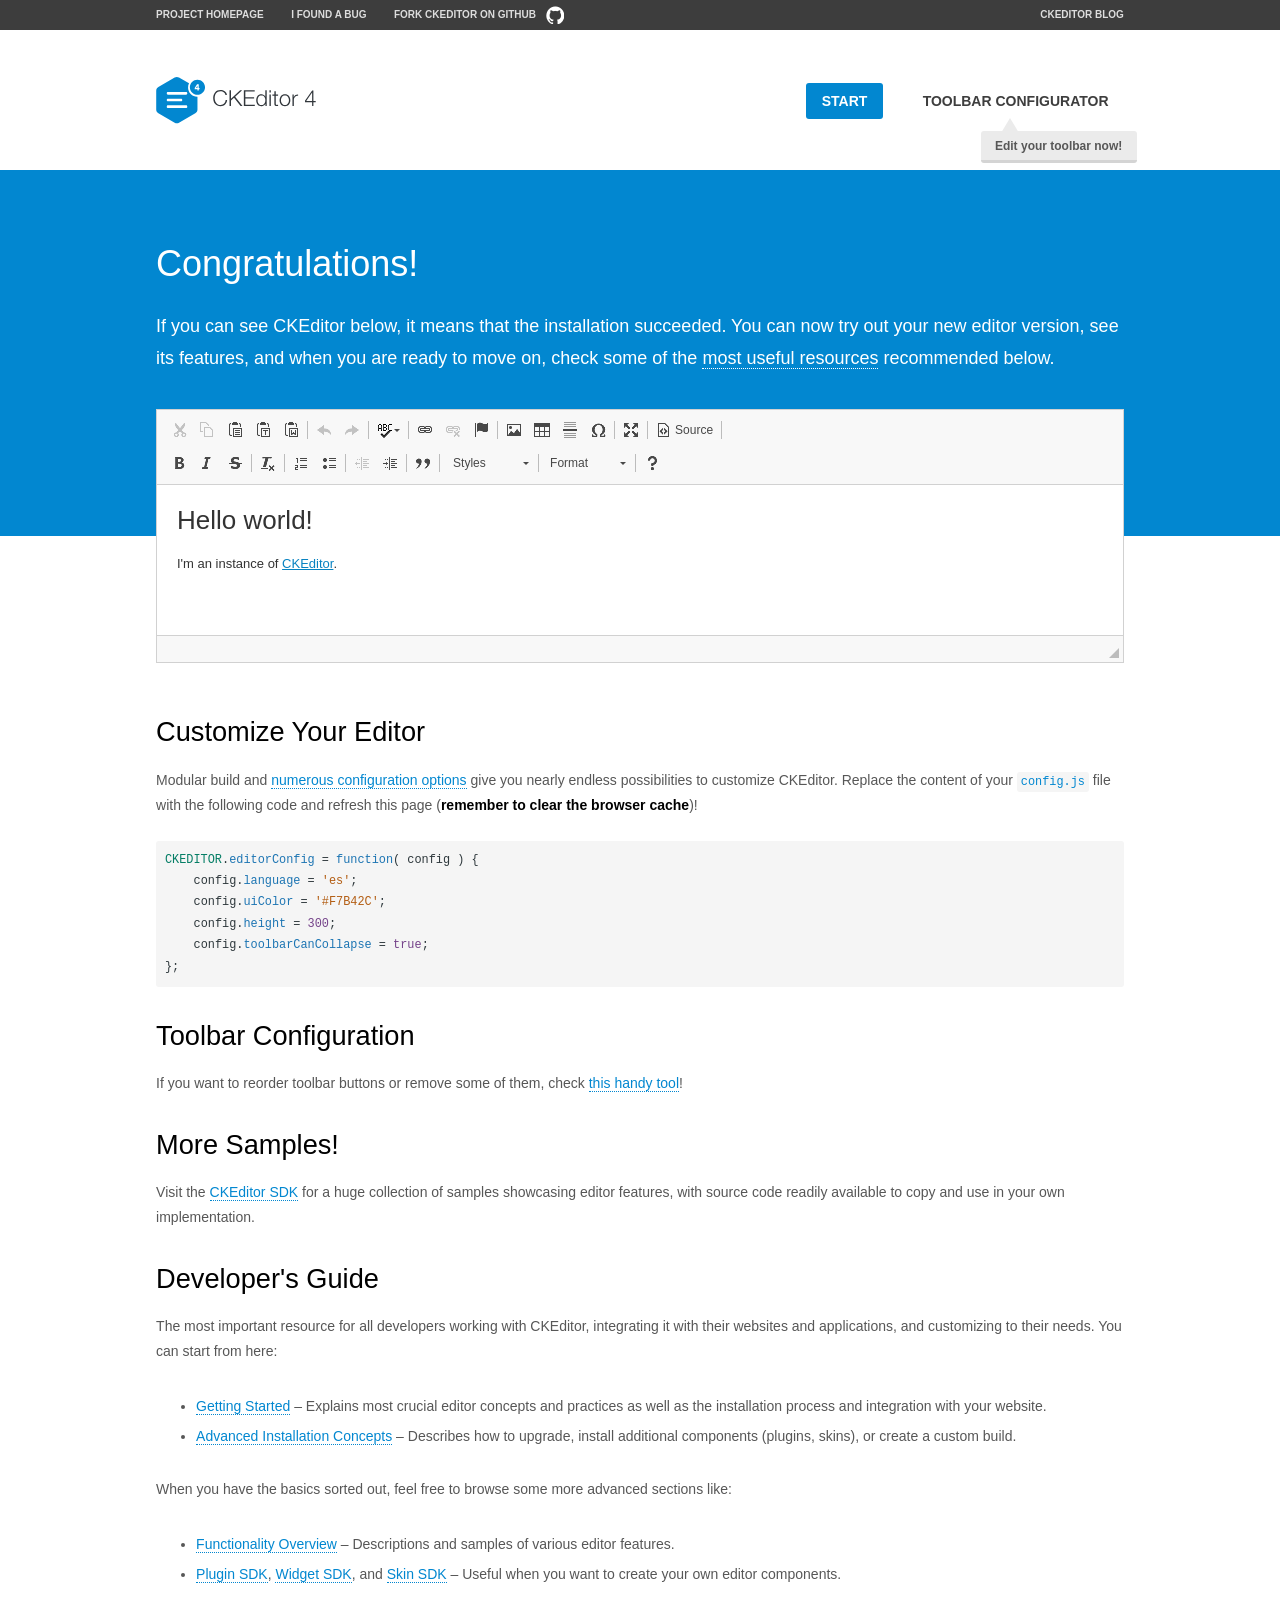
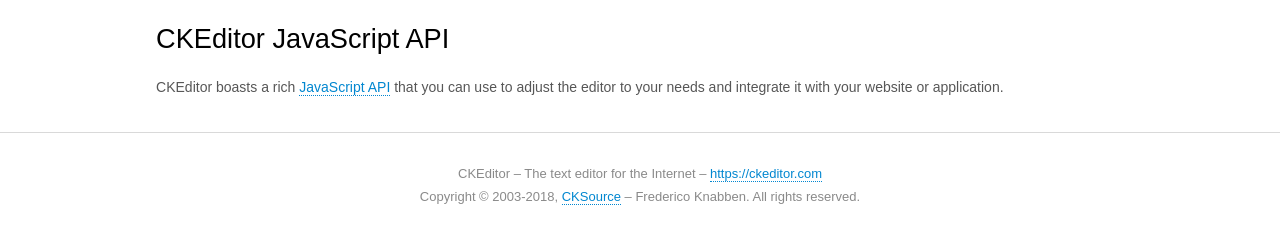
<file: script/ckeditor/samples/index.html>
<!DOCTYPE html>
<!--
Copyright (c) 2003-2018, CKSource - Frederico Knabben. All rights reserved.
For licensing, see LICENSE.md or https://ckeditor.com/legal/ckeditor-oss-license
-->
<html>
<head>
	<meta charset="utf-8">
	<title>CKEditor Sample</title>
	<script src="../ckeditor.js"></script>
	<script src="js/sample.js"></script>
	<link rel="stylesheet" href="css/samples.css">
	<link rel="stylesheet" href="toolbarconfigurator/lib/codemirror/neo.css">
</head>
<body id="main">

<nav class="navigation-a">
	<div class="grid-container">
		<ul class="navigation-a-left grid-width-70">
			<li><a href="https://ckeditor.com/ckeditor-4/">Project Homepage</a></li>
			<li><a href="https://github.com/ckeditor/ckeditor-dev/issues">I found a bug</a></li>
			<li><a href="http://github.com/ckeditor/ckeditor-dev" class="icon-pos-right icon-navigation-a-github">Fork CKEditor on GitHub</a></li>
		</ul>
		<ul class="navigation-a-right grid-width-30">
			<li><a href="https://ckeditor.com/blog/">CKEditor Blog</a></li>
		</ul>
	</div>
</nav>

<header class="header-a">
	<div class="grid-container">
		<h1 class="header-a-logo grid-width-30">
			<a href="index.html"><img src="img/logo.svg" onerror="this.src='img/logo.png'; this.onerror=null;" alt="CKEditor Sample"></a>
		</h1>

		<nav class="navigation-b grid-width-70">
			<ul>
				<li><a href="index.html" class="button-a button-a-background">Start</a></li>
				<li><a href="toolbarconfigurator/index.html" class="button-a">Toolbar configurator <span class="balloon-a balloon-a-nw">Edit your toolbar now!</span></a></li>
			</ul>
		</nav>
	</div>
</header>

<main>
	<div class="adjoined-top">
		<div class="grid-container">
			<div class="content grid-width-100">
				<h1>Congratulations!</h1>
				<p>
					If you can see CKEditor below, it means that the installation succeeded.
					You can now try out your new editor version, see its features, and when you are ready to move on, check some of the <a href="#sample-customize">most useful resources</a> recommended below.
				</p>
			</div>
		</div>
	</div>
	<div class="adjoined-bottom">
		<div class="grid-container">
			<div class="grid-width-100">
				<div id="editor">
					<h1>Hello world!</h1>
					<p>I'm an instance of <a href="https://ckeditor.com">CKEditor</a>.</p>
				</div>
			</div>
		</div>
	</div>

	<div class="grid-container">
		<div class="content grid-width-100">
			<section id="sample-customize">
				<h2>Customize Your Editor</h2>
				<p>Modular build and <a href="https://docs.ckeditor.com/ckeditor4/docs/#!/guide/dev_configuration">numerous configuration options</a> give you nearly endless possibilities to customize CKEditor. Replace the content of your <code><a href="../config.js">config.js</a></code> file with the following code and refresh this page (<strong>remember to clear the browser cache</strong>)!</p>
		<pre class="cm-s-neo CodeMirror"><code><span style="padding-right: 0.1px;"><span class="cm-variable">CKEDITOR</span>.<span class="cm-property">editorConfig</span> <span class="cm-operator">=</span> <span class="cm-keyword">function</span>( <span class="cm-def">config</span> ) {</span>
<span style="padding-right: 0.1px;"><span class="cm-tab">	</span><span class="cm-variable-2">config</span>.<span class="cm-property">language</span> <span class="cm-operator">=</span> <span class="cm-string">'es'</span>;</span>
<span style="padding-right: 0.1px;"><span class="cm-tab">	</span><span class="cm-variable-2">config</span>.<span class="cm-property">uiColor</span> <span class="cm-operator">=</span> <span class="cm-string">'#F7B42C'</span>;</span>
<span style="padding-right: 0.1px;"><span class="cm-tab">	</span><span class="cm-variable-2">config</span>.<span class="cm-property">height</span> <span class="cm-operator">=</span> <span class="cm-number">300</span>;</span>
<span style="padding-right: 0.1px;"><span class="cm-tab">	</span><span class="cm-variable-2">config</span>.<span class="cm-property">toolbarCanCollapse</span> <span class="cm-operator">=</span> <span class="cm-atom">true</span>;</span>
<span style="padding-right: 0.1px;">};</span></code></pre>
			</section>

			<section>
				<h2>Toolbar Configuration</h2>
				<p>If you want to reorder toolbar buttons or remove some of them, check <a href="toolbarconfigurator/index.html">this handy tool</a>!</p>
			</section>

			<section>
				<h2>More Samples!</h2>
				<p>Visit the <a href="https://sdk.ckeditor.com">CKEditor SDK</a> for a huge collection of samples showcasing editor features, with source code readily available to copy and use in your own implementation.</p>
			</section>

			<section>
				<h2>Developer's Guide</h2>
				<p>The most important resource for all developers working with CKEditor, integrating it with their websites and applications, and customizing to their needs. You can start from here:</p>
				<ul>
					<li><a href="https://docs.ckeditor.com/ckeditor4/docs/#!/guide/dev_installation">Getting Started</a> &ndash; Explains most crucial editor concepts and practices as well as the installation process and integration with your website.</li>
					<li><a href="https://docs.ckeditor.com/ckeditor4/docs/#!/guide/dev_advanced_installation">Advanced Installation Concepts</a> &ndash; Describes how to upgrade, install additional components (plugins, skins), or create a custom build.</li>
				</ul>
					<p>When you have the basics sorted out, feel free to browse some more advanced sections like:</p>
				<ul>
					<li><a href="https://docs.ckeditor.com/ckeditor4/docs/#!/guide/dev_features">Functionality Overview</a> &ndash; Descriptions and samples of various editor features.</li>
					<li><a href="https://docs.ckeditor.com/ckeditor4/docs/#!/guide/plugin_sdk_intro">Plugin SDK</a>, <a href="https://docs.ckeditor.com/ckeditor4/docs/#!/guide/widget_sdk_intro">Widget SDK</a>, and <a href="https://docs.ckeditor.com/ckeditor4/docs/#!/guide/skin_sdk_intro">Skin SDK</a> &ndash; Useful when you want to create your own editor components.</li>
				</ul>
			</section>

			<section>
				<h2>CKEditor JavaScript API</h2>
				<p>CKEditor boasts a rich <a href="https://docs.ckeditor.com/ckeditor4/docs/#!/api">JavaScript API</a> that you can use to adjust the editor to your needs and integrate it with your website or application.</p>
			</section>
		</div>
	</div>
</main>

<footer class="footer-a grid-container">
	<div class="grid-container">
		<p class="grid-width-100">
			CKEditor &ndash; The text editor for the Internet &ndash; <a class="samples" href="https://ckeditor.com/">https://ckeditor.com</a>
		</p>
		<p class="grid-width-100" id="copy">
			Copyright &copy; 2003-2018, <a class="samples" href="https://cksource.com/">CKSource</a> &ndash; Frederico Knabben. All rights reserved.
		</p>
	</div>
</footer>
<script>
	initSample();
</script>

</body>
</html>
</file>
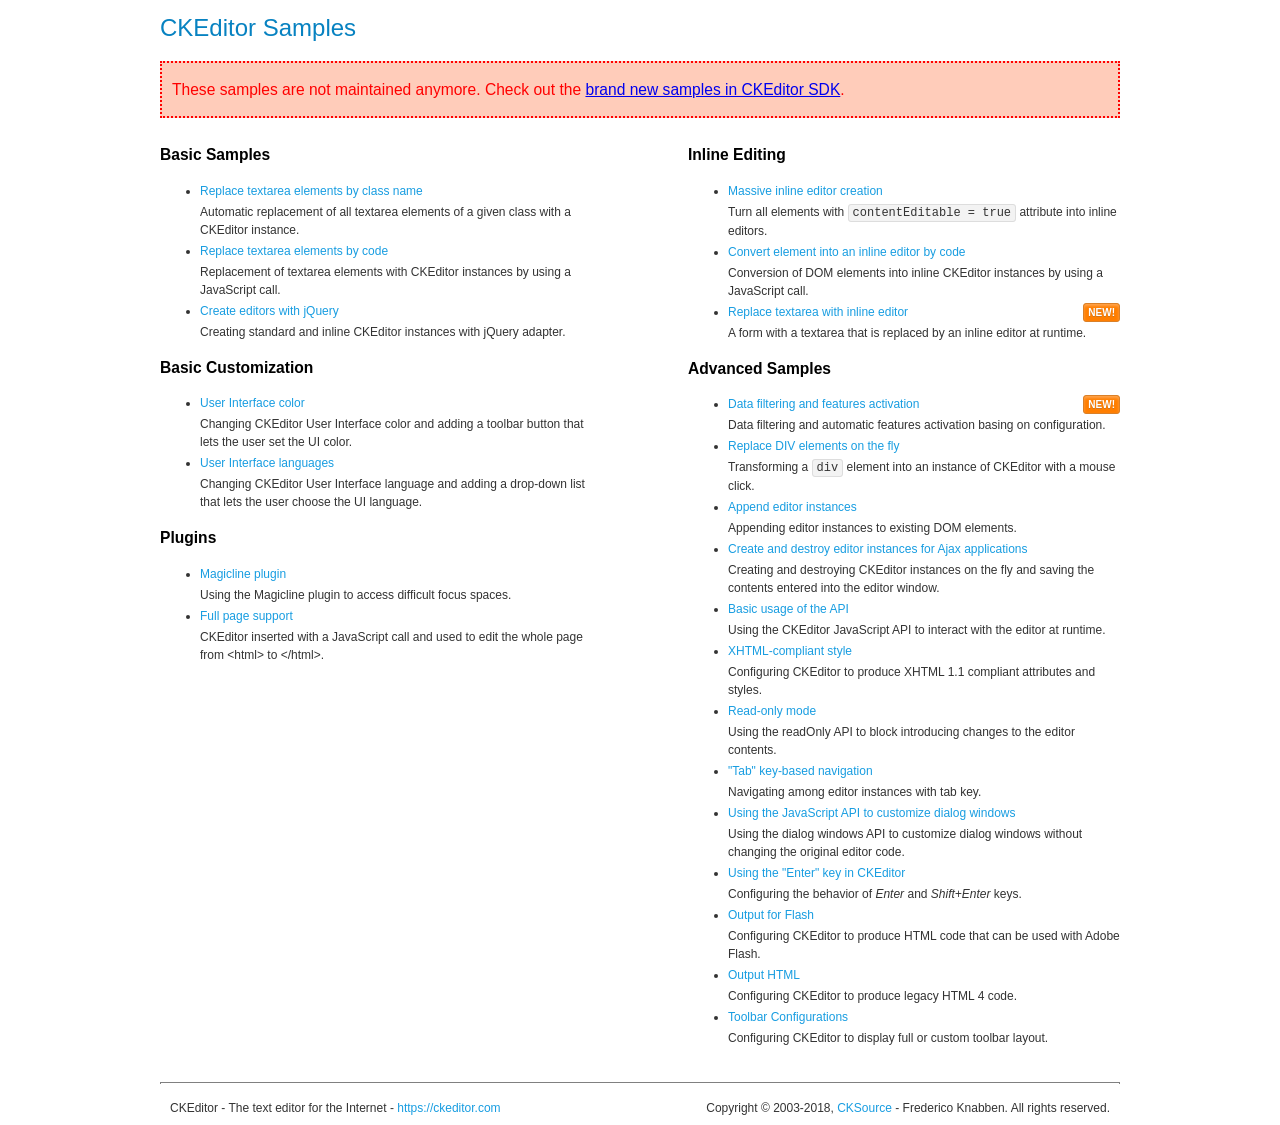
<file: script/ckeditor/samples/old/index.html>
<!DOCTYPE html>
<!--
Copyright (c) 2003-2018, CKSource - Frederico Knabben. All rights reserved.
For licensing, see LICENSE.md or https://ckeditor.com/legal/ckeditor-oss-license
-->
<html>
<head>
	<meta charset="utf-8">
	<title>CKEditor Samples</title>
	<link rel="stylesheet" href="sample.css">
</head>
<body>
	<h1 class="samples">
		CKEditor Samples
	</h1>
	<div class="warning deprecated">
		These samples are not maintained anymore. Check out the <a href="https://sdk.ckeditor.com/">brand new samples in CKEditor SDK</a>.
	</div>
	<div class="twoColumns">
		<div class="twoColumnsLeft">
			<h2 class="samples">
				Basic Samples
			</h2>
			<dl class="samples">
				<dt><a class="samples" href="replacebyclass.html">Replace textarea elements by class name</a></dt>
				<dd>Automatic replacement of all textarea elements of a given class with a CKEditor instance.</dd>

				<dt><a class="samples" href="replacebycode.html">Replace textarea elements by code</a></dt>
				<dd>Replacement of textarea elements with CKEditor instances by using a JavaScript call.</dd>

				<dt><a class="samples" href="jquery.html">Create editors with jQuery</a></dt>
				<dd>Creating standard and inline CKEditor instances with jQuery adapter.</dd>
			</dl>

			<h2 class="samples">
				Basic Customization
			</h2>
			<dl class="samples">
				<dt><a class="samples" href="uicolor.html">User Interface color</a></dt>
				<dd>Changing CKEditor User Interface color and adding a toolbar button that lets the user set the UI color.</dd>

				<dt><a class="samples" href="uilanguages.html">User Interface languages</a></dt>
				<dd>Changing CKEditor User Interface language and adding a drop-down list that lets the user choose the UI language.</dd>
			</dl>


			<h2 class="samples">Plugins</h2>
<dl class="samples">
<dt><a class="samples" href="magicline/magicline.html">Magicline plugin</a></dt>
<dd>Using the Magicline plugin to access difficult focus spaces.</dd>

<dt><a class="samples" href="wysiwygarea/fullpage.html">Full page support</a></dt>
<dd>CKEditor inserted with a JavaScript call and used to edit the whole page from &lt;html&gt; to &lt;/html&gt;.</dd>
</dl>
		</div>
		<div class="twoColumnsRight">
			<h2 class="samples">
				Inline Editing
			</h2>
			<dl class="samples">
				<dt><a class="samples" href="inlineall.html">Massive inline editor creation</a></dt>
				<dd>Turn all elements with <code>contentEditable = true</code> attribute into inline editors.</dd>

				<dt><a class="samples" href="inlinebycode.html">Convert element into an inline editor by code</a></dt>
				<dd>Conversion of DOM elements into inline CKEditor instances by using a JavaScript call.</dd>

				<dt><a class="samples" href="inlinetextarea.html">Replace textarea with inline editor</a> <span class="new">New!</span></dt>
				<dd>A form with a textarea that is replaced by an inline editor at runtime.</dd>

				
			</dl>

			<h2 class="samples">
				Advanced Samples
			</h2>
			<dl class="samples">
				<dt><a class="samples" href="datafiltering.html">Data filtering and features activation</a> <span class="new">New!</span></dt>
				<dd>Data filtering and automatic features activation basing on configuration.</dd>

				<dt><a class="samples" href="divreplace.html">Replace DIV elements on the fly</a></dt>
				<dd>Transforming a <code>div</code> element into an instance of CKEditor with a mouse click.</dd>

				<dt><a class="samples" href="appendto.html">Append editor instances</a></dt>
				<dd>Appending editor instances to existing DOM elements.</dd>

				<dt><a class="samples" href="ajax.html">Create and destroy editor instances for Ajax applications</a></dt>
				<dd>Creating and destroying CKEditor instances on the fly and saving the contents entered into the editor window.</dd>

				<dt><a class="samples" href="api.html">Basic usage of the API</a></dt>
				<dd>Using the CKEditor JavaScript API to interact with the editor at runtime.</dd>

				<dt><a class="samples" href="xhtmlstyle.html">XHTML-compliant style</a></dt>
				<dd>Configuring CKEditor to produce XHTML 1.1 compliant attributes and styles.</dd>

				<dt><a class="samples" href="readonly.html">Read-only mode</a></dt>
				<dd>Using the readOnly API to block introducing changes to the editor contents.</dd>

				<dt><a class="samples" href="tabindex.html">"Tab" key-based navigation</a></dt>
				<dd>Navigating among editor instances with tab key.</dd>


				
<dt><a class="samples" href="dialog/dialog.html">Using the JavaScript API to customize dialog windows</a></dt>
<dd>Using the dialog windows API to customize dialog windows without changing the original editor code.</dd>

<dt><a class="samples" href="enterkey/enterkey.html">Using the &quot;Enter&quot; key in CKEditor</a></dt>
<dd>Configuring the behavior of <em>Enter</em> and <em>Shift+Enter</em> keys.</dd>

<dt><a class="samples" href="htmlwriter/outputforflash.html">Output for Flash</a></dt>
<dd>Configuring CKEditor to produce HTML code that can be used with Adobe Flash.</dd>

<dt><a class="samples" href="htmlwriter/outputhtml.html">Output HTML</a></dt>
<dd>Configuring CKEditor to produce legacy HTML 4 code.</dd>

<dt><a class="samples" href="toolbar/toolbar.html">Toolbar Configurations</a></dt>
<dd>Configuring CKEditor to display full or custom toolbar layout.</dd>

			</dl>
		</div>
	</div>
	<div id="footer">
		<hr>
		<p>
			CKEditor - The text editor for the Internet - <a class="samples" href="https://ckeditor.com/">https://ckeditor.com</a>
		</p>
		<p id="copy">
			Copyright &copy; 2003-2018, <a class="samples" href="https://cksource.com/">CKSource</a> - Frederico Knabben. All rights reserved.
		</p>
	</div>
</body>
</html>
</file>
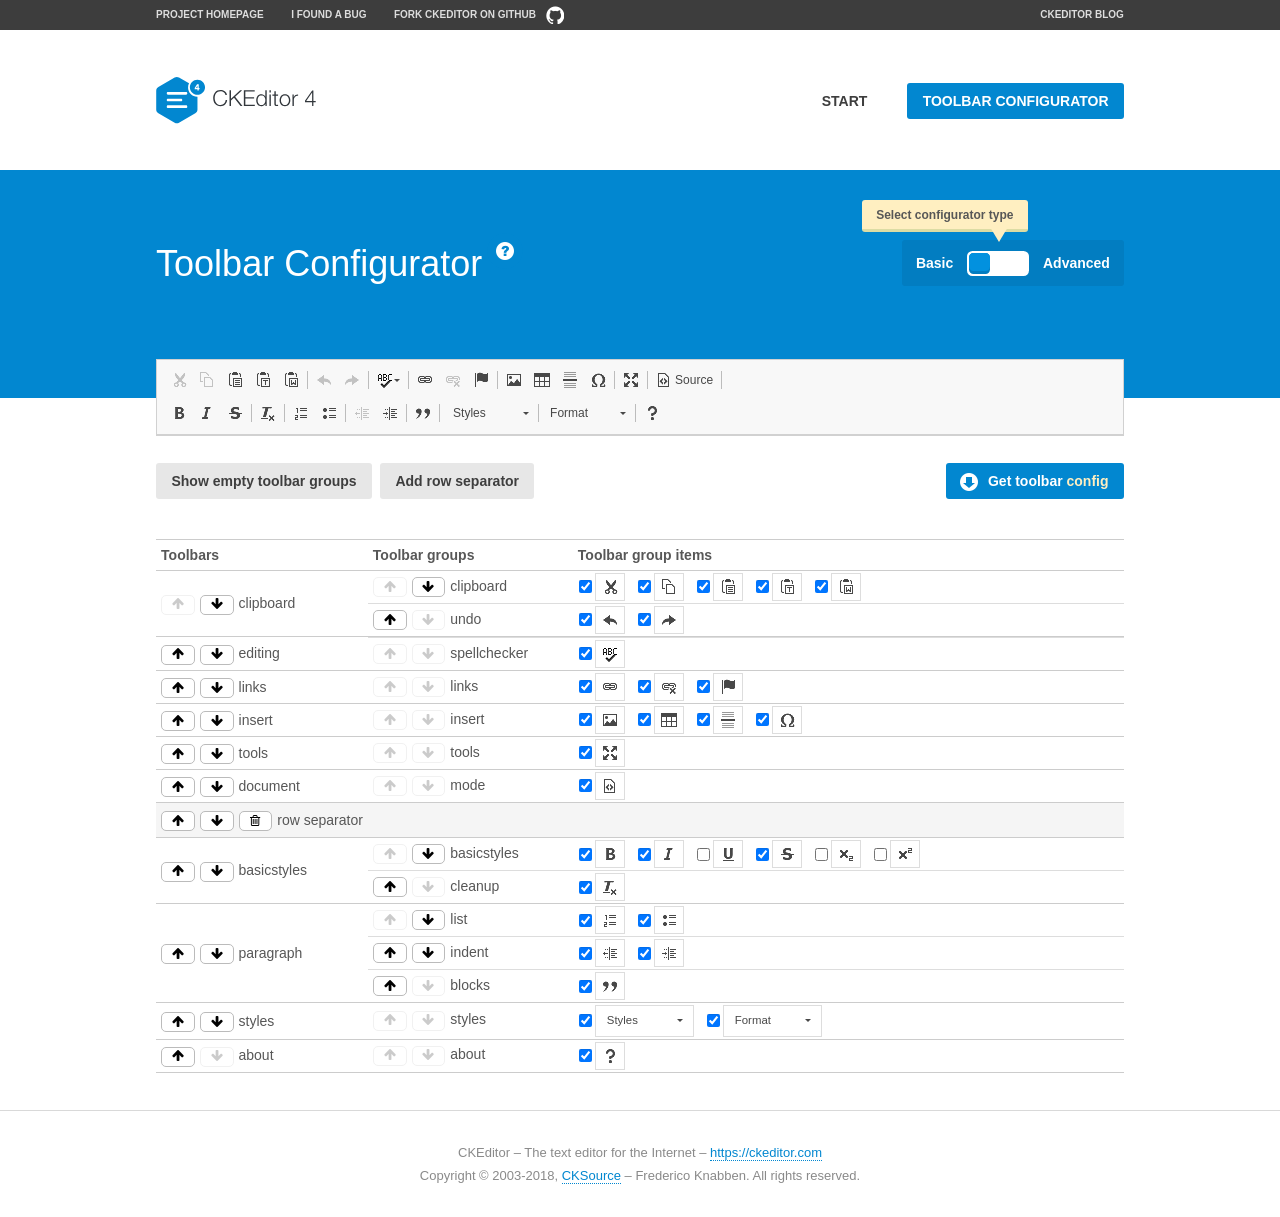
<file: script/ckeditor/samples/toolbarconfigurator/index.html>
<!DOCTYPE html>
<!--
Copyright (c) 2003-2018, CKSource - Frederico Knabben. All rights reserved.
For licensing, see LICENSE.md or https://ckeditor.com/legal/ckeditor-oss-license
-->
<!--[if IE 8]><html class="ie8"><![endif]-->
<!--[if gt IE 8]><html><![endif]-->
<!--[if !IE]><!--><html><!--<![endif]-->
<head>
	<meta charset="utf-8">
	<title>Toolbar Configurator</title>
	<script src="../../ckeditor.js"></script>
	<script>
		if ( CKEDITOR.env.ie && CKEDITOR.env.version < 9 )
			CKEDITOR.tools.enableHtml5Elements( document );
	</script>
	<link rel="stylesheet" href="lib/codemirror/codemirror.css">
	<link rel="stylesheet" href="lib/codemirror/show-hint.css">
	<link rel="stylesheet" href="lib/codemirror/neo.css">
	<link rel="stylesheet" href="css/fontello.css">
	<link rel="stylesheet" href="../css/samples.css">
</head>
<body id="toolbar">

<nav class="navigation-a">
	<div class="grid-container">
		<ul class="navigation-a-left grid-width-70">
			<li><a href="https://ckeditor.com/ckeditor-4/">Project Homepage</a></li>
			<li><a href="https://github.com/ckeditor/ckeditor-dev/issues">I found a bug</a></li>
			<li><a href="http://github.com/ckeditor/ckeditor-dev" class="icon-pos-right icon-navigation-a-github">Fork CKEditor on GitHub</a></li>
		</ul>
		<ul class="navigation-a-right grid-width-30">
			<li><a href="https://ckeditor.com/blog/">CKEditor Blog</a></li>
		</ul>
	</div>
</nav>

<header class="header-a">
	<div class="grid-container">
		<h1 class="header-a-logo grid-width-30">
			<a href="../index.html"><img src="../img/logo.svg" onerror="this.src='../img/logo.png'; this.onerror=null;" alt="CKEditor Logo"></a>
		</h1>
		<nav class="navigation-b grid-width-70">
			<ul>
				<li><a href="../index.html"  class="button-a">Start</a></li>
				<li><a href="index.html"  class="button-a button-a-background">Toolbar configurator</a></li>
			</ul>
		</nav>
	</div>
</header>

<main>
	<div class="adjoined-top">
		<div class="grid-container">
			<div class="content grid-width-100">
				<div class="grid-container-nested">
					<h1 class="grid-width-60">
						Toolbar Configurator
						<a href="#help-content" type="button" title="Configurator help" id="help" class="button-a button-a-background button-a-no-text icon-pos-left icon-question-mark">Help</a>
					</h1>

					<div class="grid-width-40 grid-switch-magic">
						<div class="switch">
							<span class="balloon-a balloon-a-se">Select configurator type</span>
							<input type="radio" name="radio" data-num="1" id="radio-basic" />
							<input type="radio" name="radio" data-num="2" id="radio-advanced" />
							<label data-for="1" for="radio-basic">Basic</label>
							<span class="switch-inner">
								<span class="handler"></span>
							</span>
							<label data-for="2" for="radio-advanced">Advanced</label>
						</div>
					</div>
				</div>
			</div>
		</div>
	</div>
	<div class="adjoined-bottom">
		<div class="grid-container">
			<div class="grid-width-100">
				<div class="editors-container">
					<div id="editor-basic"></div>
					<div id="editor-advanced"></div>
				</div>
			</div>
		</div>
	</div>

	<div class="grid-container configurator">
		<div class="content grid-width-100">
			<div class="configurator">
				<div>
					<div id="toolbarModifierWrapper"></div>
				</div>
			</div>
		</div>
	</div>

	<div id="help-content">
		<div class="grid-container">
			<div class="grid-width-100">
				<h2>What Am I Doing Here?</h2>

				<div class="grid-container grid-container-nested">
					<div class="basic">
						<div class="grid-width-50">
							<p>Arrange <a href="https://docs.ckeditor.com/ckeditor4/docs/#!/api/CKEDITOR.config-cfg-toolbarGroups">toolbar groups</a>, toggle <a href="https://docs.ckeditor.com/ckeditor4/docs/#!/api/CKEDITOR.config-cfg-removeButtons">button visibility</a> according to your needs and get your toolbar configuration.</p>
							<p>You can replace the content of the <a href="../../config.js"><code>config.js</code></a> file with the generated configuration. If you already set some configuration options you will need to merge both configurations.</p>
						</div>
						<div class="grid-width-50">
							<p>Read more about different ways of <a href="https://docs.ckeditor.com/ckeditor4/docs/#!/guide/dev_configuration">setting configuration</a> and do not forget about <strong>clearing browser cache</strong>.</p>
							<p>Arranging toolbar groups is the recommended way of configuring the toolbar, but if you need more freedom you can use the <a href="#advanced">advanced configurator</a>.</p>
						</div>
					</div>
					<div class="advanced" style="display: none;">
						<div class="grid-width-50">
							<p>With this code editor you can edit your <a href="https://docs.ckeditor.com/ckeditor4/docs/#!/api/CKEDITOR.config-cfg-toolbar">toolbar configuration</a> live.</p>
							<p>You can replace the content of the <a href="../../config.js"><code>config.js</code></a> file with the generated configuration. If you already set some configuration options you will need to merge both configurations.</p>
						</div>
						<div class="grid-width-50">
							<p>Read more about different ways of <a href="https://docs.ckeditor.com/ckeditor4/docs/#!/guide/dev_configuration">setting configuration</a> and do not forget about <strong>clearing browser cache</strong>.</p>
						</div>
					</div>
				</div>

				<p class="grid-container grid-container-nested">
					<button type="button" class="help-content-close grid-width-100 button-a button-a-background">Got it. Let's play!</button>
				</p>
			</div>
		</div>
	</div>
</main>

<footer class="footer-a grid-container">
	<p class="grid-width-100">
		CKEditor &ndash; The text editor for the Internet &ndash; <a class="samples" href="https://ckeditor.com/">https://ckeditor.com</a>
	</p>
	<p class="grid-width-100" id="copy">
		Copyright &copy; 2003-2018, <a class="samples" href="https://cksource.com/">CKSource</a> &ndash; Frederico Knabben. All rights reserved.
	</p>
</footer>

<script src="lib/codemirror/codemirror.js"></script>
<script src="lib/codemirror/javascript.js"></script>
<script src="lib/codemirror/show-hint.js"></script>

<script src="js/fulltoolbareditor.js"></script>
<script src="js/abstracttoolbarmodifier.js"></script>
<script src="js/toolbarmodifier.js"></script>
<script src="js/toolbartextmodifier.js"></script>
<script src="../js/sf.js"></script>

<script>
	( function() {
		'use strict';

		var mode = ( window.location.hash.substr( 1 ) === 'advanced' ) ? 'advanced' : 'basic',
			configuratorSection = CKEDITOR.document.findOne( 'main > .grid-container.configurator' ),
			basicInstruction = CKEDITOR.document.findOne( '#help-content .basic' ),
			advancedInstruction = CKEDITOR.document.findOne( '#help-content .advanced' ),

			// Configurator mode switcher.
			modeSwitchBasic = CKEDITOR.document.getById( 'radio-basic' ),
			modeSwitchAdvanced = CKEDITOR.document.getById( 'radio-advanced' );

		// Initial setup
		function updateSwitcher() {
			if ( mode === 'advanced' ) {
				modeSwitchAdvanced.$.checked = true;
			} else {
				modeSwitchBasic.$.checked = true;
			}
		}

		updateSwitcher();

		CKEDITOR.document.getWindow().on( 'hashchange', function( e ) {
			var hash = window.location.hash.substr( 1 );
			if ( !( hash === 'advanced' || hash === 'basic' ) ) {
				return;
			}
			mode = hash;
			onToolbarsDone( mode );
		} );

		CKEDITOR.document.getWindow().on( 'resize', function() {
			updateToolbar( ( mode === 'basic' ? toolbarModifier : toolbarTextModifier )[ 'editorInstance' ] );
		} );

		function onRefresh( modifier ) {
			modifier = modifier || this;

			if ( mode === 'basic' && modifier instanceof ToolbarConfigurator.ToolbarTextModifier ) {
				return;
			}

			// CodeMirror container becomes visible, so we need to refresh and to avoid rendering problems.
			if ( mode === 'advanced' && modifier instanceof ToolbarConfigurator.ToolbarTextModifier ) {
				modifier.codeContainer.refresh();
			}

			updateToolbar( modifier.editorInstance );
		}

		function updateToolbar( editor ) {
			var editorContainer = editor.container;

			// Not always editor is loaded.
			if ( !editorContainer ) {
				return;
			}

			var displayStyle = editorContainer.getStyle( 'display' );

			editorContainer.setStyle( 'display', 'block' );

			var newHeight = editorContainer.getSize( 'height' );

			var newMarginTop = parseInt( editorContainer.getComputedStyle( 'margin-top' ), 10 );
			newMarginTop = ( isNaN( newMarginTop ) ? 0 : Number( newMarginTop ) );

			var newMarginBottom = parseInt( editorContainer.getComputedStyle( 'margin-bottom' ), 10 );
			newMarginBottom = ( isNaN( newMarginBottom ) ? 0 : Number( newMarginBottom ) );

			var result = newHeight + newMarginTop + newMarginBottom;

			editorContainer.setStyle( 'display', displayStyle );

			editor.container.getAscendant( 'div' ).setStyle( 'height', result + 'px' );
		}

		var toolbarModifier = new ToolbarConfigurator.ToolbarModifier( 'editor-basic' );

		var done = 0;
		toolbarModifier.init( onToolbarInit );
		toolbarModifier.onRefresh = onRefresh;

		CKEDITOR.document.getById( 'toolbarModifierWrapper' ).append( toolbarModifier.mainContainer );

		var toolbarTextModifier = new ToolbarConfigurator.ToolbarTextModifier( 'editor-advanced' );
		toolbarTextModifier.init( onToolbarInit );
		toolbarTextModifier.onRefresh = onRefresh;

		function onToolbarInit() {
			if ( ++done === 2 ) {
				onToolbarsDone();

				positionSticky.watch( CKEDITOR.document.findOne( '.toolbar' ), function() {
					return mode === 'advanced';
				} );
			}
		}

		function onToolbarsDone() {
			if ( mode === 'basic' ) {
				toggleModeBasic( false );
			} else {
				toggleModeAdvanced( false );
			}

			updateSwitcher();

			setTimeout( function() {
				CKEDITOR.document.findOne( '.editors-container' ).addClass( 'active' );
				CKEDITOR.document.findOne( '#toolbarModifierWrapper' ).addClass( 'active' );
			}, 200 );
		}

		CKEDITOR.document.getById( 'toolbarModifierWrapper' ).append( toolbarTextModifier.mainContainer );

		function toogleModeSwitch( onElement, offElement, onModifier, offModifier ) {
			onElement.addClass( 'fancy-button-active' );
			offElement.removeClass( 'fancy-button-active' );

			onModifier.showUI();
			offModifier.hideUI();
		}

		function toggleModeBasic( callOnRefresh ) {
			callOnRefresh = ( callOnRefresh !== false );
			mode = 'basic';
			window.location.hash = '#basic';
			toogleModeSwitch( modeSwitchBasic, modeSwitchAdvanced, toolbarModifier, toolbarTextModifier );

			configuratorSection.removeClass( 'freed-width' );
			basicInstruction.show();
			advancedInstruction.hide();

			callOnRefresh && onRefresh( toolbarModifier );
		}

		function toggleModeAdvanced( callOnRefresh ) {
			callOnRefresh = ( callOnRefresh !== false );
			mode = 'advanced';
			window.location.hash = '#advanced';
			toogleModeSwitch( modeSwitchAdvanced, modeSwitchBasic, toolbarTextModifier, toolbarModifier );

			configuratorSection.addClass( 'freed-width' );
			advancedInstruction.show();
			basicInstruction.hide();

			callOnRefresh && onRefresh( toolbarTextModifier );
		}

		modeSwitchBasic.on( 'click', toggleModeBasic );
		modeSwitchAdvanced.on( 'click', toggleModeAdvanced );

		//
		// Position:sticky for the toolbar.
		//

		// Will make elements behave like they were styled with position:sticky.
		var positionSticky = {
			// Store object: {
			// 		element: CKEDITOR.dom.element, // Element which will float.
			// 		placeholder: CKEDITOR.dom.element, // Placeholder which is place to prevent page bounce.
			// 		isFixed: boolean // Whether element float now.
			// }
			watched: [],

			active: [],

			staticContainer: null,

			init: function() {
				var element = CKEDITOR.dom.element.createFromHtml(
					'<div class="staticContainer">' +
						'<div class="grid-container" >' +
							'<div class="grid-width-100">' +
								'<div class="inner"></div>' +
							'</div>' +
						'</div>' +
					'</div>' );

				this.staticContainer = element.findOne( '.inner' );

				CKEDITOR.document.getBody().append( element );
			},

			watch: function( element, preventFunc ) {
				this.watched.push( {
					element: element,
					placeholder: new CKEDITOR.dom.element( 'div' ),
					isFixed: false,
					preventFunc: preventFunc
				} );
			},

			checkAll: function() {
				for ( var i = 0; i < this.watched.length; i++ ) {
					this.check( this.watched[ i ] );
				}
			},

			check: function( element ) {
				var isFixed = element.isFixed;
				var shouldBeFixed = this.shouldBeFixed( element );

				// Nothing to be done.
				if ( isFixed === shouldBeFixed ) {
					return;
				}

				var placeholder = element.placeholder;

				if ( isFixed ) {
					// Unfixing.

					element.element.insertBefore( placeholder );
					placeholder.remove();

					element.element.removeStyle( 'margin' );

					this.active.splice( CKEDITOR.tools.indexOf( this.active, element ), 1 );

				} else {
					// Fixing.
					placeholder.setStyle( 'width', element.element.getSize( 'width' ) + 'px' );
					placeholder.setStyle( 'height', element.element.getSize( 'height' ) + 'px' );
					placeholder.setStyle( 'margin-bottom', element.element.getComputedStyle( 'margin-bottom' ) );
					placeholder.setStyle( 'display', element.element.getComputedStyle( 'display' ) );
					placeholder.insertAfter( element.element );

					this.staticContainer.append( element.element );

					this.active.push( element );
				}

				element.isFixed = !element.isFixed;
			},

			shouldBeFixed: function( element ) {
				if ( element.preventFunc && element.preventFunc() ) {
					return false;
				}

				// If element is already fixed we are checking it's placeholder.
				var related = ( element.isFixed ? element.placeholder : element.element ),
					clientRect = related.$.getBoundingClientRect(),
					staticHeight = this.staticContainer.getSize('height' ),
					elemHeight = element.element.getSize( 'height' );

				if ( element.isFixed ) {
					return ( clientRect.top + elemHeight < staticHeight );
				} else {
					return ( clientRect.top < staticHeight );
				}
			}
		};

		positionSticky.init();

		CKEDITOR.document.getWindow().on( 'scroll',
			new CKEDITOR.tools.eventsBuffer( 100, positionSticky.checkAll, positionSticky ).input
		);

		// Make the toolbar sticky.
		positionSticky.watch( CKEDITOR.document.findOne( '.editors-container' ) );

		// Help button and help-content.
		( function() {
			var helpButton = CKEDITOR.document.getById( 'help' ),
				helpContent = CKEDITOR.document.getById( 'help-content' );

			// Don't show help button on IE8 because it's unsupported by Pico Modal.
			if ( CKEDITOR.env.ie && CKEDITOR.env.version == 8 ) {
				helpButton.hide();
			} else {
				// Display help modal when the button is clicked.
				helpButton.on( 'click', function( evt ) {
					SF.modal( {
						// Clone modal content from DOM.
						content: helpContent.getHtml(),

						afterCreate: function( modal ) {
							// Enable modal content button to close the modal.
							new CKEDITOR.dom.element( modal.modalElem() ).findOne( '.help-content-close' ).once( 'click', modal.close );
						}
					} ).show();
				} );
			}
		} )();
	} )();
</script>
</body>
</html>
</file>
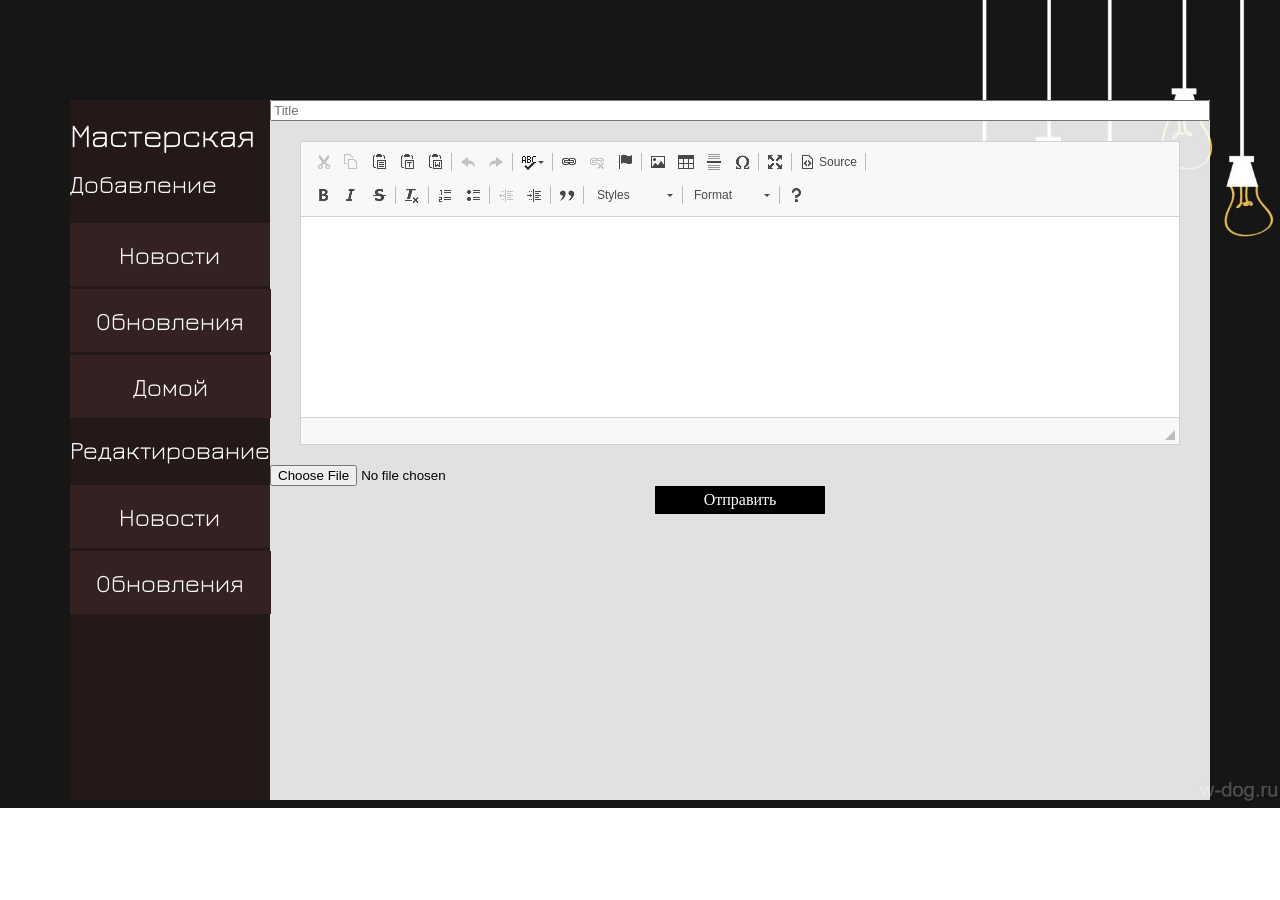
<file: views/adminpage1.html>
<!DOCTYPE html>
<html lang="en">
<head>
	<meta charset="UTF-8">
	<title>admin</title>
	<link href="https://fonts.googleapis.com/css?family=Jura" rel="stylesheet">
	<link rel="stylesheet" href="../css/adminstyle.css">
	<script src="../script/jquery.min.js"></script>
<script src="../script/ckeditor/ckeditor.js"></script>
<script src="../script/jquery.min.js"></script>
<script src="../script/ckeditor/ckeditor.js"></script>
<script src="../script/ckeditor/adapters/jquery.js"></script>
<script src="../script/main.js"></script>
</head>
<body>
	<div class="container">
		<div class="menu">
			<p>Мастерская</p>
			<p class="inc">Добавление</p>
			<a href="#" class="news">Новости</a>
			<a href="#" class="update">Обновления</a>
			<a href="#" class="home">Домой</a>
			<p class="dec">Редактирование</p>
			<a href="#" id="decNews" class="news">Новости</a>
			<a href="#" id="decUpdate" class="update">Обновления</a>
		</div>
		<div class="forma">
			<div id="news_item" class="item">
				<input id="title_news" type="text" placeholder="Title">
				<textarea id="contentNews" class="editor"></textarea>
				<input type="file">
				<div class="btn addNews">Отправить</div>
			</div>
			<div id="update_item" class="item">
				<input id="title_update" type="text" placeholder="Title">
				<textarea id="contantUpdate" class="editor"></textarea>
				<div class="btn addUpdate">Отправить</div>
			</div>
		</div>
	</div>
	
	<div class="edit_forma">
		<div class="wrapper">
			<div class="none_block"></div>
			<div id="edit_news_item" class="item">
				<input id="title_news" type="text" placeholder="Title">
				<textarea id="contentNews" class="editor"></textarea>
				<input type="file">
				<div class="btn addNews">Отправить</div>
			</div>
			<div id="edit_update_item" class="item">
				<input id="title_update" type="text" placeholder="Title">
				<textarea id="contantUpdate" class="editor"></textarea>
				<div class="btn addUpdate">Отправить</div>
			</div>
			<div class="close">X</div>
		</div>
	</div>
</body>
</html>
</file>
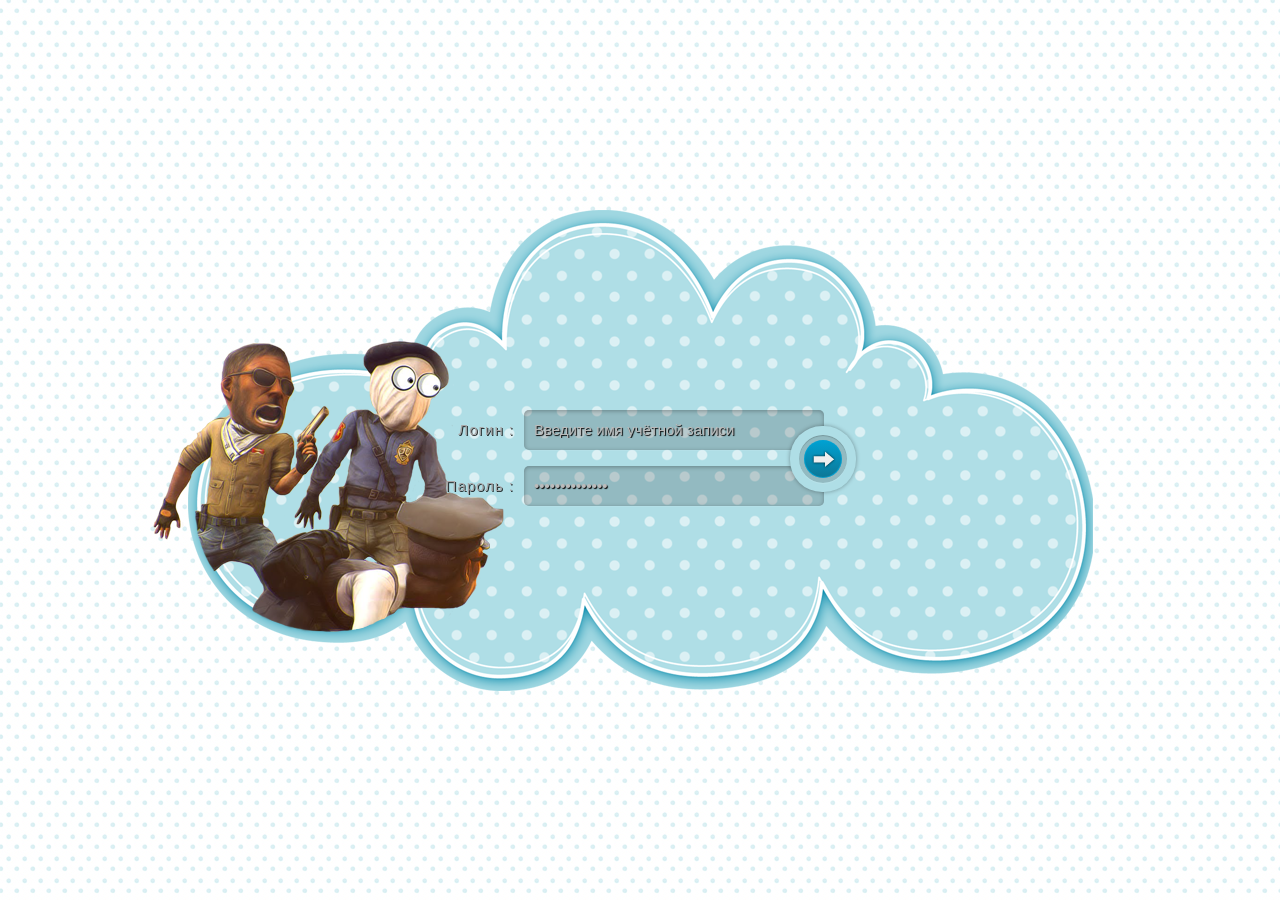
<file: views/login.html>
<!DOCTYPE html>
<html lang="en">
<head>
	<meta charset="UTF-8">
	<title>Login</title>
	<link rel="stylesheet" href="../css/log.css">
</head>
<body>
	<div class="window">
		<div class="panel">
			<img class="images" src="../img/logimg.png" alt="">
			<div class="form">
				<p>
					<label for="login">Логин :</label>
					<input type="text" name="login" value="Введите имя учётной записи">
				</p>
				<p>
					<label for="password">Пароль :</label>
					<input type="password" name="password" value="Введите пароль">
				</p>
				<p class="login-submit">
				<button type="submit" class="login-button">Войти</button>
				</p>
			</div>
		</div>
	</div>
</body>
</html>
</file>
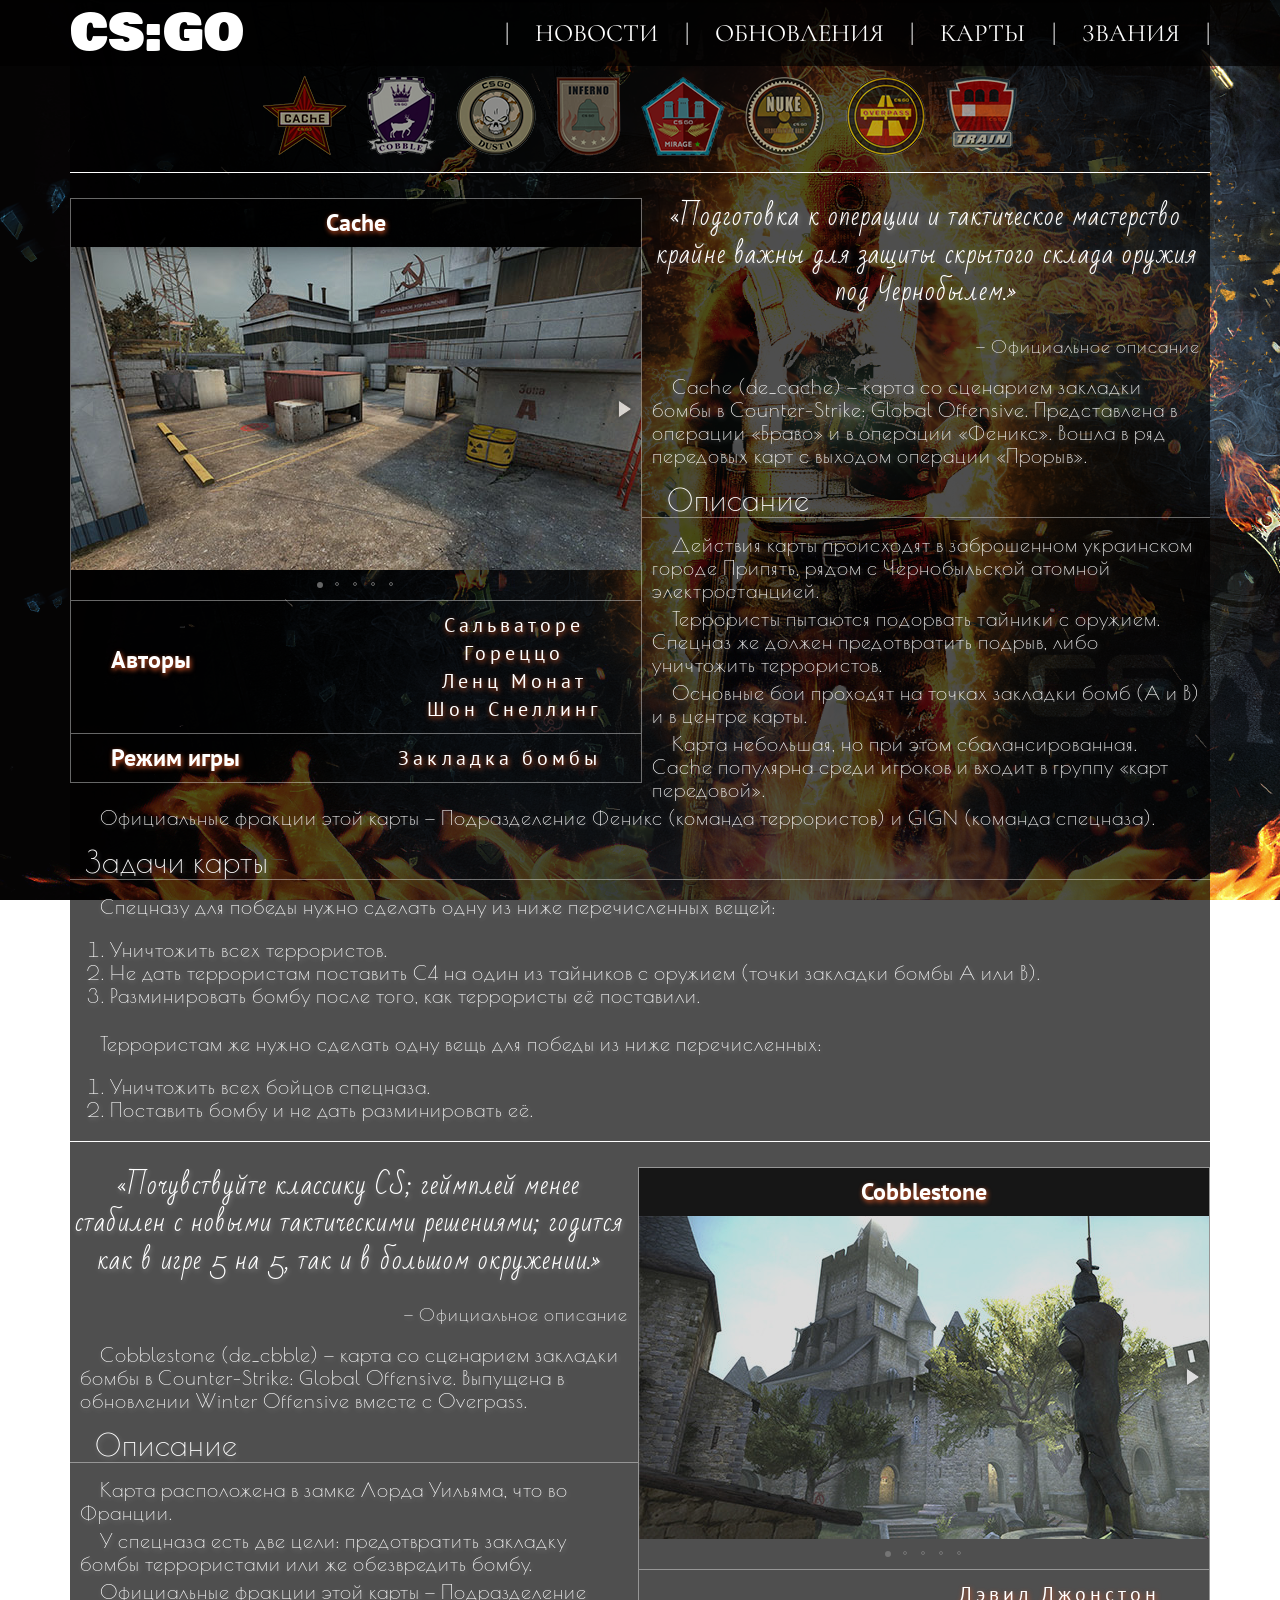
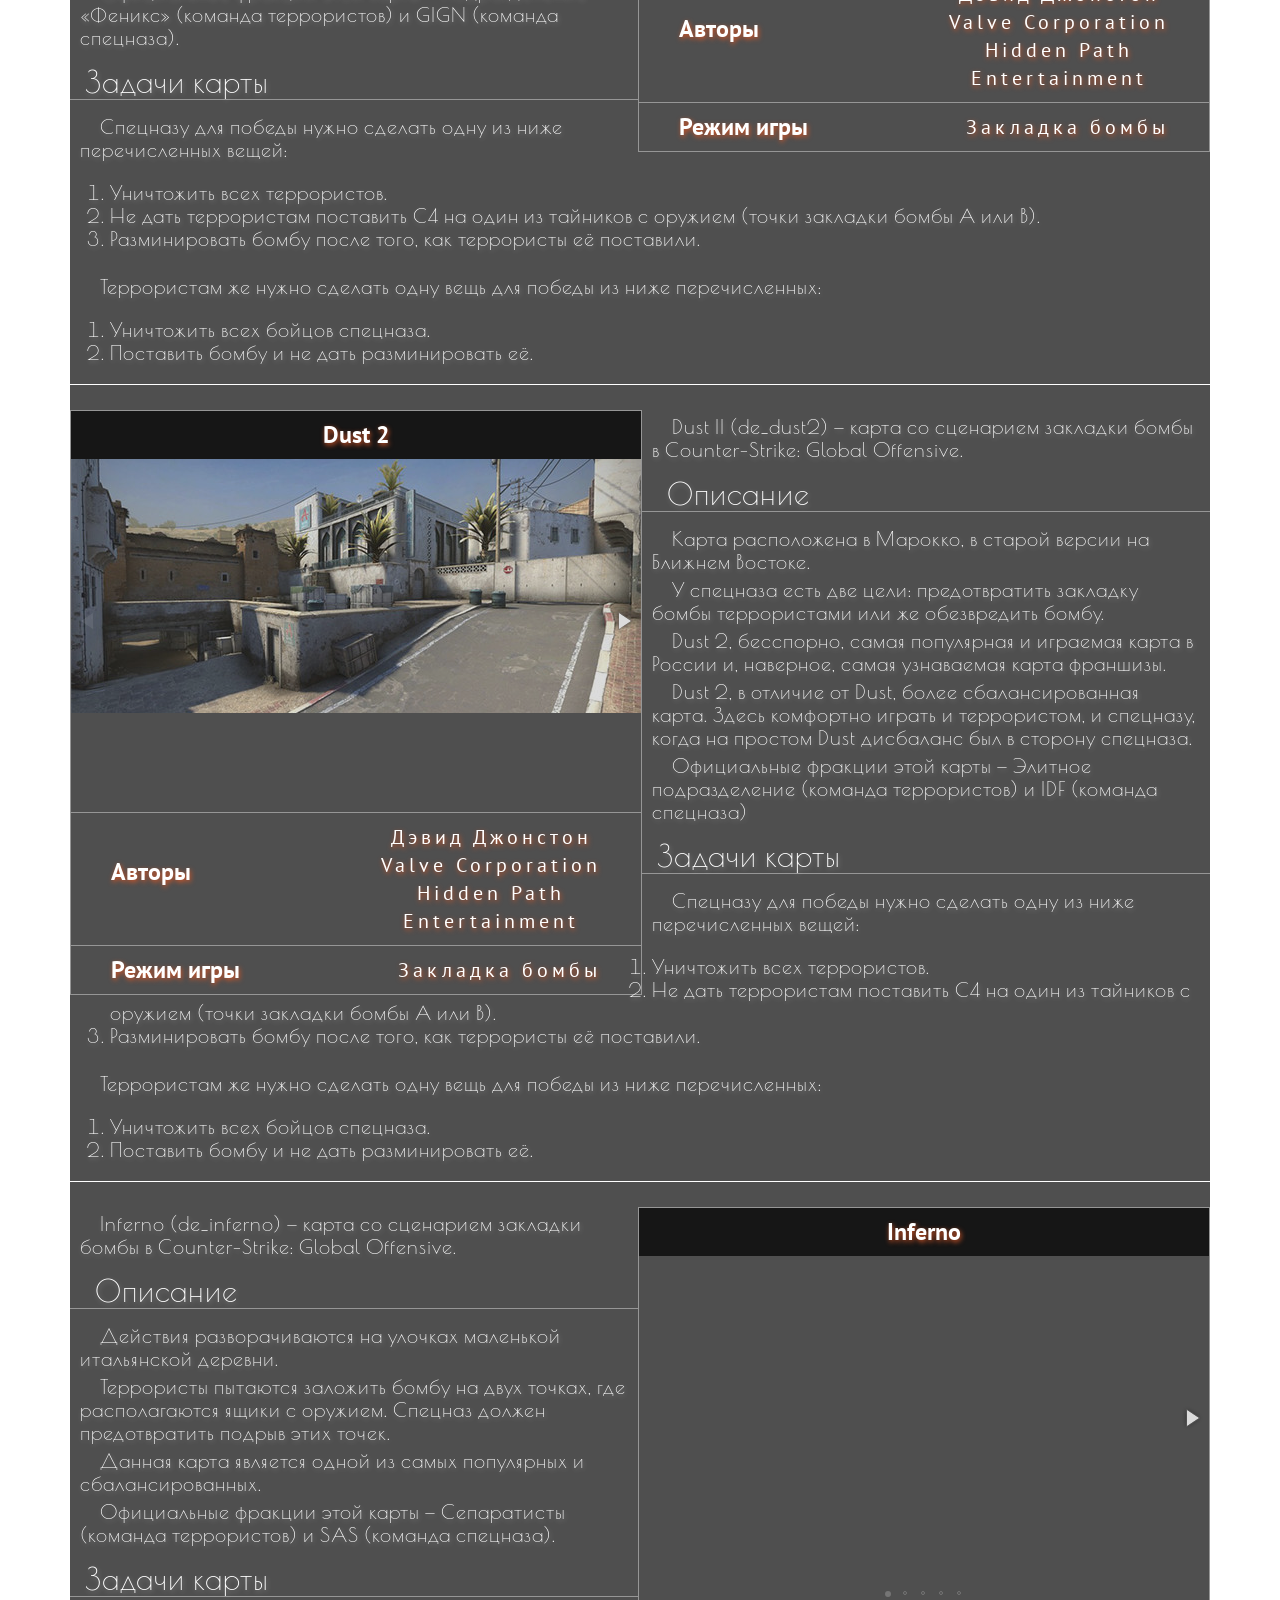
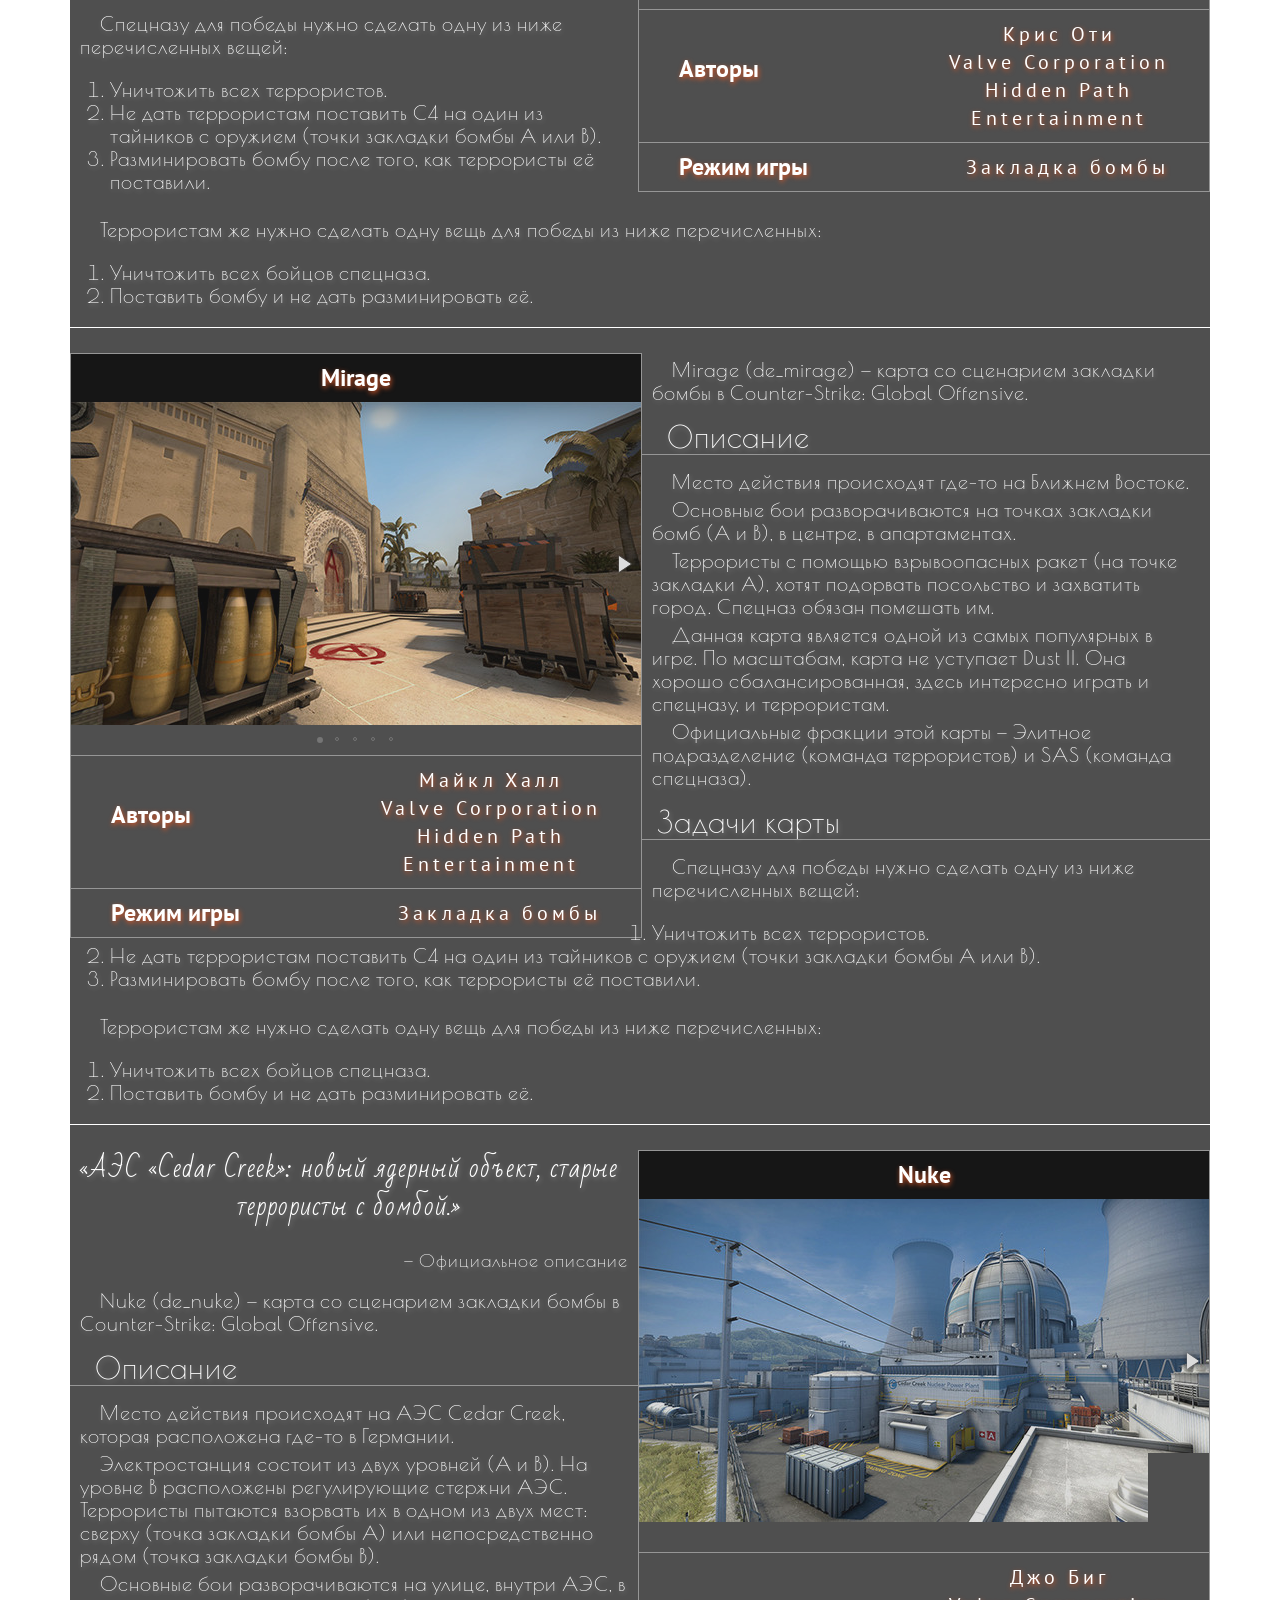
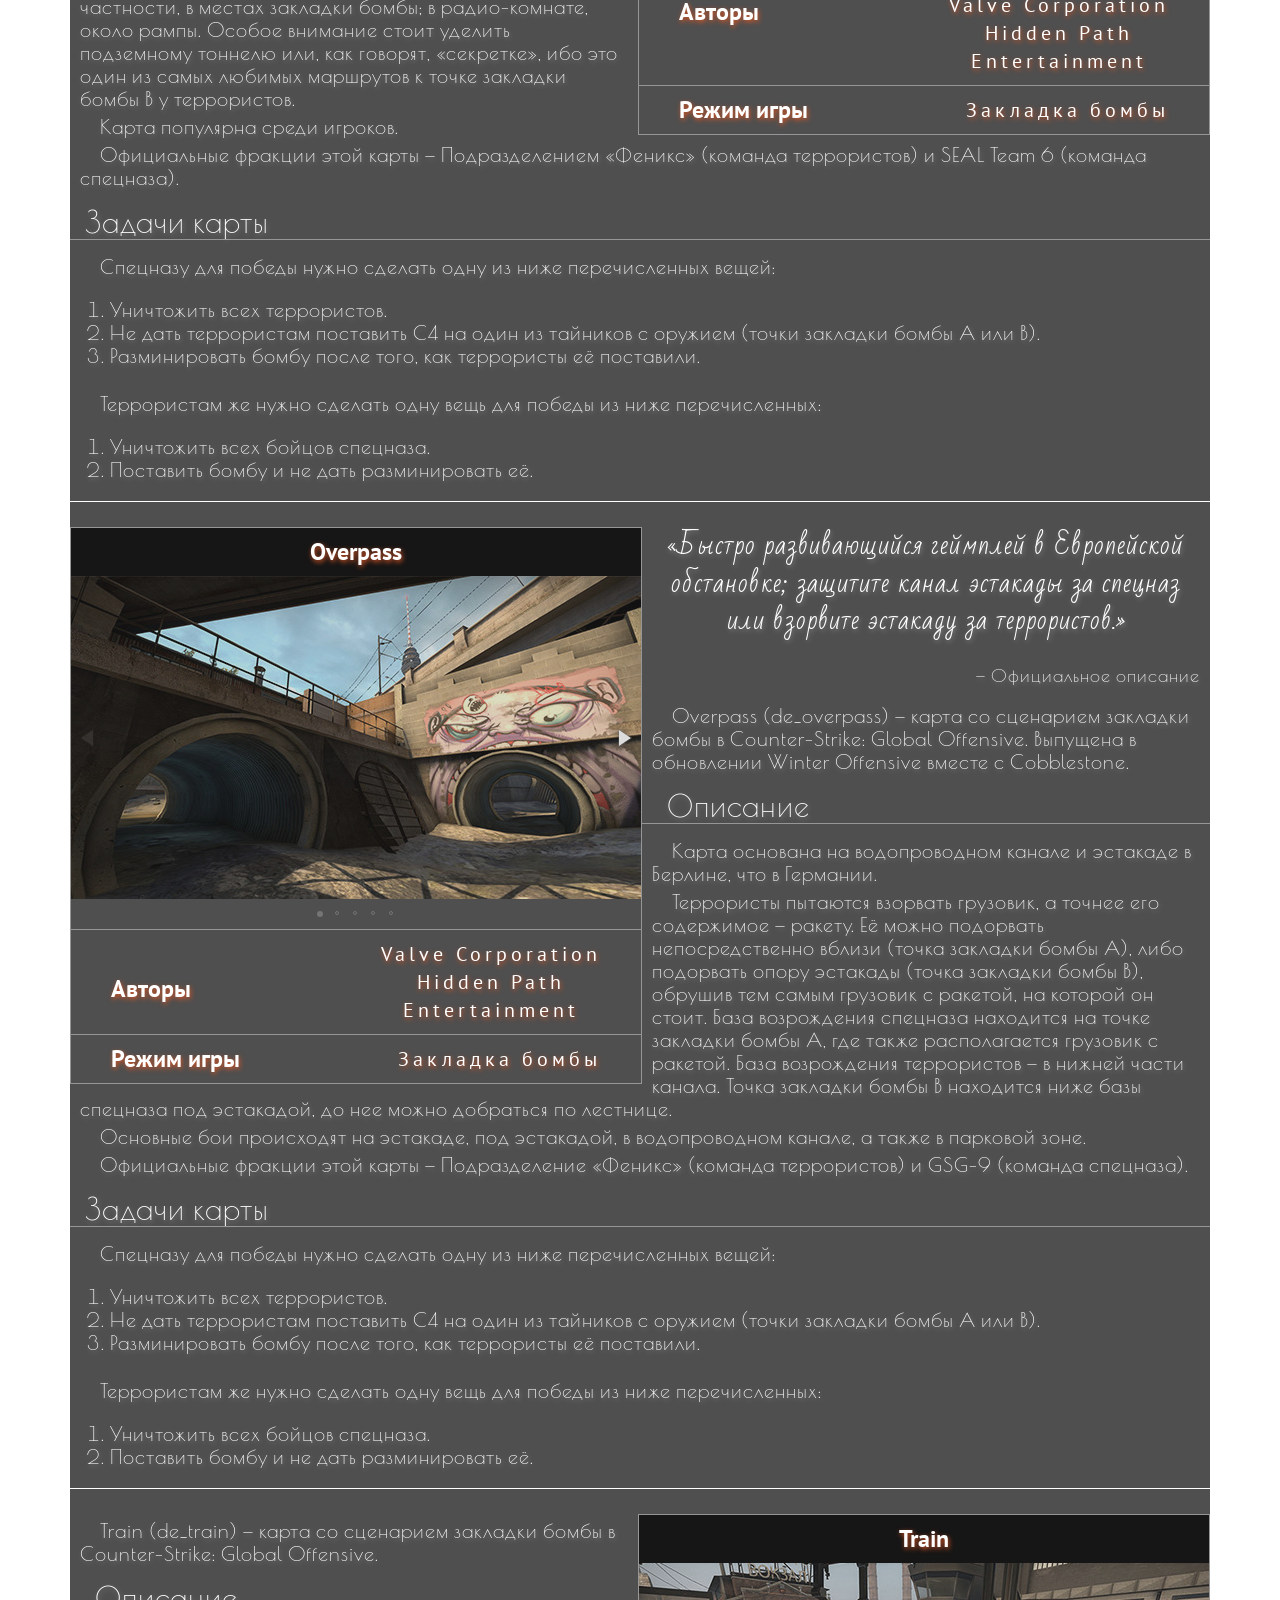
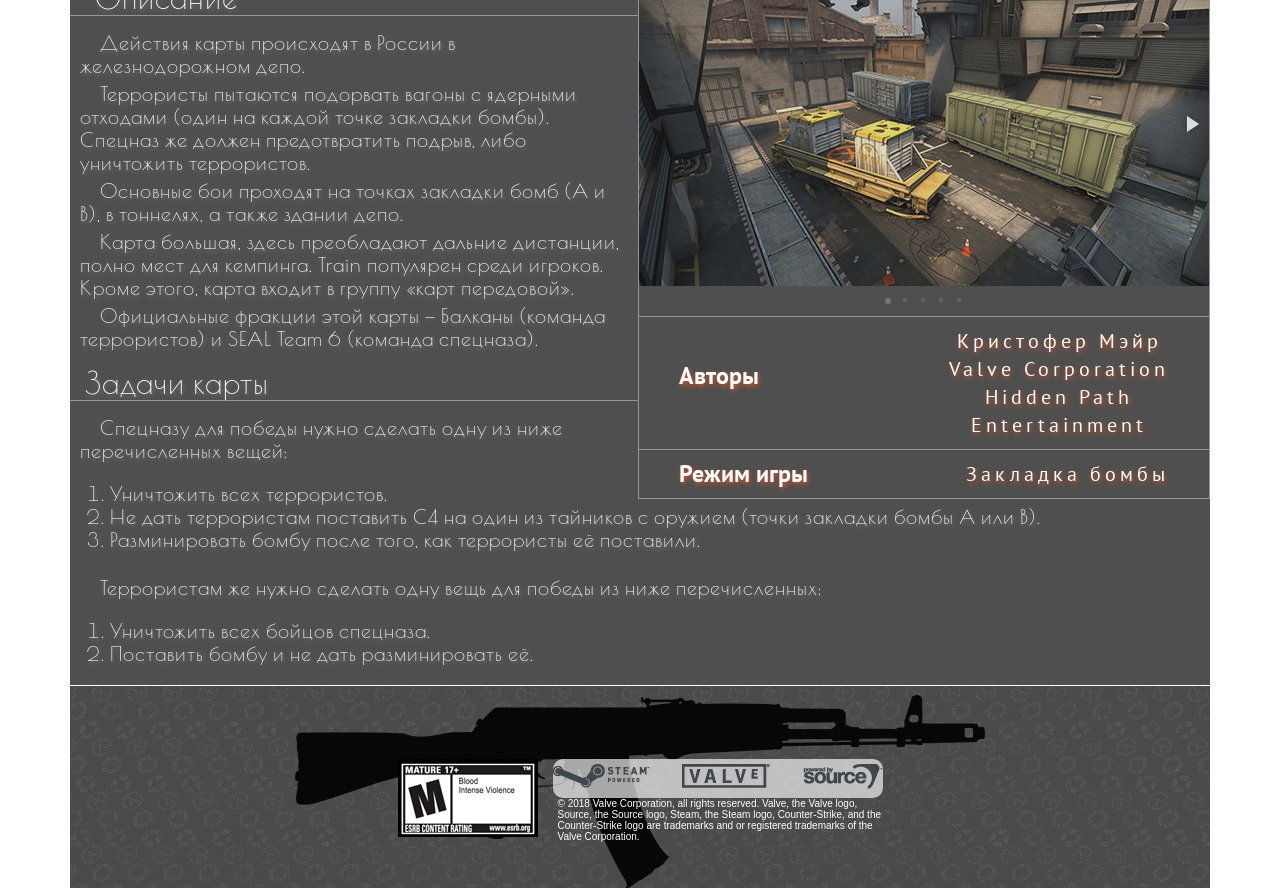
<file: views/maps.html>
<!DOCTYPE html>
<html lang="en">
<head>
	<meta charset="UTF-8">
	<title>maps</title>

	<link rel="stylesheet" type="text/css" href="../css/inf.css">
	<link rel="stylesheet" href="../css/carusel.css">
	<link href="../css/fotorama.css" rel="stylesheet">

	<script src="http://code.jquery.com/jquery-1.10.2.min.js"></script>
	<script src="../script/fixmenu.js"></script>
	<script src="../script/fotorama.js"></script>


	<link href="https://fonts.googleapis.com/css?family=Bad+Script|Bowlby+One+SC|Cormorant+Garamond|PT+Sans|Lobster|Fira+Sans:100|Poiret+One" rel="stylesheet">
</head>
<body>
	<header class="headinf">
		<div class="wrapper">
			<div class="menu">
				<ul class="menu__item">
					<li class="item"><a href="index.html" id="csgo" class="item__CSGO">CS:GO</a></li>
					<li class="item"><a href="news.html" class="menu__link">Новости</a></li>
					<li class="item"><a href="updates.html" class="menu__link">Обновления</a></li>
					<li class="item"><a href="maps.html" class="menu__link">Карты</a></li>
					<li class="item"><a href="rank.html" class="menu__link">Звания</a></li>
				</ul>
			</div>
		</div>	
	</header>

	<div id="Container_01" class="conteiner">
		<div class="minicontainer">
			<div class="maps">
				<ul class="menu_maps">
					<li class="item">
						<a href="#C02" class="menu__link"><img src="../img/view_maps/cache.png" alt="cache">
						</a>
					</li>
					<li class="item">
						<a href="#C03" class="menu__link"><img src="../img/view_maps/cobble.png" alt="cobble">
						</a>
					</li>
					<li class="item">
						<a href="#C04" class="menu__link"><img src="../img/view_maps/dust2.png" alt="dust2">
						</a>
					</li>
					<li class="item">
						<a href="#C05" class="menu__link"><img src="../img/view_maps/inferno.png" alt="inferno">
						</a>
					</li>
					<li class="item">
						<a href="#C06" class="menu__link"><img src="../img/view_maps/mirage.png" alt="mirage">
						</a>
					</li>
					<li class="item">
						<a href="#C07" class="menu__link"><img src="../img/view_maps/nuke.png" alt="nuke">
						</a>
					</li>
					<li class="item">
						<a href="#C08" class="menu__link"><img src="../img/view_maps/overpass.png" alt="overpas">
						</a>
					</li>
					<li class="item">
						<a href="#C09" class="menu__link"><img src="../img/view_maps/train.png" alt="train">
						</a>
					</li>
				</ul>
			</div>	
		</div>
	</div>

	<div id="Container_02" class="container">
		<div id="C02" class="minicontainer">
			<div class="cache1">
				<h2 class="text1">Cache</h2>
					<div class="fotorama" data-width="700" data-ratio="570/323" data-max-width="100%">
						  <img src="../img/view_maps/cache/1c.jpg">
						  <img src="../img/view_maps/cache/2c.jpg">
						  <img src="../img/view_maps/cache/3c.jpg">
						  <img src="../img/view_maps/cache/4c.jpg">
						  <img src="../img/view_maps/cache/5c.jpg">
					</div>
				<div class="block1">
					<h2 class="text2">Авторы</h2>
						<div class="author">
							<p>Сальваторе</p> 
							<p>Гореццо</p>
							<p>Ленц Монат </p>
							<p>Шон Снеллинг</p>
						</div>
				</div>
				<div class="block1">
					<h2 class="text3">Режим игры</h2>
					<div class="game">
						<p>Закладка бомбы</p> 
					</div>
				</div>
			</div>
			<div class="cache2">
				<p class="t1">
					«Подготовка к операции и тактическое мастерство крайне важны для защиты скрытого склада оружия под Чернобылем.»
				</p>
				<p class="t2" >
				— Официальное описание
				</p>
				<p class="t3">
					Cache (de_cache) — карта со сценарием закладки бомбы в Counter-Strike: Global Offensive. Представлена в операции «Браво» и в операции «Феникс». Вошла в ряд передовых карт с выходом операции «Прорыв».
				</p>
				<h3>Описание</h3>
				<p class="t4">
					Действия карты происходят в заброшенном украинском городе Припять, рядом с Чернобыльской атомной электростанцией.
				</p>
				<p class="t4">
					Террористы пытаются подорвать тайники с оружием. Спецназ же должен предотвратить подрыв, либо уничтожить террористов.
				</p>
				<p class="t4">
					Основные бои проходят на точках закладки бомб (A и B) и в центре карты.
				</p>
				<p class="t4">
					Карта небольшая, но при этом сбалансированная. Cache популярна среди игроков и входит в группу «карт передовой».
				</p>
				<p class="t4">
					Официальные фракции этой карты — Подразделение Феникс (команда террористов) и GIGN (команда спецназа).
				</p>
				<h4>Задачи карты</h4>
				<p class="t4">
					Спецназу для победы нужно сделать одну из ниже перечисленных вещей:
				</p>
				<ol class="oltext">
					<li>
						Уничтожить всех террористов.
					</li>
					<li>
						Не дать террористам поставить C4 на один из тайников с оружием (точки закладки бомбы A или B).
					</li>
					<li>
						Разминировать бомбу после того, как террористы её поставили.
					</li>
				</ol>
				<p class="t4">
					Террористам же нужно сделать одну вещь для победы из ниже перечисленных:
				</p>
				<ol class="oltext">
					<li>
						Уничтожить всех бойцов спецназа.
					</li>
					<li>
						Поставить бомбу и не дать разминировать её.
					</li>
				</ol>
			</div>
		</div>
	</div>

	<div id="Container_03" class="container">
		<div id="C03" class="minicontainer">
			<div  class="cobble1">
				<h2 class="text1">Cobblestone</h2>
					<div class="fotorama" data-width="700" data-ratio="570/323" data-max-width="100%">
						  <img src="../img/view_maps/cobble/1cb.jpg">
						  <img src="../img/view_maps/cobble/2cb.jpg">
						  <img src="../img/view_maps/cobble/3cb.jpg">
						  <img src="../img/view_maps/cobble/4cb.jpg">
						  <img src="../img/view_maps/cobble/5cb.jpg">
					</div>
				<div class="block1">
					<h2 class="text2">Авторы</h2>
						<div class="author">
							<p>Дэвид Джонстон</p> 
							<p>Valve Corporation</p>
							<p>Hidden Path</p>
							<p>Entertainment</p>
						</div>
				</div>
				<div class="block1">
					<h2 class="text3">Режим игры</h2>
					<div class="game">
						<p>Закладка бомбы</p> 
					</div>
				</div>
			</div>
			<div class="cobble2">
				<p class="t1">
					«Почувствуйте классику CS; геймплей менее стабилен с новыми тактическими решениями; годится как в игре 5 на 5, так и в большом окружении.»
				</p>
				<p class="t2" >— Официальное описание</p>
				<p class="t3">
					Cobblestone (de_cbble) — карта со сценарием закладки бомбы в Counter-Strike: Global Offensive. Выпущена в обновлении Winter Offensive вместе с Overpass.
				</p>
				<h3>Описание</h3>
				<p class="t4">
					Карта расположена в замке Лорда Уильяма, что во Франции.
				</p>
				<p class="t4">
					У спецназа есть две цели: предотвратить закладку бомбы террористами или же обезвредить бомбу.
				</p>
				<p class="t4">
					Официальные фракции этой карты — Подразделение «Феникс» (команда террористов) и GIGN (команда спецназа).
				</p>
				<h4>Задачи карты</h4>
				<p class="t4">
					Спецназу для победы нужно сделать одну из ниже перечисленных вещей:
				</p>
					<ol class="oltext">
						<li>
							Уничтожить всех террористов.
						</li>
						<li>
							Не дать террористам поставить C4 на один из тайников с оружием (точки закладки бомбы A или B).
						</li>
						<li>
							Разминировать бомбу после того, как террористы её поставили.
						</li>
					</ol>
				<p class="t4">
					Террористам же нужно сделать одну вещь для победы из ниже перечисленных:
				</p>
				<ol class="oltext">
					<li>
						Уничтожить всех бойцов спецназа.
					</li>
					<li>
						Поставить бомбу и не дать разминировать её.
					</li>
				</ol>
			</div>
		</div> 
	</div>

	<div id="Container_04" class="container">
		<div id="C04" class="minicontainer">
			<div class="dust21">
				<h2 class="text1">Dust 2</h2>
				<div class="fotorama" data-width="700" data-ratio="570/323" data-max-width="100%">
					  <img src="../img/view_maps/dust2/1d.jpg">
					  <img src="../img/view_maps/dust2/2d.jpg">
					  <img src="../img/view_maps/dust2/3d.jpg">
					  <img src="../img/view_maps/dust2/4d.jpg">
					  <img src="../img/view_maps/dust2/5d.jpg">
				</div>
				<div class="block1">
					<h2 class="text2">Авторы</h2>
					<div class="author">
						<p>Дэвид Джонстон</p> 
						<p>Valve Corporation</p>
						<p>Hidden Path</p>
						<p>Entertainment</p>
					</div>
				</div>
				<div class="block1">
					<h2 class="text3">Режим игры</h2>
					<div class="game">
						<p>Закладка бомбы</p> 
					</div>
				</div>
			</div>
			<div class="dust22">
				<p class="t3">
					Dust II (de_dust2) — карта со сценарием закладки бомбы в Counter-Strike: Global Offensive.
				</p>
				<h3>Описание</h3>
					<p class="t4">
						Карта расположена в Марокко, в старой версии на Ближнем Востоке.
					</p>
					<p class="t4">
						У спецназа есть две цели: предотвратить закладку бомбы террористами или же обезвредить бомбу.
					</p>
					<p class="t4">
						Dust 2, бесспорно, самая популярная и играемая карта в России и, наверное, самая узнаваемая карта франшизы.
					</p>
					<p class="t4">
						Dust 2, в отличие от Dust, более сбалансированная карта. Здесь комфортно играть и террористом, и спецназу, когда на простом Dust дисбаланс был в сторону спецназа.
					</p>
					<p class="t4">
						Официальные фракции этой карты — Элитное подразделение (команда террористов) и IDF (команда спецназа)
					</p>
				<h4>Задачи карты</h4>
					<p class="t4">
						Спецназу для победы нужно сделать одну из ниже перечисленных вещей:
					</p>
					<ol class="oltext">
						<li>
							Уничтожить всех террористов.
						</li>
						<li>
							Не дать террористам поставить C4 на один из тайников с оружием (точки закладки бомбы A или B).
						</li>
						<li>
							Разминировать бомбу после того, как террористы её поставили.
						</li>
					</ol>
					<p class="t4">Террористам же нужно сделать одну вещь для победы из ниже перечисленных:
					</p>
					<ol class="oltext">
						<li>Уничтожить всех бойцов спецназа.
						</li>
						<li>Поставить бомбу и не дать разминировать её.
						</li>
					</ol>
			</div>
		</div>
	</div>	

	<div id="Container_05" class="container">
		<div id="C05" class="minicontainer">
			<div  class="inferno1">
				<h2 class="text1">Inferno</h2>
				<div class="fotorama" data-width="700" data-ratio="570/323" data-max-width="100%">
					  <img src="../img/view_maps/inferno/1i.jpg">
					  <img src="../img/view_maps/inferno/2i.jpg">
					  <img src="../img/view_maps/inferno/3i.jpg">
					  <img src="../img/view_maps/inferno/4i.jpg">
					  <img src="../img/view_maps/inferno/5i.jpg">
				</div>
				<div class="block1">
					<h2 class="text2">Авторы</h2>
					<div class="author">
						<p>Крис Оти</p> 
						<p>Valve Corporation</p>
						<p>Hidden Path</p>
						<p>Entertainment</p>
					</div>
				</div>
				<div class="block1">
					<h2 class="text3">Режим игры</h2>
					<div class="game">
						<p>Закладка бомбы</p> 
					</div>
				</div>
			</div>
			<div class="inferno2">
				<p class="t3">
					Inferno (de_inferno) — карта со сценарием закладки бомбы в Counter-Strike: Global Offensive.
				</p>
				<h3>Описание</h3>
					<p class="t4">
						Действия разворачиваются на улочках маленькой итальянской деревни.
					</p>
					<p class="t4">
						Террористы пытаются заложить бомбу на двух точках, где располагаются ящики с оружием. Спецназ должен предотвратить подрыв этих точек.
					</p>
					<p class="t4">
						Данная карта является одной из самых популярных и сбалансированных.
					</p>
					<p class="t4">
						Официальные фракции этой карты — Сепаратисты (команда террористов) и SAS (команда спецназа).
					</p>
				<h4>Задачи карты</h4>
				<p class="t4">
					Спецназу для победы нужно сделать одну из ниже перечисленных вещей:
				</p>
					<ol class="oltext">
						<li>
							Уничтожить всех террористов.
						</li>
						<li>
							Не дать террористам поставить C4 на один из тайников с оружием (точки закладки бомбы A или B).
						</li>
						<li>
							Разминировать бомбу после того, как террористы её поставили.
						</li>
					</ol>
				<p class="t4">
					Террористам же нужно сделать одну вещь для победы из ниже перечисленных:
				</p>
				<ol class="oltext">
					<li>
						Уничтожить всех бойцов спецназа.
					</li>
					<li>
						Поставить бомбу и не дать разминировать её.
					</li>
				</ol>
			</div>
		</div> 
	</div>

	<div id="Container_06" class="container">
		<div id="C06" class="minicontainer">
			<div class="mirage1">
				<h2 class="text1">Mirage</h2>
				<div class="fotorama" data-width="700" data-ratio="570/323" data-max-width="100%">
					  <img src="../img/view_maps/mirage/1m.jpg">
					  <img src="../img/view_maps/mirage/2m.jpg">
					  <img src="../img/view_maps/mirage/3m.jpg">
					  <img src="../img/view_maps/mirage/4m.jpg">
					  <img src="../img/view_maps/mirage/5m.jpg">
				</div>
				<div class="block1">
					<h2 class="text2">Авторы</h2>
					<div class="author">
						<p>Майкл Халл</p> 
						<p>Valve Corporation</p>
						<p>Hidden Path</p>
						<p>Entertainment</p>
					</div>
				</div>
				<div class="block1">
					<h2 class="text3">Режим игры</h2>
					<div class="game">
						<p>Закладка бомбы</p> 
					</div>
				</div>
			</div>
			<div class="mirage2">
				<p class="t3">
					Mirage (de_mirage) — карта со сценарием закладки бомбы в Counter-Strike: Global Offensive.
				</p>
				<h3>Описание</h3>
					<p class="t4">
						Место действия происходят где-то на Ближнем Востоке.
					</p>
					<p class="t4">
						Основные бои разворачиваются на точках закладки бомб (A и B), в центре, в апартаментах.
					</p>
					<p class="t4">
						Террористы с помощью взрывоопасных ракет (на точке закладки А), хотят подорвать посольство и захватить город. Спецназ обязан помешать им.
					</p>
					<p class="t4">
						Данная карта является одной из самых популярных в игре. По масштабам, карта не уступает Dust II. Она хорошо сбалансированная, здесь интересно играть и спецназу, и террористам.
					</p>
					<p class="t4">
						Официальные фракции этой карты — Элитное подразделение (команда террористов) и SAS (команда спецназа).
					</p>
				<h4>Задачи карты</h4>
				<p class="t4">
					Спецназу для победы нужно сделать одну из ниже перечисленных вещей:
				</p>
					<ol class="oltext">
						<li>
							Уничтожить всех террористов.
						</li>
						<li>
							Не дать террористам поставить C4 на один из тайников с оружием (точки закладки бомбы A или B).
						</li>
						<li>
							Разминировать бомбу после того, как террористы её поставили.
						</li>
					</ol>
				<p class="t4">
					Террористам же нужно сделать одну вещь для победы из ниже перечисленных:
				</p>
				<ol class="oltext">
					<li>
						Уничтожить всех бойцов спецназа.
					</li>
					<li>
						Поставить бомбу и не дать разминировать её.
					</li>
				</ol>
			</div>
		</div>
	</div>
	
	<div id="Container_07" class="container">
		<div id="C07" class="minicontainer">
			<div  class="nuke1">
				<h2 class="text1">Nuke</h2>
				<div class="fotorama" data-width="700" data-ratio="570/323" data-max-width="100%">
					  <img src="../img/view_maps/nuke/1n.jpg">
					  <img src="../img/view_maps/nuke/2n.jpg">
					  <img src="../img/view_maps/nuke/3n.jpg">
					  <img src="../img/view_maps/nuke/4n.jpg">
					  <img src="../img/view_maps/nuke/5n.jpg">
				</div>
				<div class="block1">
					<h2 class="text2">Авторы</h2>
					<div class="author">
						<p>Джо Биг</p> 
						<p>Valve Corporation</p>
						<p>Hidden Path</p>
						<p>Entertainment</p>
					</div>
				</div>
				<div class="block1">
					<h2 class="text3">Режим игры</h2>
					<div class="game">
						<p>Закладка бомбы</p> 
					</div>
				</div>
			</div>
			<div class="nuke2">
				<p class="t1">
					«АЭС «Cedar Creek»: новый ядерный объект, 
					старые террористы с бомбой.»
				</p>
				<p class="t2" >
				— Официальное описание
				</p>
				<p class="t3">
					Nuke (de_nuke) — карта со сценарием закладки бомбы в Counter-Strike: Global Offensive.
				</p>
				<h3>Описание</h3>
				<p class="t4">
					Место действия происходят на АЭС Cedar Creek, которая расположена где-то в Германии.
				</p>
				<p class="t4">
					Электростанция состоит из двух уровней (A и B). На уровне B расположены регулирующие стержни АЭС. Террористы пытаются взорвать их в одном из двух мест: сверху (точка закладки бомбы A) или непосредственно рядом (точка закладки бомбы B).
				</p>
				<p class="t4">
					Основные бои разворачиваются на улице, внутри АЭС, в частности, в местах закладки бомбы; в радио-комнате, около рампы. Особое внимание стоит уделить подземному тоннелю или, как говорят, «секретке», ибо это один из самых любимых маршрутов к точке закладки бомбы B у террористов.
				</p>
				<p class="t4">
					Карта популярна среди игроков.
				</p>
				<p class="t4">	
					Официальные фракции этой карты — Подразделением «Феникс» (команда террористов) и SEAL Team 6 (команда спецназа).
				</p>
				<h4>Задачи карты</h4>
				<p class="t4">
					Спецназу для победы нужно сделать одну из ниже перечисленных вещей:
				</p>
					<ol class="oltext">
						<li>
							Уничтожить всех террористов.
						</li>
						<li>
							Не дать террористам поставить C4 на один из тайников с оружием (точки закладки бомбы A или B).
						</li>
						<li>
							Разминировать бомбу после того, как террористы её поставили.
						</li>
					</ol>
				<p class="t4">
					Террористам же нужно сделать одну вещь для победы из ниже перечисленных:
				</p>
					<ol class="oltext">
						<li>
							Уничтожить всех бойцов спецназа.
						</li>
						<li>
							Поставить бомбу и не дать разминировать её.
						</li>
					</ol>
				</div>
		</div> 
	</div>

	

	<div id="Container_08" class="container">
		<div id="C08" class="minicontainer">
			<div  class="overpass1">
				<h2 class="text1">Overpass</h2>
				<div class="fotorama" data-width="700" data-ratio="570/323" data-max-width="100%">
					  <img src="../img/view_maps/overpass/1o.jpg">
					  <img src="../img/view_maps/overpass/2o.jpg">
					  <img src="../img/view_maps/overpass/3o.jpg">
					  <img src="../img/view_maps/overpass/4o.jpg">
					  <img src="../img/view_maps/overpass/5o.jpg">
				</div>
				<div class="block1">
					<h2 class="text2">Авторы</h2>
					<div class="author"> 
						<p>Valve Corporation</p>
						<p>Hidden Path</p>
						<p>Entertainment</p>
					</div>
				</div>
				<div class="block1">
					<h2 class="text3">Режим игры</h2>
					<div class="game">
						<p>Закладка бомбы</p> 
					</div>
				</div>
			</div>
			<div class="overpass2">
				<p class="t1">
					«Быстро развивающийся геймплей в Европейской обстановке; защитите канал эстакады за спецназ или взорвите эстакаду за террористов.»
				</p>
				<p class="t2" >
					— Официальное описание
				</p>
				<p class="t3">
					Overpass (de_overpass) — карта со сценарием закладки бомбы в Counter-Strike: Global Offensive. Выпущена в обновлении Winter Offensive вместе с Cobblestone.
				</p>
				<h3>Описание</h3>
				<p class="t4">
					Карта основана на водопроводном канале и эстакаде в Берлине, что в Германии. 
				</p>
				<p class="t4">
					Террористы пытаются взорвать грузовик, а точнее его содержимое — ракету. Её можно подорвать непосредственно вблизи (точка закладки бомбы А), либо подорвать опору эстакады (точка закладки бомбы B), обрушив тем самым грузовик с ракетой, на которой он стоит. База возрождения спецназа находится на точке закладки бомбы А, где также располагается грузовик с ракетой. База возрождения террористов — в нижней части канала. Точка закладки бомбы В находится ниже базы спецназа под эстакадой, до нее можно добраться по лестнице. 
				</p>
				<p class="t4">
					Основные бои происходят на эстакаде, под эстакадой, в водопроводном канале, а также в парковой зоне. 
				</p>
				<p class="t4">
					Официальные фракции этой карты — Подразделение «Феникс» (команда террористов) и GSG-9 (команда спецназа).
				</p>
				<h4>Задачи карты</h4>
				<p class="t4">
					Спецназу для победы нужно сделать одну из ниже перечисленных вещей:
				</p>
				<ol class="oltext">
					<li>
						Уничтожить всех террористов.
					</li>
					<li>
						Не дать террористам поставить C4 на один из тайников с оружием (точки закладки бомбы A или B).
					</li>
					<li>
						Разминировать бомбу после того, как террористы её поставили.
					</li>
				</ol>
				<p class="t4">
					Террористам же нужно сделать одну вещь для победы из ниже перечисленных:
				</p>
				<ol class="oltext">
					<li>
						Уничтожить всех бойцов спецназа.
					</li>
					<li>
						Поставить бомбу и не дать разминировать её.
					</li>
				</ol>
			</div>
		</div> 
	</div>
	
	<div id="Container_09" class="container">
		<div id="C09" class="minicontainer">
			<div  class="train1">
				<h2 class="text1">Train</h2>
					<div class="fotorama" data-width="700" data-ratio="570/323" data-max-width="100%">
						  <img src="../img/view_maps/train/1t.jpg">
						  <img src="../img/view_maps/train/2t.jpg">
						  <img src="../img/view_maps/train/3t.jpg">
						  <img src="../img/view_maps/train/4t.jpg">
						  <img src="../img/view_maps/train/5t.jpg">
					</div>
					<div class="block1">
						<h2 class="text2">Авторы</h2>
						<div class="author">
							<p>Кристофер Мэйр</p> 
							<p>Valve Corporation</p>
							<p>Hidden Path</p>
							<p>Entertainment</p>
						</div>
					</div>
				<div class="block1">
					<h2 class="text3">Режим игры</h2>
					<div class="game">
						<p>Закладка бомбы</p> 
					</div>
				</div>
			</div>
				<div class="train2">
					<p class="t3">
						Train (de_train) — карта со сценарием закладки бомбы в Counter-Strike: Global Offensive.
					</p>
					<h3>Описание</h3>
					<p class="t4">
						Действия карты происходят в России в железнодорожном депо.
					</p>
					<p class="t4">
						Террористы пытаются подорвать вагоны с ядерными отходами (один на каждой точке закладки бомбы). Спецназ же должен предотвратить подрыв, либо уничтожить террористов.
					</p>
					<p class="t4">
						Основные бои проходят на точках закладки бомб (A и B), в тоннелях, а также здании депо.
					</p>
					<p class="t4">
						Карта большая, здесь преобладают дальние дистанции, полно мест для кемпинга. Train популярен среди игроков. Кроме этого, карта входит в группу «карт передовой».
					</p>
					<p class="t4">	
						Официальные фракции этой карты — Балканы (команда террористов) и SEAL Team 6 (команда спецназа).
					</p>
					<h4>Задачи карты</h4>
					<p class="t4">
						Спецназу для победы нужно сделать одну из ниже перечисленных вещей:
					</p>
					<ol class="oltext">
						<li>
							Уничтожить всех террористов.
						</li>
						<li>
							Не дать террористам поставить C4 на один из тайников с оружием (точки закладки бомбы A или B).
						</li>
						<li>
							Разминировать бомбу после того, как террористы её поставили.
						</li>
					</ol>
					<p class="t4">
						Террористам же нужно сделать одну вещь для победы из ниже перечисленных:
					</p>
					<ol class="oltext">
						<li>
							Уничтожить всех бойцов спецназа.
						</li>
						<li>
							Поставить бомбу и не дать разминировать её.
						</li>
					</ol>
				</div>
		</div> 
	</div>
	
	<footer>
		<div class="minifooter">
			<div class="footinfo">
				<div class="footimg1">
					<a href="http://www.esrb.org/ratings/" class="esrb"><img src="../img/footer_esrb_big.png" alt="esrb"></a>
				</div>
				<div class="imgtext">
					<ul class="imgitem">
						<li class="items"><a href="https://store.steampowered.com/"><img src="../img/footer_steam.png" alt=""></a></li>
						<li class="items"><a href="https://www.valvesoftware.com/ru/"><img src="../img/footer_valve.png" alt=""></a></li>
						<li class="items"><a href="https://developer.valvesoftware.com"><img src="../img/footer_source.png" alt=""></a></li>
					</ul>
					<div class="t5">
						<p class="t05">
							© 2018 Valve Corporation, all rights reserved.  Valve, the Valve logo, Source, 
							the Source logo, Steam, the Steam logo, Counter-Strike, and the Counter-Strike 
							logo are trademarks and or registered trademarks of the Valve Corporation.
						</p>
					</div>
				</div>
			</div>
		</div>
	</footer>

</body>
</html>
</file>
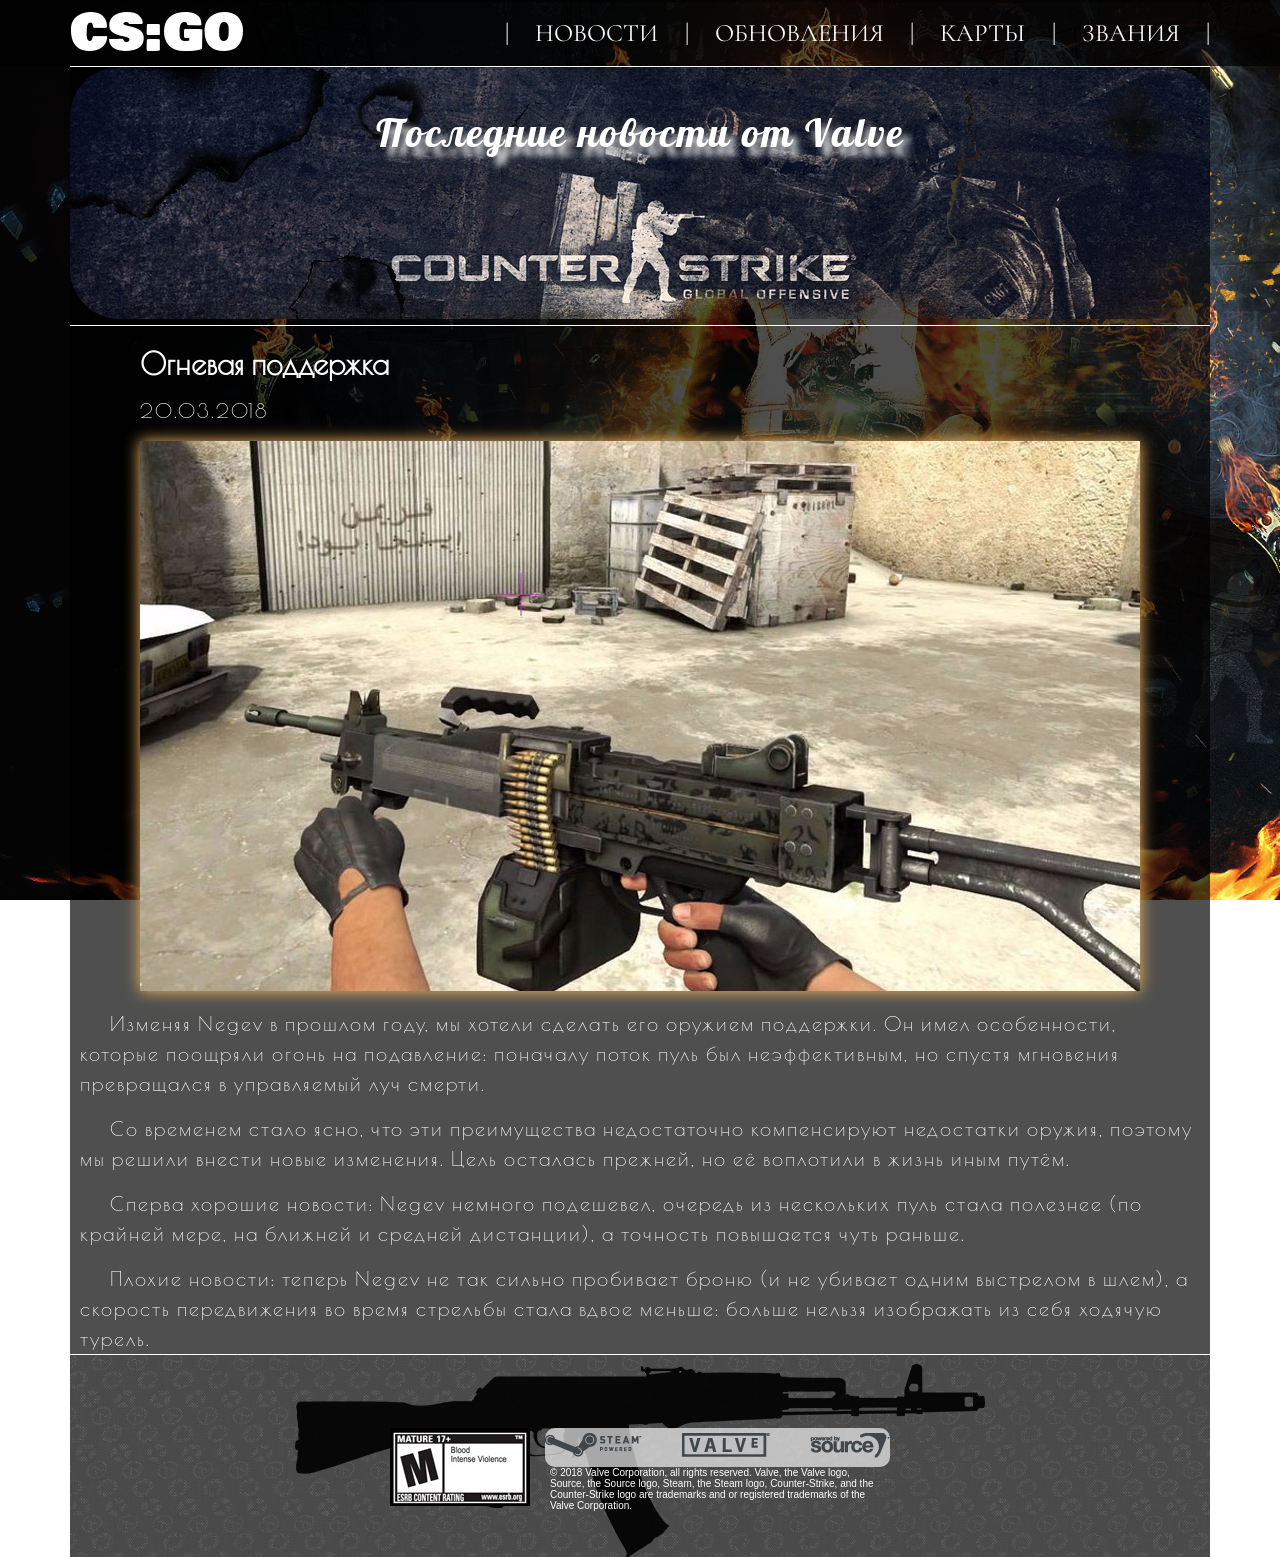
<file: views/news.html>
<!DOCTYPE html>
<html lang="en">
<head>
	<meta charset="UTF-8">
	<title>news</title>

	<link rel="stylesheet" type="text/css" href="../css/blognews.css">

	<link href="https://fonts.googleapis.com/css?family=Bad+Script|Bowlby+One+SC|Cormorant+Garamond|PT+Sans|Lobster|Fira+Sans:100|Poiret+One" rel="stylesheet">
</head>
<body>
	<header class="headinf">
		<div class="wrapper">
			<div class="menu">
				<ul class="menu__item">
					<li class="item"><a href="index.html" id="csgo" class="item__CSGO">CS:GO</a></li>
					<li class="item"><a href="news.html" class="menu__link">Новости</a></li>
					<li class="item"><a href="updates.html" class="menu__link">Обновления</a></li>
					<li class="item"><a href="maps.html" class="menu__link">Карты</a></li>
					<li class="item"><a href="rank.html" class="menu__link">Звания</a></li>
				</ul>
			</div>
		</div>	
	</header>

	<div id="Container_1" class="container">
		<div class="minicontainer">
			<div class="banner">
				<h1>Последние новости от Valve</h1>
			</div>
		</div>	
	</div>
	<div id="Container_2" class="container">
		<div class="minicontainer">
			<h2>Огневая поддержка</h2>
			<p class="datenews">20.03.2018</p>
			<div class="images">
				<img src="../img/news/news03.20.18.jpg" alt="negev">	
			</div>
			<p>
				Изменяя Negev в прошлом году, мы хотели сделать его оружием поддержки. Он имел особенности, которые поощряли огонь на подавление: поначалу поток пуль был неэффективным, но спустя мгновения превращался в управляемый луч смерти.</p>
			<p>
				Со временем стало ясно, что эти преимущества недостаточно компенсируют недостатки оружия, поэтому мы решили внести новые изменения. Цель осталась прежней, но её воплотили в жизнь иным путём.
			</p>
			<p>
				Сперва хорошие новости: Negev немного подешевел, очередь из нескольких пуль стала полезнее (по крайней мере, на ближней и средней дистанции), а точность повышается чуть раньше.
			</p>
			<p>
				Плохие новости: теперь Negev не так сильно пробивает броню (и не убивает одним выстрелом в шлем), а скорость передвижения во время стрельбы стала вдвое меньше: больше нельзя изображать из себя ходячую турель.
			</p>
		</div>
	</div>
	<footer>
		<div class="minifooter">
			<div class="footinfo">
				<div class="footimg1">
					<a href="http://www.esrb.org/ratings/" class="esrb"><img src="../img/footer_esrb_big.png" alt="esrb"></a>
				</div>
				<div class="imgtext">
					<ul class="imgitem">
						<li class="items"><a href="https://store.steampowered.com/"><img src="../img/footer_steam.png" alt=""></a></li>
						<li class="items"><a href="https://www.valvesoftware.com/ru/"><img src="../img/footer_valve.png" alt=""></a></li>
						<li class="items"><a href="https://developer.valvesoftware.com"><img src="../img/footer_source.png" alt=""></a></li>
					</ul>
					<div class="t5">
						<p>
							© 2018 Valve Corporation, all rights reserved.  Valve, the Valve logo, Source, 
							the Source logo, Steam, the Steam logo, Counter-Strike, and the Counter-Strike 
							logo are trademarks and or registered trademarks of the Valve Corporation.
						</p>
					</div>
				</div>
			</div>
		</div>
	</footer>
</body>
</html>
</file>
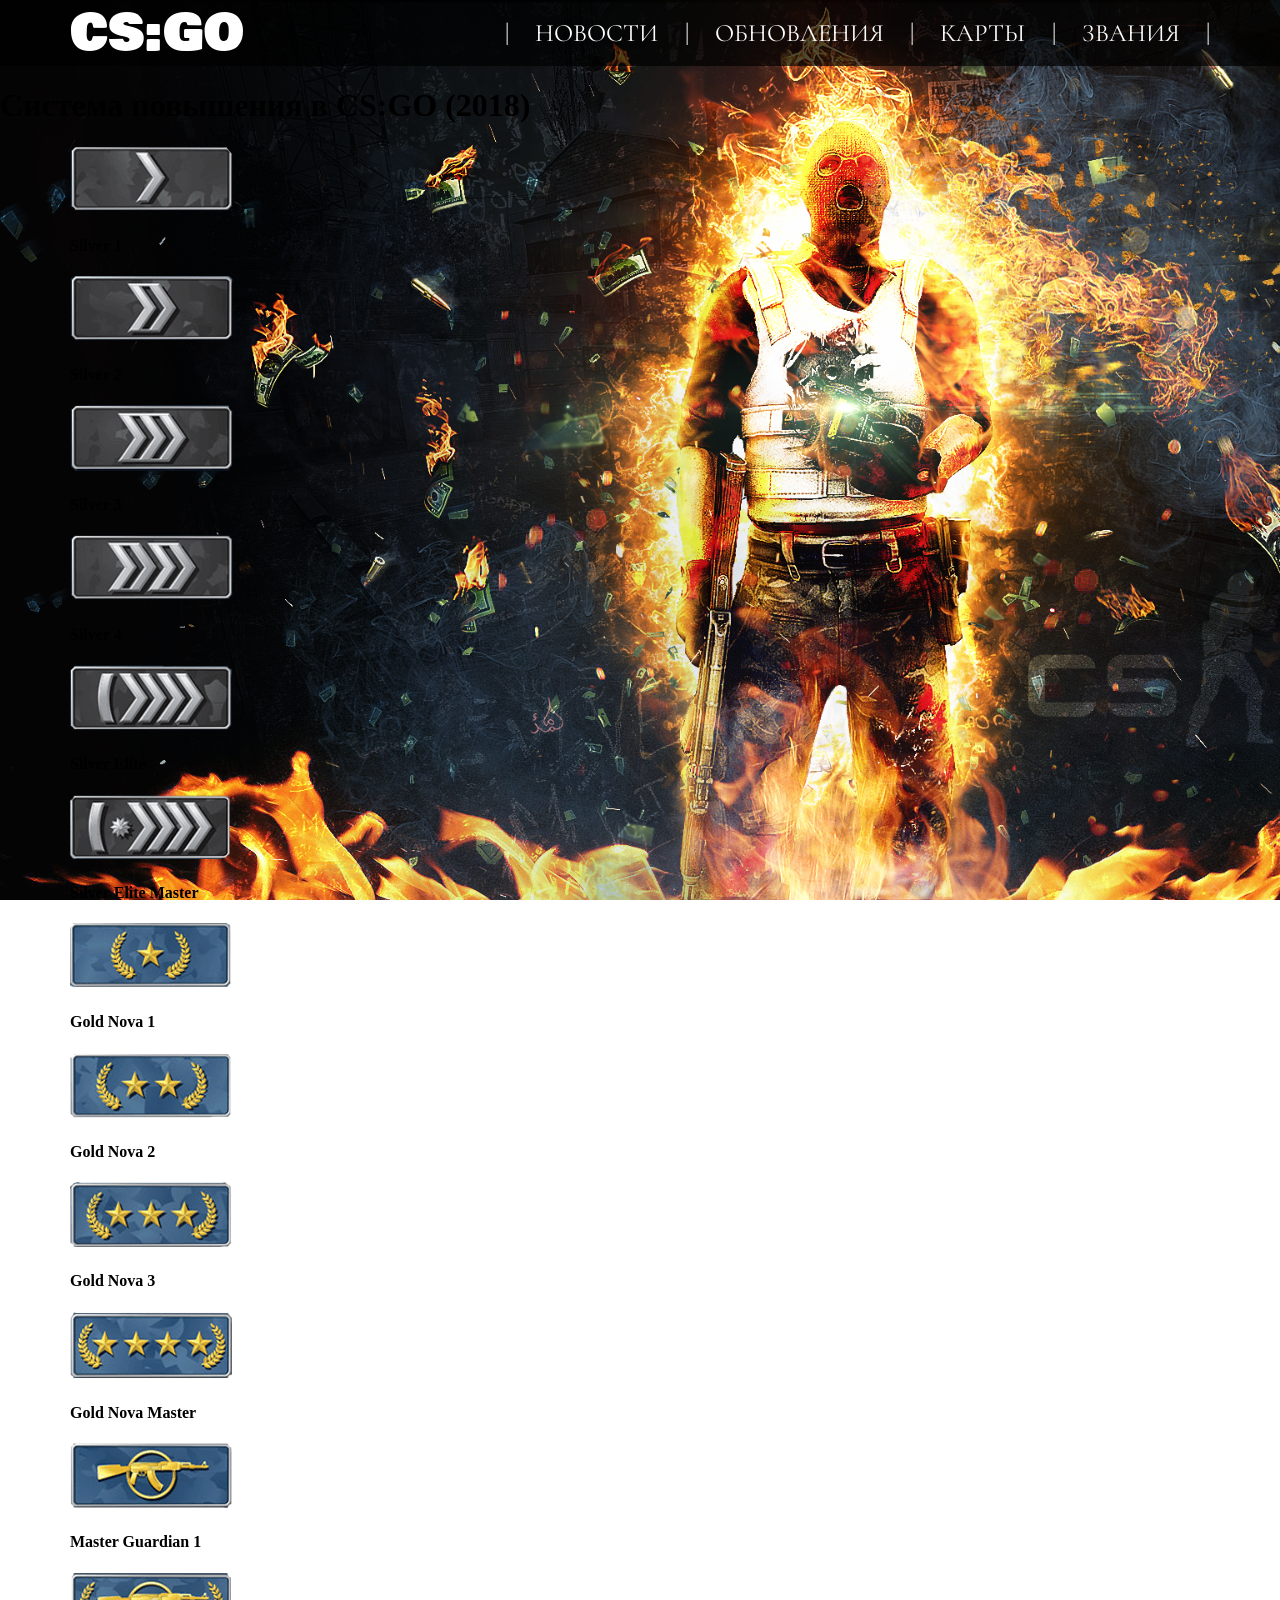
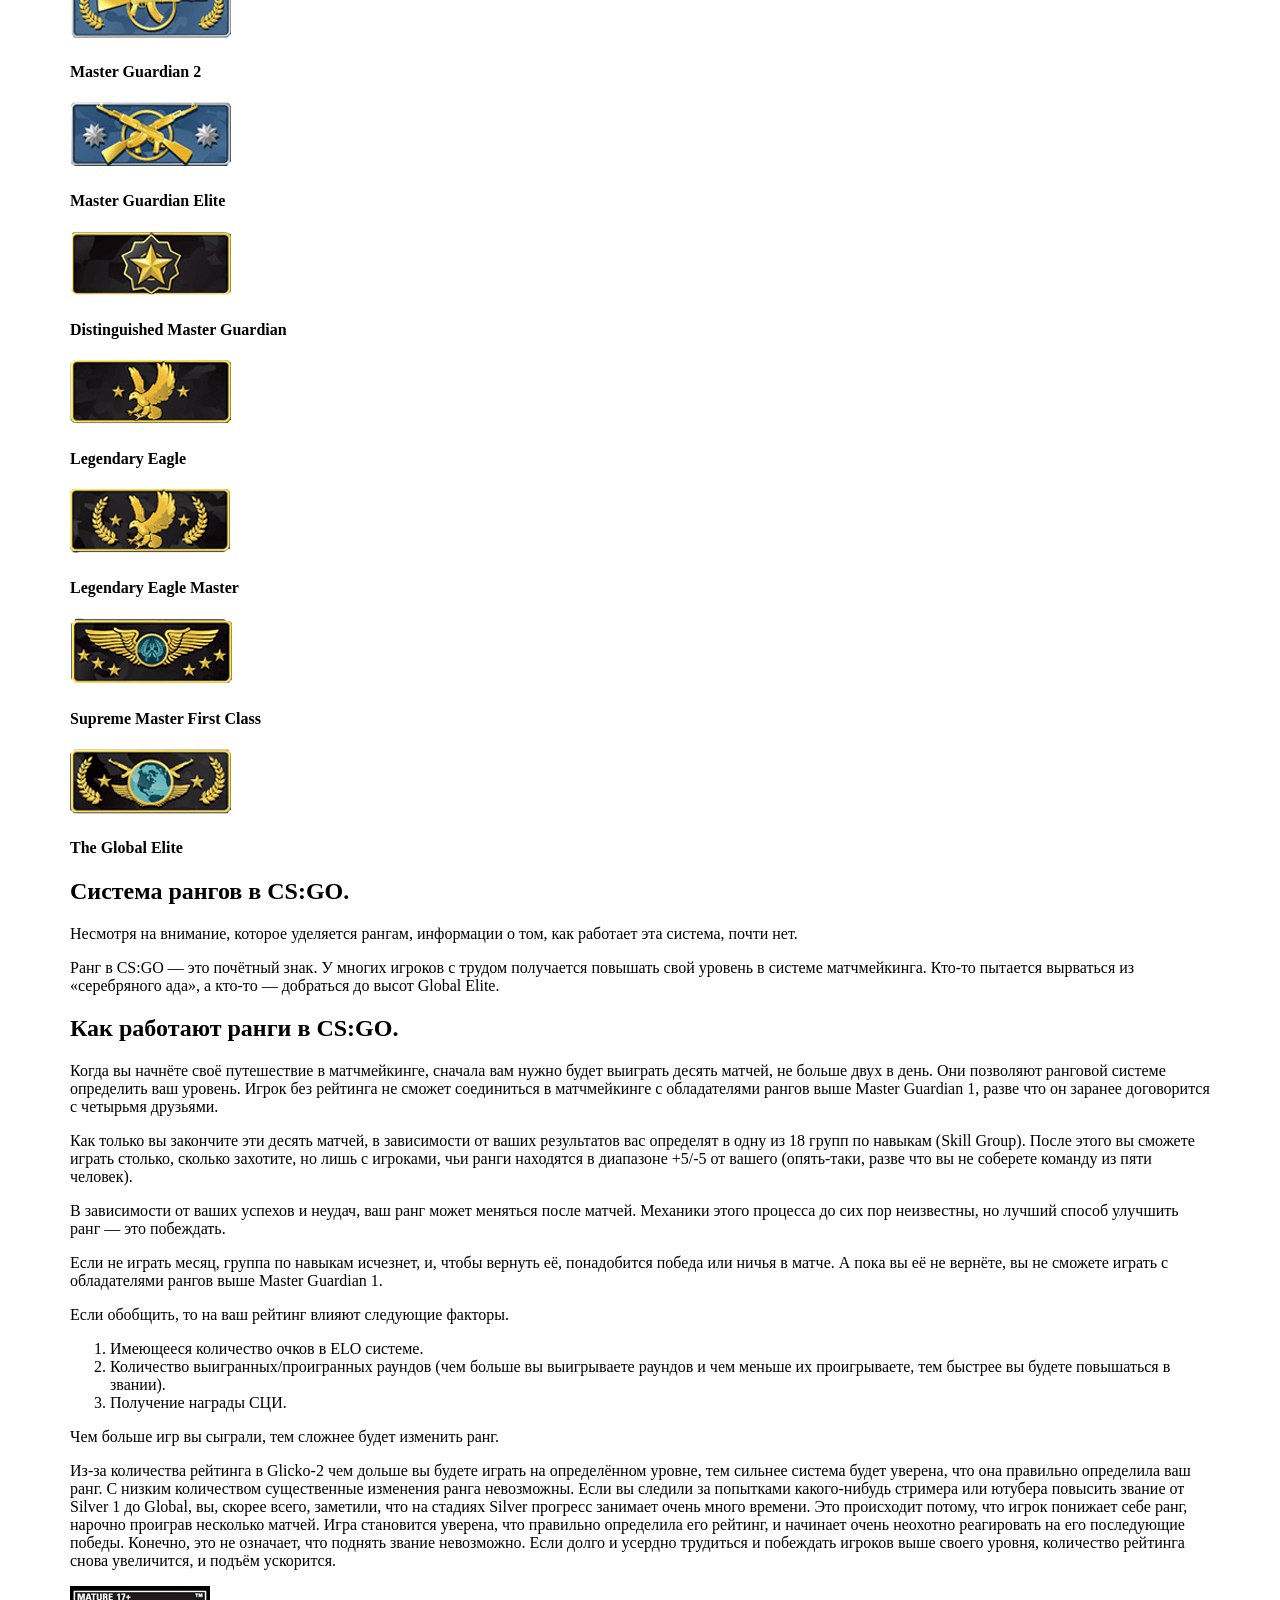
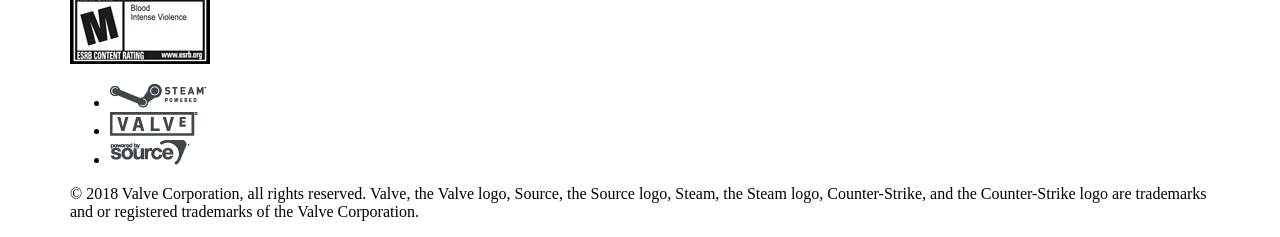
<file: views/rank.html>
<!DOCTYPE html>
<html lang="en">
<head>
	<meta charset="UTF-8">
	<title>rank</title>

	<link rel="stylesheet" type="text/css" href="../css/rankstyle.css">

	<link href="https://fonts.googleapis.com/css?family=Bad+Script|Bowlby+One+SC|Cormorant+Garamond|PT+Sans|Lobster|Fira+Sans:100|Poiret+One" rel="stylesheet">
</head>
<body>
	<header class="headinf">
		<div class="wrapper">
			<div class="menu">
				<ul class="menu__item">
					<li class="item"><a href="index.html" id="csgo" class="item__CSGO">CS:GO</a></li>
					<li class="item"><a href="news.html" class="menu__link">Новости</a></li>
					<li class="item"><a href="updates.html" class="menu__link">Обновления</a></li>
					<li class="item"><a href="maps.html" class="menu__link">Карты</a></li>
					<li class="item"><a href="rank.html" class="menu__link">Звания</a></li>
				</ul>
			</div>
		</div>	
	</header>
	<h1 class="infopage" >Система повышения в CS:GO (2018)</h1>
	<div id="Container_1" class="container">
		<div class="minicontainer">
			<div class="rank">
				<div class="rank_1">
					<div class="rankimg"><img src="../img/rank/s1.png" alt="Silver 1">
					<h4>Silver 1</h4>
					</div>
					<div class="rankimg"><img src="../img/rank/s2.png" alt="Silver 2">
					<h4>Silver 2</h4>
					</div>
					<div class="rankimg"><img src="../img/rank/s3.png" alt="Silver 3">
					<h4>Silver 3</h4>
					</div>
					<div class="rankimg"><img src="../img/rank/s4.png" alt="Silver 4">
					<h4>Silver 4</h4>
					</div>
					<div class="rankimg"><img src="../img/rank/s5.png" alt="Silver Elite">
					<h4>Silver Elite</h4>
					</div>
					<div class="rankimg"><img src="../img/rank/s6.png" alt="Silver Elite Master">
					<h4>Silver Elite Master</h4>
					</div>
				</div>
				<div class="rank_2">
					<div class="rankimg"><img src="../img/rank/z1.png" alt="Gold Nova 1">
					<h4>Gold Nova 1</h4>
					</div>
					<div class="rankimg"><img src="../img/rank/z2.png" alt="Gold Nova 2">
					<h4>Gold Nova 2</h4>
					</div>
					<div class="rankimg"><img src="../img/rank/z3.png" alt="Gold Nova 3">
					<h4>Gold Nova 3</h4>
					</div>
					<div class="rankimg"><img src="../img/rank/z4.png" alt="Gold Nova Master">
					<h4>Gold Nova Master</h4>
					</div>
					<div class="rankimg"><img src="../img/rank/a1.png" alt="Master Guardian 1">
					<h4>Master Guardian 1</h4>
					</div>
					<div class="rankimg"><img src="../img/rank/a2.png" alt="Master Guardian 2">
					<h4>Master Guardian 2</h4>
					</div>
				</div>
				<div class="rank_3">
					<div class="rankimg"><img src="../img/rank/a3.png" alt="Master Guardian Elite">
					<h4>Master Guardian Elite</h4>
					</div>
					<div class="rankimg"><img src="../img/rank/b1.png" alt="Distinguished Master Guardian">
					<h4>Distinguished Master Guardian</h4>
					</div>
					<div class="rankimg"><img src="../img/rank/b2.png" alt="Legendary Eagle">		<h4>Legendary Eagle</h4>
					</div>
					<div class="rankimg"><img src="../img/rank/b3.png" alt="Legendary Eagle Master">
					<h4>Legendary Eagle Master</h4>
					</div>
					<div class="rankimg"><img src="../img/rank/sup.png" alt="Supreme Master First Class">
					<h4>Supreme Master First Class</h4>
					</div>
					<div class="rankimg"><img src="../img/rank/global.png" alt="The Global Elite">
					<h4>The Global Elite</h4>
					</div>
				</div>
			</div>

			<div class="rankinfo">
				<h2>Система рангов в CS:GO.</h2>
				<p>
					Несмотря на внимание, которое уделяется рангам, информации о том, как работает эта система, почти нет.
				</p>
				<p>
					Ранг в CS:GO — это почётный знак. У многих игроков с трудом получается повышать свой уровень в системе матчмейкинга. Кто-то пытается вырваться из «серебряного ада», а кто-то — добраться до высот Global Elite.
				</p>
				<h2>Как работают ранги в CS:GO.</h2>
				<p>
					Когда вы начнёте своё путешествие в матчмейкинге, сначала вам нужно будет выиграть десять матчей, не больше двух в день. Они позволяют ранговой системе определить ваш уровень. Игрок без рейтинга не сможет соединиться в матчмейкинге с обладателями рангов выше Master Guardian 1, разве что он заранее договорится с четырьмя друзьями.
				</p>
				<p>
					Как только вы закончите эти десять матчей, в зависимости от ваших результатов вас определят в одну из 18 групп по навыкам (Skill Group). После этого вы сможете играть столько, сколько захотите, но лишь с игроками, чьи ранги находятся в диапазоне +5/-5 от вашего (опять-таки, разве что вы не соберете команду из пяти человек).
				</p>
				<p>
					В зависимости от ваших успехов и неудач, ваш ранг может меняться после матчей. Механики этого процесса до сих пор неизвестны, но лучший способ улучшить ранг — это побеждать.
				</p>
				<p>
					Если не играть месяц, группа по навыкам исчезнет, и, чтобы вернуть её, понадобится победа или ничья в матче. А пока вы её не вернёте, вы не сможете играть с обладателями рангов выше Master Guardian 1.
				</p>
				<p>
					Если обобщить, то на ваш рейтинг влияют следующие факторы.
				</p>
				<ol>
					<li>Имеющееся количество очков в ELO системе.</li>
					<li>
						Количество выигранных/проигранных раундов (чем больше вы выигрываете раундов и чем меньше их проигрываете, тем быстрее вы будете повышаться в звании).
					</li>
					<li>Получение награды СЦИ.</li>
				</ol>
				<p>
					Чем больше игр вы сыграли, тем сложнее будет изменить ранг.
				</p>
				<p>
					Из-за количества рейтинга в Glicko-2 чем дольше вы будете играть на определённом уровне, тем сильнее система будет уверена, что она правильно определила ваш ранг. С низким количеством существенные изменения ранга невозможны. Если вы следили за попытками какого-нибудь стримера или ютубера повысить звание от Silver 1 до Global, вы, скорее всего, заметили, что на стадиях Silver прогресс занимает очень много времени. Это происходит потому, что игрок понижает себе ранг, нарочно проиграв несколько матчей. Игра становится уверена, что правильно определила его рейтинг, и начинает очень неохотно реагировать на его последующие победы. Конечно, это не означает, что поднять звание невозможно. Если долго и усердно трудиться и побеждать игроков выше своего уровня, количество рейтинга снова увеличится, и подъём ускорится.
				</p>
			</div>
		</div>
	</div>
	
	<div id="Container_2" class="container">
		<div class="minicontainer">
			
		</div>
	</div>
	<footer>
		<div class="minifooter">
			<div class="footinfo">
				<div class="footimg1">
					<a href="http://www.esrb.org/ratings/" class="esrb"><img src="../img/footer_esrb_big.png" alt="esrb"></a>
				</div>
				<div class="imgtext">
					<ul class="imgitem">
						<li class="items"><a href="https://store.steampowered.com/"><img src="../img/footer_steam.png" alt=""></a></li>
						<li class="items"><a href="https://www.valvesoftware.com/ru/"><img src="../img/footer_valve.png" alt=""></a></li>
						<li class="items"><a href="https://developer.valvesoftware.com"><img src="../img/footer_source.png" alt=""></a></li>
					</ul>
					<div class="t5">
						<p class="t05">
							© 2018 Valve Corporation, all rights reserved.  Valve, the Valve logo, Source, 
							the Source logo, Steam, the Steam logo, Counter-Strike, and the Counter-Strike 
							logo are trademarks and or registered trademarks of the Valve Corporation.
						</p>
					</div>
				</div>
			</div>
		</div>
	</footer>
</body>
</html>
</file>
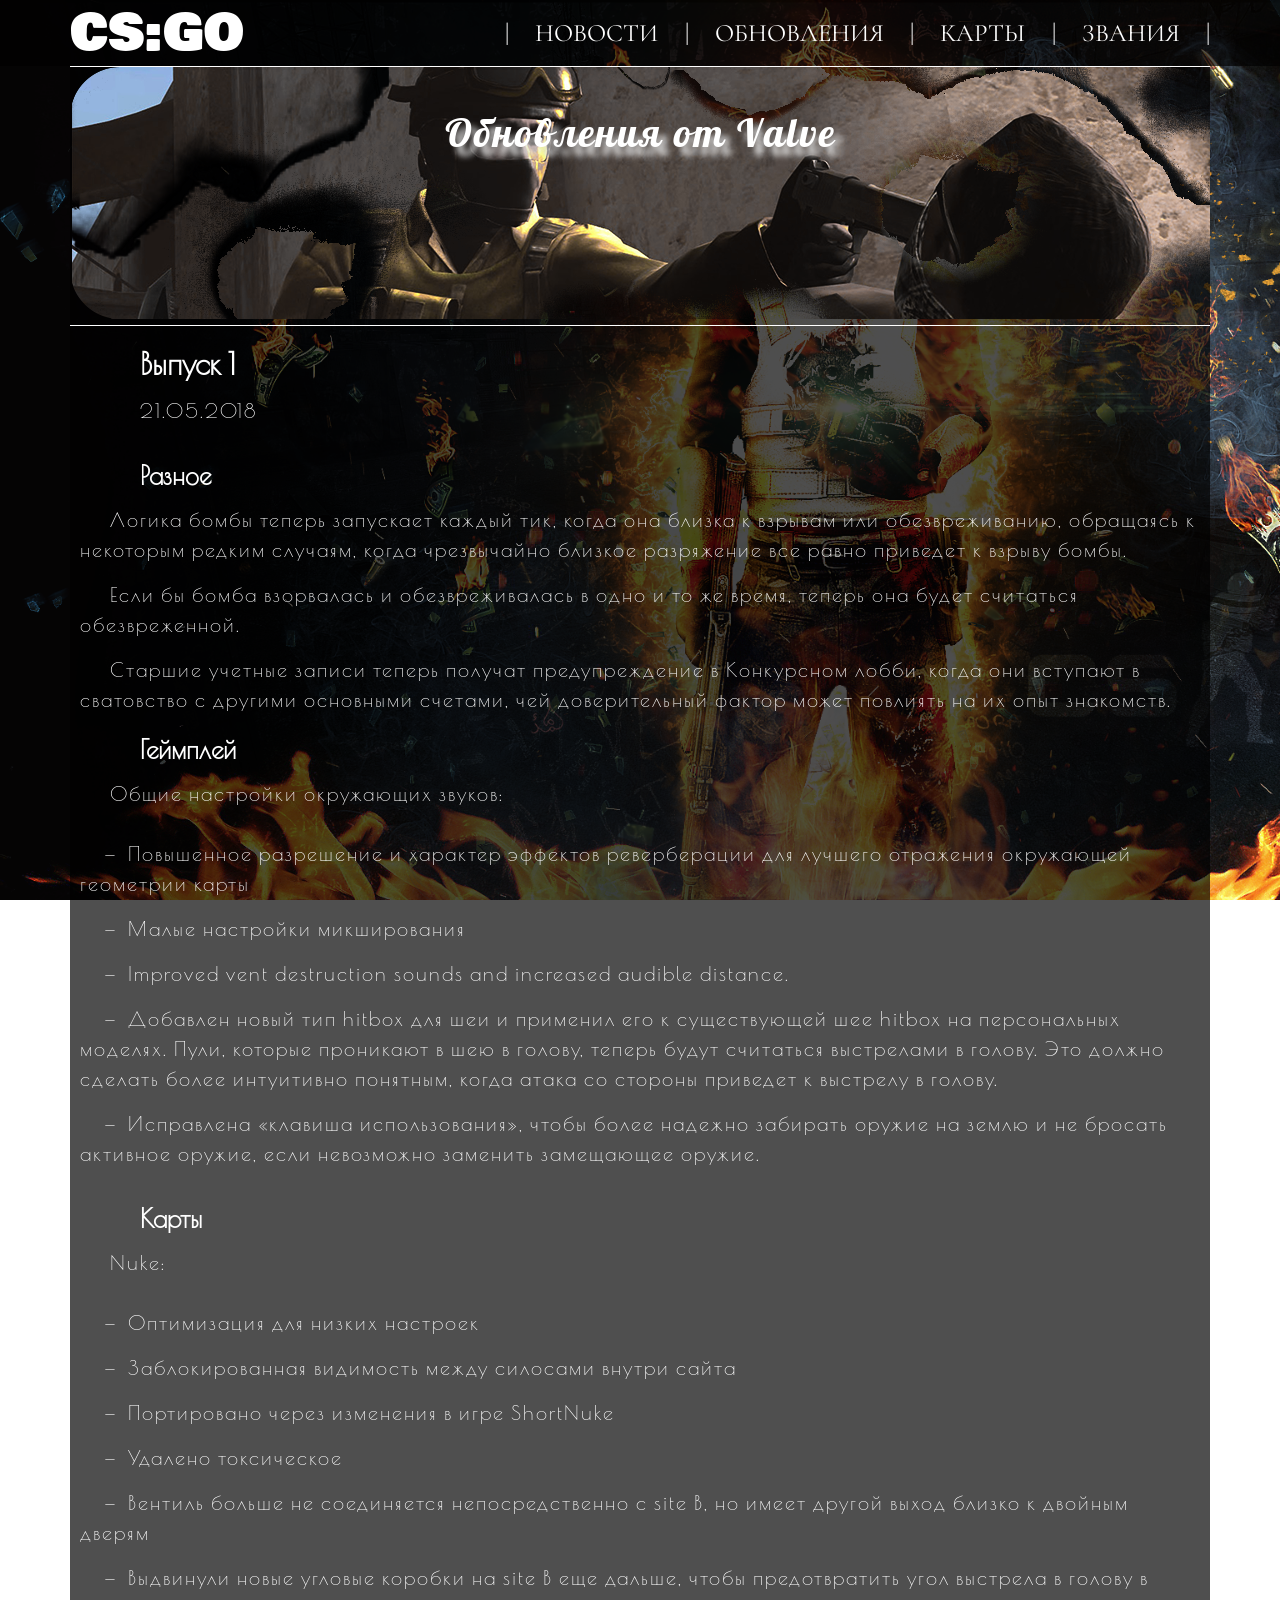
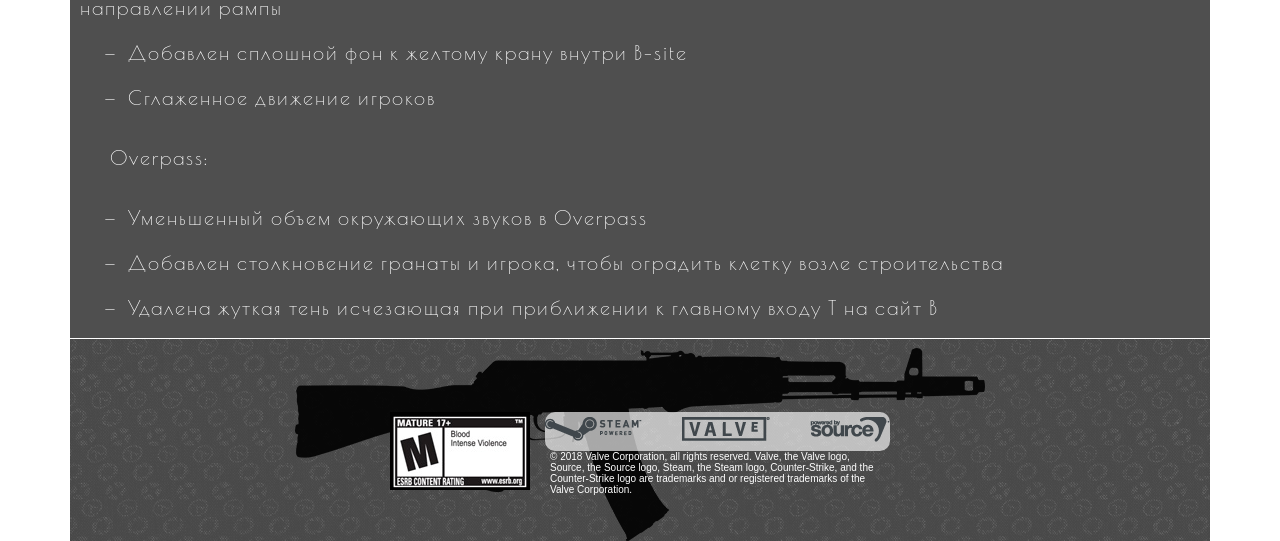
<file: views/updates.html>
<!DOCTYPE html>
<html lang="en">
<head>
	<meta charset="UTF-8">
	<title>updates</title>

	<link rel="stylesheet" type="text/css" href="../css/blognews.css">

	<link href="https://fonts.googleapis.com/css?family=Bad+Script|Bowlby+One+SC|Cormorant+Garamond|PT+Sans|Lobster|Fira+Sans:100|Poiret+One" rel="stylesheet">
</head>
<body>
	<header class="headinf">
		<div class="wrapper">
			<div class="menu">
				<ul class="menu__item">
					<li class="item"><a href="index.html" id="csgo" class="item__CSGO">CS:GO</a></li>
					<li class="item"><a href="news.html" class="menu__link">Новости</a></li>
					<li class="item"><a href="updates.html" class="menu__link">Обновления</a></li>
					<li class="item"><a href="maps.html" class="menu__link">Карты</a></li>
					<li class="item"><a href="rank.html" class="menu__link">Звания</a></li>
				</ul>
			</div>
		</div>	
	</header>

	<div id="Container_01" class="container">
		<div class="minicontainer">
			<div class="banner">
				<h1>Обновления от Valve</h1>
			</div>
		</div>	
	</div>

	<div id="Container_2" class="container">
		<div class="minicontainer">
			<h2>Выпуск 1</h2>
			<p class="datenews">21.05.2018</p>
			<div class="misc">
				<h3>Разное</h3>
				<p>
					Логика бомбы теперь запускает каждый тик, когда она близка к взрывам или обезвреживанию, обращаясь к некоторым редким случаям, когда чрезвычайно близкое разряжение все равно приведет к взрыву бомбы.
				</p>
				<p>
					Если бы бомба взорвалась и обезвреживалась в одно и то же время, теперь она будет считаться обезвреженной.
				</p>
				<p>
					Старшие учетные записи теперь получат предупреждение в Конкурсном лобби, когда они вступают в сватовство с другими основными счетами, чей доверительный фактор может повлиять на их опыт знакомств.
				</p>	
			</div>

			<div class="gameplay">
				<h3>Геймплей</h3>
				<p>Общие настройки окружающих звуков:</p>
				<ul class="updates">
				  <li class="updates_item">
				  		Повышенное разрешение и характер эффектов реверберации для лучшего отражения окружающей геометрии карты
				  </li>
				  <li class="updates_item">
				  		Малые настройки микширования
				  </li>
				  <li class="updates_item">
				  		Improved vent destruction sounds and increased audible distance.
				  </li>
				  <li class="updates_item">
				  		Добавлен новый тип hitbox для шеи и применил его к существующей шеe hitbox на персональных моделях. Пули, которые проникают в шею в голову, теперь будут считаться выстрелами в голову. Это должно сделать более интуитивно понятным, когда атака со стороны приведет к выстрелу в голову.
				  </li>
				  <li class="updates_item">
				  		Исправлена ​​«клавиша использования», чтобы более надежно забирать оружие на землю и не бросать активное оружие, если невозможно заменить замещающее оружие.
				  </li>
				</ul>
			</div>

			<div class="maps">
				<h3>Карты</h3>
				<p>Nuke:</p>
				<ul class="updates">
					<li class="updates_item">
						Оптимизация для низких настроек
					</li>
					<li class="updates_item">
						Заблокированная видимость между силосами внутри сайта
					</li>
					<li class="updates_item">
						Портировано через изменения в игре ShortNuke
					</li>
					<li class="updates_item">
						Удалено токсическое
					</li>
					<li class="updates_item">
						Вентиль больше не соединяется непосредственно с site B, но имеет другой выход близко к двойным дверям
					</li>
					<li class="updates_item">
						Выдвинули новые угловые коробки на site B еще дальше, чтобы предотвратить угол выстрела в голову в направлении рампы
					</li>
					<li class="updates_item">
						Добавлен сплошной фон к желтому крану внутри B-site
					</li>
					<li class="updates_item">
						Сглаженное движение игроков
					</li>
				</ul>
				<p>Overpass:</p>
				<ul class="updates">
					<li class="updates_item">
						Уменьшенный объем окружающих звуков в Overpass
					</li>
					<li class="updates_item">
						Добавлен столкновение гранаты и игрока, чтобы оградить клетку возле строительства
					</li>
					<li class="updates_item">
						Удалена жуткая тень исчезающая при приближении к главному входу Т на сайт B
					</li>
				</ul>
			</div>
		</div>
	</div>

	<footer>
		<div class="minifooter">
			<div class="footinfo">
				<div class="footimg1">
					<a href="http://www.esrb.org/ratings/" class="esrb"><img src="../img/footer_esrb_big.png" alt="esrb"></a>
				</div>
				<div class="imgtext">
					<ul class="imgitem">
						<li class="items"><a href="https://store.steampowered.com/"><img src="../img/footer_steam.png" alt=""></a></li>
						<li class="items"><a href="https://www.valvesoftware.com/ru/"><img src="../img/footer_valve.png" alt=""></a></li>
						<li class="items"><a href="https://developer.valvesoftware.com"><img src="../img/footer_source.png" alt=""></a></li>
					</ul>
					<div class="t5">
						<p class="t05">
							© 2018 Valve Corporation, all rights reserved.  Valve, the Valve logo, Source, 
							the Source logo, Steam, the Steam logo, Counter-Strike, and the Counter-Strike 
							logo are trademarks and or registered trademarks of the Valve Corporation.
						</p>
					</div>
				</div>
			</div>
		</div>
	</footer>
</body>
</html>
</file>
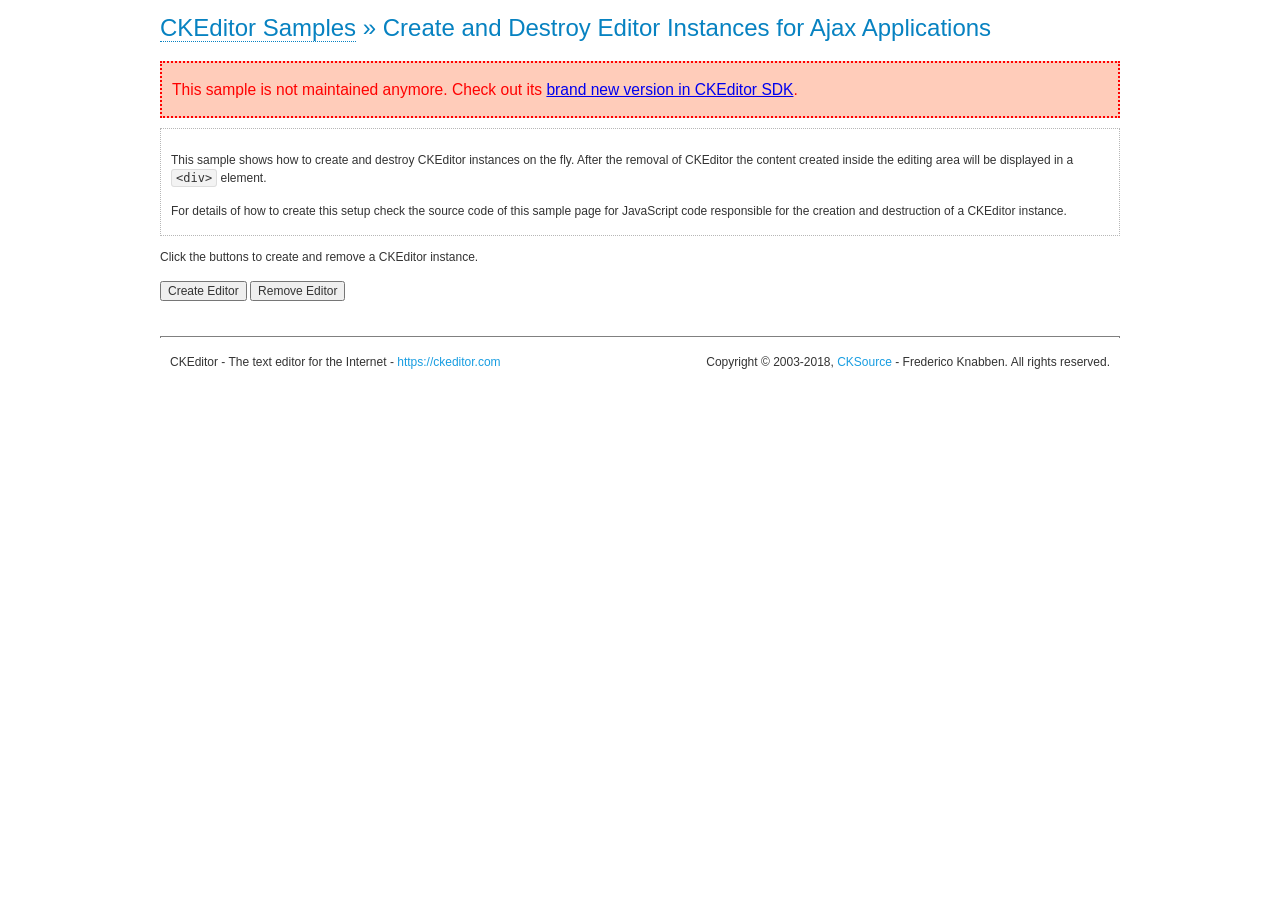
<file: script/ckeditor/samples/old/ajax.html>
<!DOCTYPE html>
<!--
Copyright (c) 2003-2018, CKSource - Frederico Knabben. All rights reserved.
For licensing, see LICENSE.md or https://ckeditor.com/legal/ckeditor-oss-license
-->
<html>
<head>
	<meta charset="utf-8">
	<title>Ajax &mdash; CKEditor Sample</title>
	<script src="../../ckeditor.js"></script>
	<link rel="stylesheet" href="sample.css">
	<script>

		var editor, html = '';

		function createEditor() {
			if ( editor )
				return;

			// Create a new editor inside the <div id="editor">, setting its value to html
			var config = {};
			editor = CKEDITOR.appendTo( 'editor', config, html );
		}

		function removeEditor() {
			if ( !editor )
				return;

			// Retrieve the editor contents. In an Ajax application, this data would be
			// sent to the server or used in any other way.
			document.getElementById( 'editorcontents' ).innerHTML = html = editor.getData();
			document.getElementById( 'contents' ).style.display = '';

			// Destroy the editor.
			editor.destroy();
			editor = null;
		}

	</script>
</head>
<body>
	<h1 class="samples">
		<a href="index.html">CKEditor Samples</a> &raquo; Create and Destroy Editor Instances for Ajax Applications
	</h1>
	<div class="warning deprecated">
		This sample is not maintained anymore. Check out its <a href="https://sdk.ckeditor.com/samples/saveajax.html">brand new version in CKEditor SDK</a>.
	</div>
	<div class="description">
		<p>
			This sample shows how to create and destroy CKEditor instances on the fly. After the removal of CKEditor the content created inside the editing
			area will be displayed in a <code>&lt;div&gt;</code> element.
		</p>
		<p>
			For details of how to create this setup check the source code of this sample page
			for JavaScript code responsible for the creation and destruction of a CKEditor instance.
		</p>
	</div>
	<p>Click the buttons to create and remove a CKEditor instance.</p>
	<p>
		<input onclick="createEditor();" type="button" value="Create Editor">
		<input onclick="removeEditor();" type="button" value="Remove Editor">
	</p>
	<!-- This div will hold the editor. -->
	<div id="editor">
	</div>
	<div id="contents" style="display: none">
		<p>
			Edited Contents:
		</p>
		<!-- This div will be used to display the editor contents. -->
		<div id="editorcontents">
		</div>
	</div>
	<div id="footer">
		<hr>
		<p>
			CKEditor - The text editor for the Internet - <a class="samples" href="https://ckeditor.com/">https://ckeditor.com</a>
		</p>
		<p id="copy">
			Copyright &copy; 2003-2018, <a class="samples" href="https://cksource.com/">CKSource</a> - Frederico
			Knabben. All rights reserved.
		</p>
	</div>
</body>
</html>
</file>
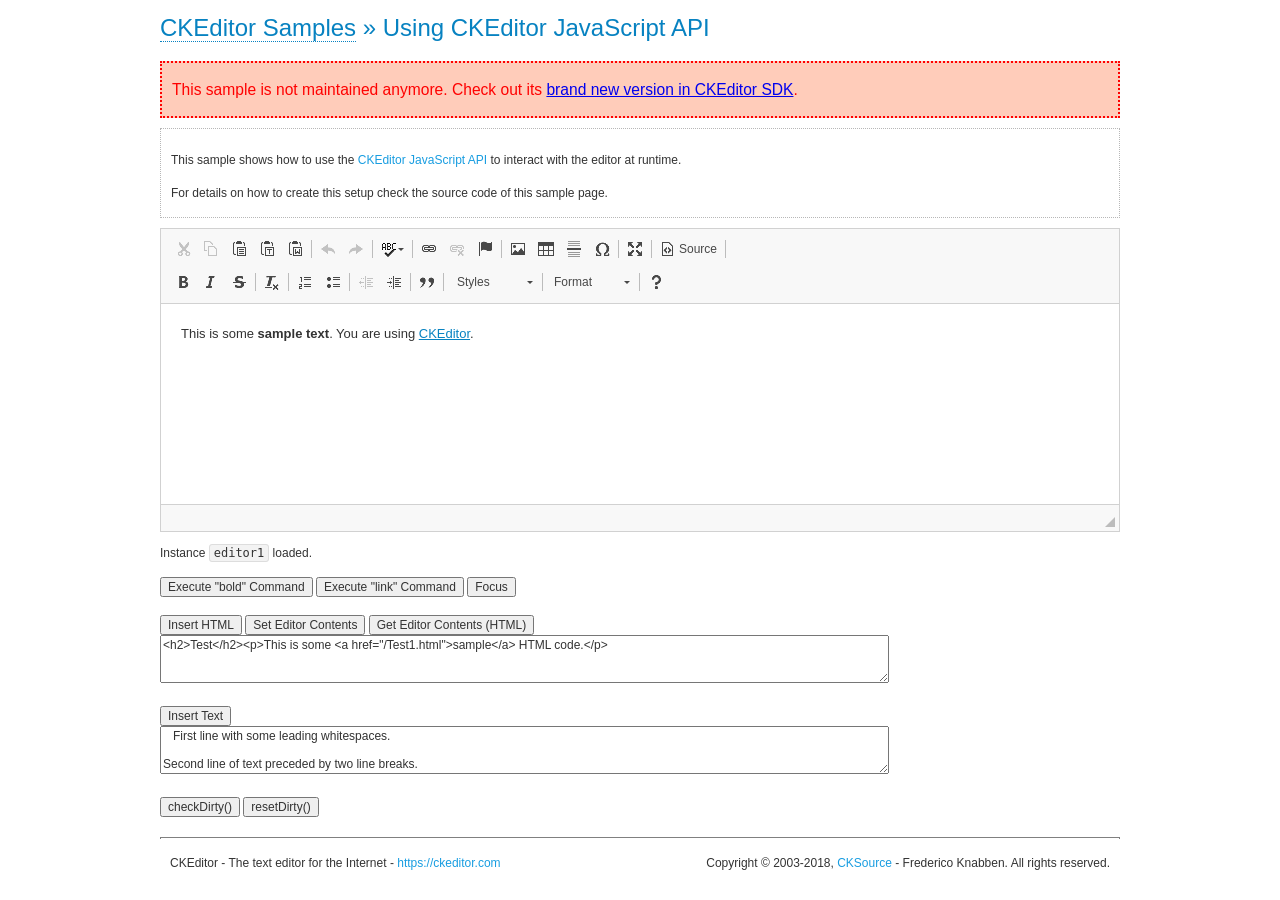
<file: script/ckeditor/samples/old/api.html>
<!DOCTYPE html>
<!--
Copyright (c) 2003-2018, CKSource - Frederico Knabben. All rights reserved.
For licensing, see LICENSE.md or https://ckeditor.com/legal/ckeditor-oss-license
-->
<html>
<head>
	<meta charset="utf-8">
	<title>API Usage &mdash; CKEditor Sample</title>
	<script src="../../ckeditor.js"></script>
	<link href="sample.css" rel="stylesheet">
	<script>

// The instanceReady event is fired, when an instance of CKEditor has finished
// its initialization.
CKEDITOR.on( 'instanceReady', function( ev ) {
	// Show the editor name and description in the browser status bar.
	document.getElementById( 'eMessage' ).innerHTML = 'Instance <code>' + ev.editor.name + '<\/code> loaded.';

	// Show this sample buttons.
	document.getElementById( 'eButtons' ).style.display = 'block';
});

function InsertHTML() {
	// Get the editor instance that we want to interact with.
	var editor = CKEDITOR.instances.editor1;
	var value = document.getElementById( 'htmlArea' ).value;

	// Check the active editing mode.
	if ( editor.mode == 'wysiwyg' )
	{
		// Insert HTML code.
		// https://docs.ckeditor.com/ckeditor4/docs/#!/api/CKEDITOR.editor-method-insertHtml
		editor.insertHtml( value );
	}
	else
		alert( 'You must be in WYSIWYG mode!' );
}

function InsertText() {
	// Get the editor instance that we want to interact with.
	var editor = CKEDITOR.instances.editor1;
	var value = document.getElementById( 'txtArea' ).value;

	// Check the active editing mode.
	if ( editor.mode == 'wysiwyg' )
	{
		// Insert as plain text.
		// https://docs.ckeditor.com/ckeditor4/docs/#!/api/CKEDITOR.editor-method-insertText
		editor.insertText( value );
	}
	else
		alert( 'You must be in WYSIWYG mode!' );
}

function SetContents() {
	// Get the editor instance that we want to interact with.
	var editor = CKEDITOR.instances.editor1;
	var value = document.getElementById( 'htmlArea' ).value;

	// Set editor contents (replace current contents).
	// https://docs.ckeditor.com/ckeditor4/docs/#!/api/CKEDITOR.editor-method-setData
	editor.setData( value );
}

function GetContents() {
	// Get the editor instance that you want to interact with.
	var editor = CKEDITOR.instances.editor1;

	// Get editor contents
	// https://docs.ckeditor.com/ckeditor4/docs/#!/api/CKEDITOR.editor-method-getData
	alert( editor.getData() );
}

function ExecuteCommand( commandName ) {
	// Get the editor instance that we want to interact with.
	var editor = CKEDITOR.instances.editor1;

	// Check the active editing mode.
	if ( editor.mode == 'wysiwyg' )
	{
		// Execute the command.
		// https://docs.ckeditor.com/ckeditor4/docs/#!/api/CKEDITOR.editor-method-execCommand
		editor.execCommand( commandName );
	}
	else
		alert( 'You must be in WYSIWYG mode!' );
}

function CheckDirty() {
	// Get the editor instance that we want to interact with.
	var editor = CKEDITOR.instances.editor1;
	// Checks whether the current editor contents present changes when compared
	// to the contents loaded into the editor at startup
	// https://docs.ckeditor.com/ckeditor4/docs/#!/api/CKEDITOR.editor-method-checkDirty
	alert( editor.checkDirty() );
}

function ResetDirty() {
	// Get the editor instance that we want to interact with.
	var editor = CKEDITOR.instances.editor1;
	// Resets the "dirty state" of the editor (see CheckDirty())
	// https://docs.ckeditor.com/ckeditor4/docs/#!/api/CKEDITOR.editor-method-resetDirty
	editor.resetDirty();
	alert( 'The "IsDirty" status has been reset' );
}

function Focus() {
	CKEDITOR.instances.editor1.focus();
}

function onFocus() {
	document.getElementById( 'eMessage' ).innerHTML = '<b>' + this.name + ' is focused </b>';
}

function onBlur() {
	document.getElementById( 'eMessage' ).innerHTML = this.name + ' lost focus';
}

	</script>

</head>
<body>
	<h1 class="samples">
		<a href="index.html">CKEditor Samples</a> &raquo; Using CKEditor JavaScript API
	</h1>
	<div class="warning deprecated">
		This sample is not maintained anymore. Check out its <a href="https://sdk.ckeditor.com/samples/api.html">brand new version in CKEditor SDK</a>.
	</div>
	<div class="description">
	<p>
		This sample shows how to use the
		<a class="samples" href="https://docs.ckeditor.com/ckeditor4/docs/#!/api/CKEDITOR.editor">CKEditor JavaScript API</a>
		to interact with the editor at runtime.
	</p>
	<p>
		For details on how to create this setup check the source code of this sample page.
	</p>
	</div>

	<!-- This <div> holds alert messages to be display in the sample page. -->
	<div id="alerts">
		<noscript>
			<p>
				<strong>CKEditor requires JavaScript to run</strong>. In a browser with no JavaScript
				support, like yours, you should still see the contents (HTML data) and you should
				be able to edit it normally, without a rich editor interface.
			</p>
		</noscript>
	</div>
	<form action="../../../samples/sample_posteddata.php" method="post">
		<textarea cols="100" id="editor1" name="editor1" rows="10">&lt;p&gt;This is some &lt;strong&gt;sample text&lt;/strong&gt;. You are using &lt;a href="https://ckeditor.com/"&gt;CKEditor&lt;/a&gt;.&lt;/p&gt;</textarea>

		<script>
			// Replace the <textarea id="editor1"> with an CKEditor instance.
			CKEDITOR.replace( 'editor1', {
				on: {
					focus: onFocus,
					blur: onBlur,

					// Check for availability of corresponding plugins.
					pluginsLoaded: function( evt ) {
						var doc = CKEDITOR.document, ed = evt.editor;
						if ( !ed.getCommand( 'bold' ) )
							doc.getById( 'exec-bold' ).hide();
						if ( !ed.getCommand( 'link' ) )
							doc.getById( 'exec-link' ).hide();
					}
				}
			});
		</script>

		<p id="eMessage">
		</p>

		<div id="eButtons" style="display: none">
			<input id="exec-bold" onclick="ExecuteCommand('bold');" type="button" value="Execute &quot;bold&quot; Command">
			<input id="exec-link" onclick="ExecuteCommand('link');" type="button" value="Execute &quot;link&quot; Command">
			<input onclick="Focus();" type="button" value="Focus">
			<br><br>
			<input onclick="InsertHTML();" type="button" value="Insert HTML">
			<input onclick="SetContents();" type="button" value="Set Editor Contents">
			<input onclick="GetContents();" type="button" value="Get Editor Contents (HTML)">
			<br>
			<textarea cols="100" id="htmlArea" rows="3">&lt;h2&gt;Test&lt;/h2&gt;&lt;p&gt;This is some &lt;a href="/Test1.html"&gt;sample&lt;/a&gt; HTML code.&lt;/p&gt;</textarea>
			<br>
			<br>
			<input onclick="InsertText();" type="button" value="Insert Text">
			<br>
			<textarea cols="100" id="txtArea" rows="3">   First line with some leading whitespaces.

Second line of text preceded by two line breaks.</textarea>
			<br>
			<br>
			<input onclick="CheckDirty();" type="button" value="checkDirty()">
			<input onclick="ResetDirty();" type="button" value="resetDirty()">
		</div>
	</form>
	<div id="footer">
		<hr>
		<p>
			CKEditor - The text editor for the Internet - <a class="samples" href="https://ckeditor.com/">https://ckeditor.com</a>
		</p>
		<p id="copy">
			Copyright &copy; 2003-2018, <a class="samples" href="https://cksource.com/">CKSource</a> - Frederico
			Knabben. All rights reserved.
		</p>
	</div>
</body>
</html>
</file>
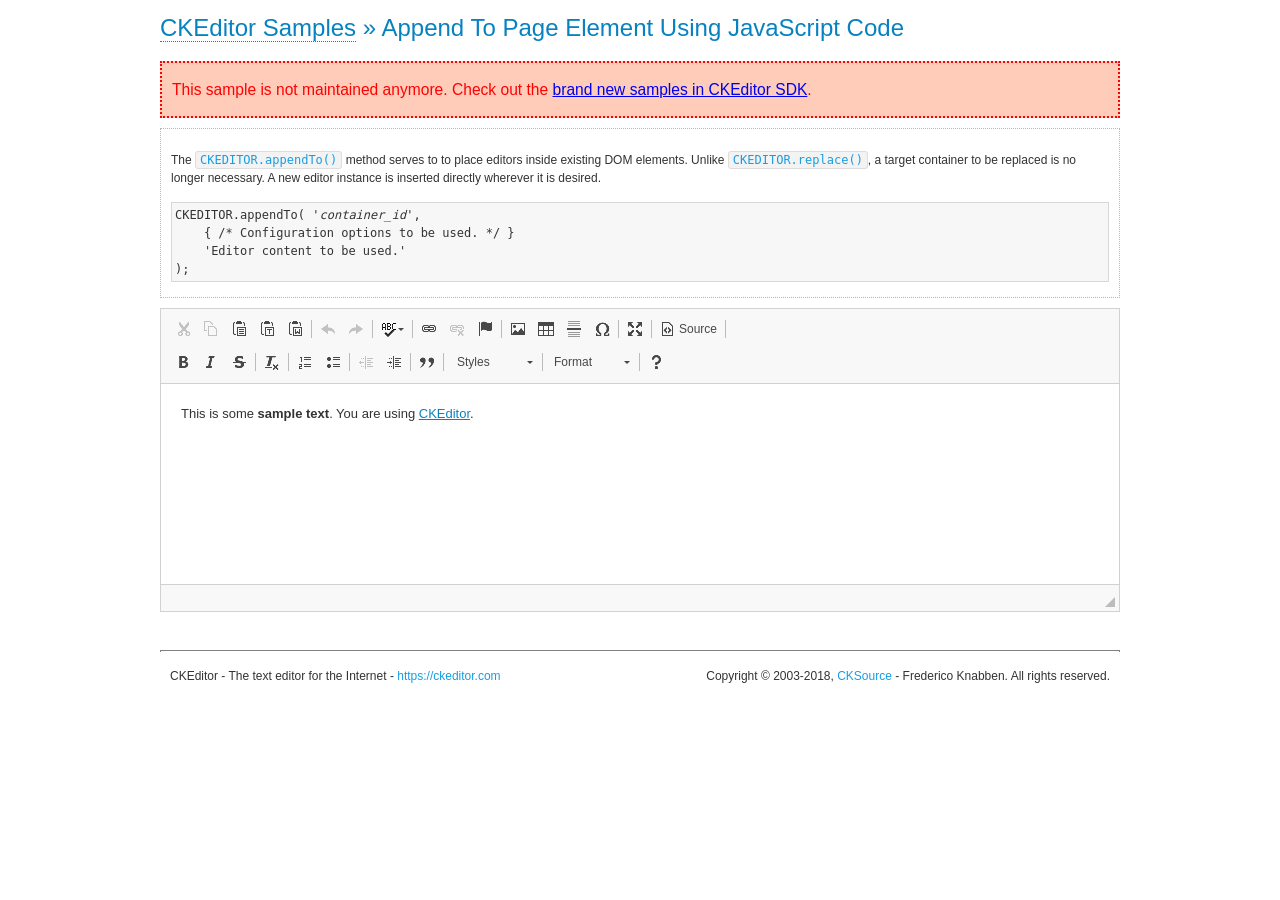
<file: script/ckeditor/samples/old/appendto.html>
<!DOCTYPE html>
<!--
Copyright (c) 2003-2018, CKSource - Frederico Knabben. All rights reserved.
For licensing, see LICENSE.md or https://ckeditor.com/legal/ckeditor-oss-license
-->
<html>
<head>
	<meta charset="utf-8">
	<title>Append To Page Element Using JavaScript Code &mdash; CKEditor Sample</title>
	<script src="../../ckeditor.js"></script>
	<link rel="stylesheet" href="sample.css">
</head>
<body>
	<h1 class="samples">
		<a href="index.html">CKEditor Samples</a> &raquo; Append To Page Element Using JavaScript Code
	</h1>
	<div class="warning deprecated">
		This sample is not maintained anymore. Check out the <a href="https://sdk.ckeditor.com/">brand new samples in CKEditor SDK</a>.
	</div>
	<div id="section1">
		<div class="description">
			<p>
				The <code><a class="samples" href="https://docs.ckeditor.com/ckeditor4/docs/#!/api/CKEDITOR-method-appendTo">CKEDITOR.appendTo()</a></code> method serves to to place editors inside existing DOM elements. Unlike <code><a class="samples" href="https://docs.ckeditor.com/ckeditor4/docs/#!/api/CKEDITOR-method-replace">CKEDITOR.replace()</a></code>,
				a target container to be replaced is no longer necessary. A new editor
				instance is inserted directly wherever it is desired.
			</p>
<pre class="samples">CKEDITOR.appendTo( '<em>container_id</em>',
	{ /* Configuration options to be used. */ }
	'Editor content to be used.'
);</pre>
		</div>
		<script>

			// This call can be placed at any point after the
			// DOM element to append CKEditor to or inside the <head><script>
			// in a window.onload event handler.

			// Append a CKEditor instance using the default configuration and the
			// provided content to the <div> element of ID "section1".
			CKEDITOR.appendTo( 'section1',
				null,
				'<p>This is some <strong>sample text</strong>. You are using <a href="https://ckeditor.com/">CKEditor</a>.</p>'
			);

		</script>
	</div>
	<br>
	<div id="footer">
		<hr>
		<p>
			CKEditor - The text editor for the Internet - <a class="samples" href="https://ckeditor.com/">https://ckeditor.com</a>
		</p>
		<p id="copy">
			Copyright &copy; 2003-2018, <a class="samples" href="https://cksource.com/">CKSource</a> - Frederico
			Knabben. All rights reserved.
		</p>
	</div>
</body>
</html>
</file>
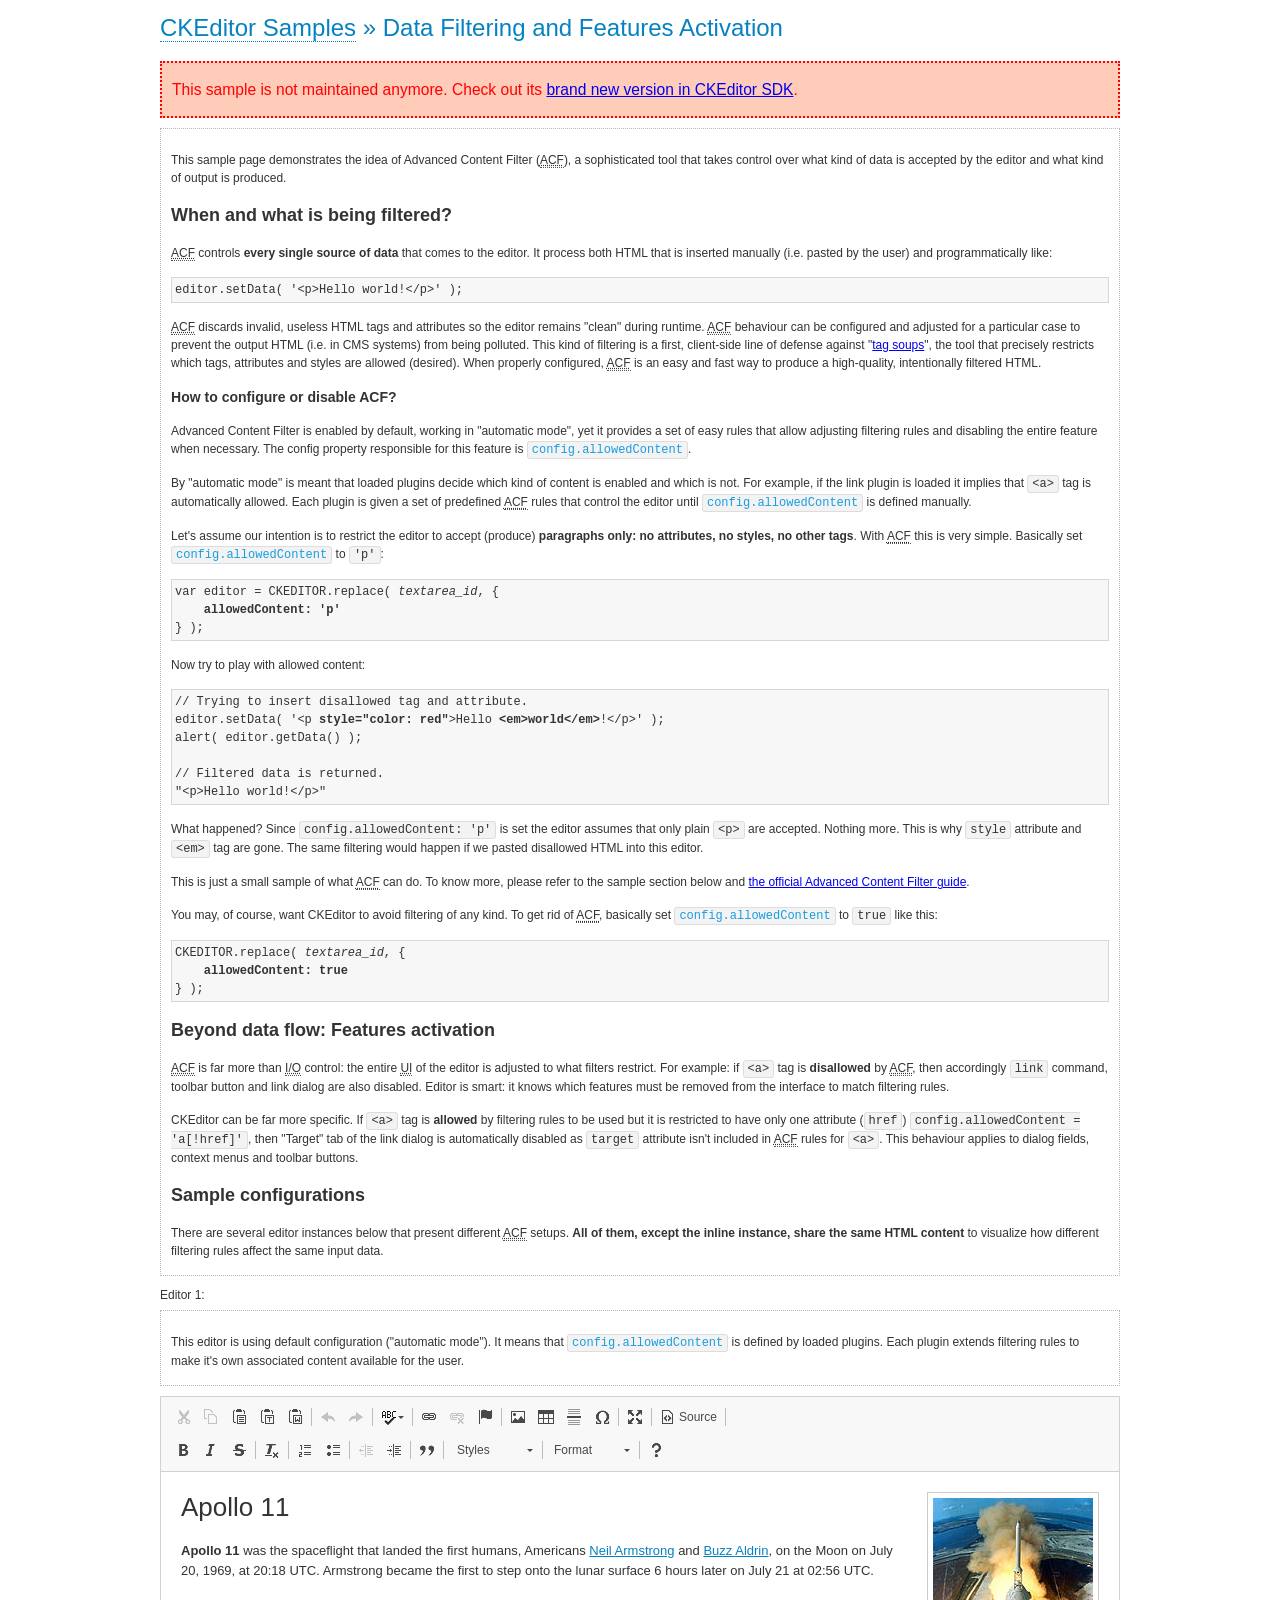
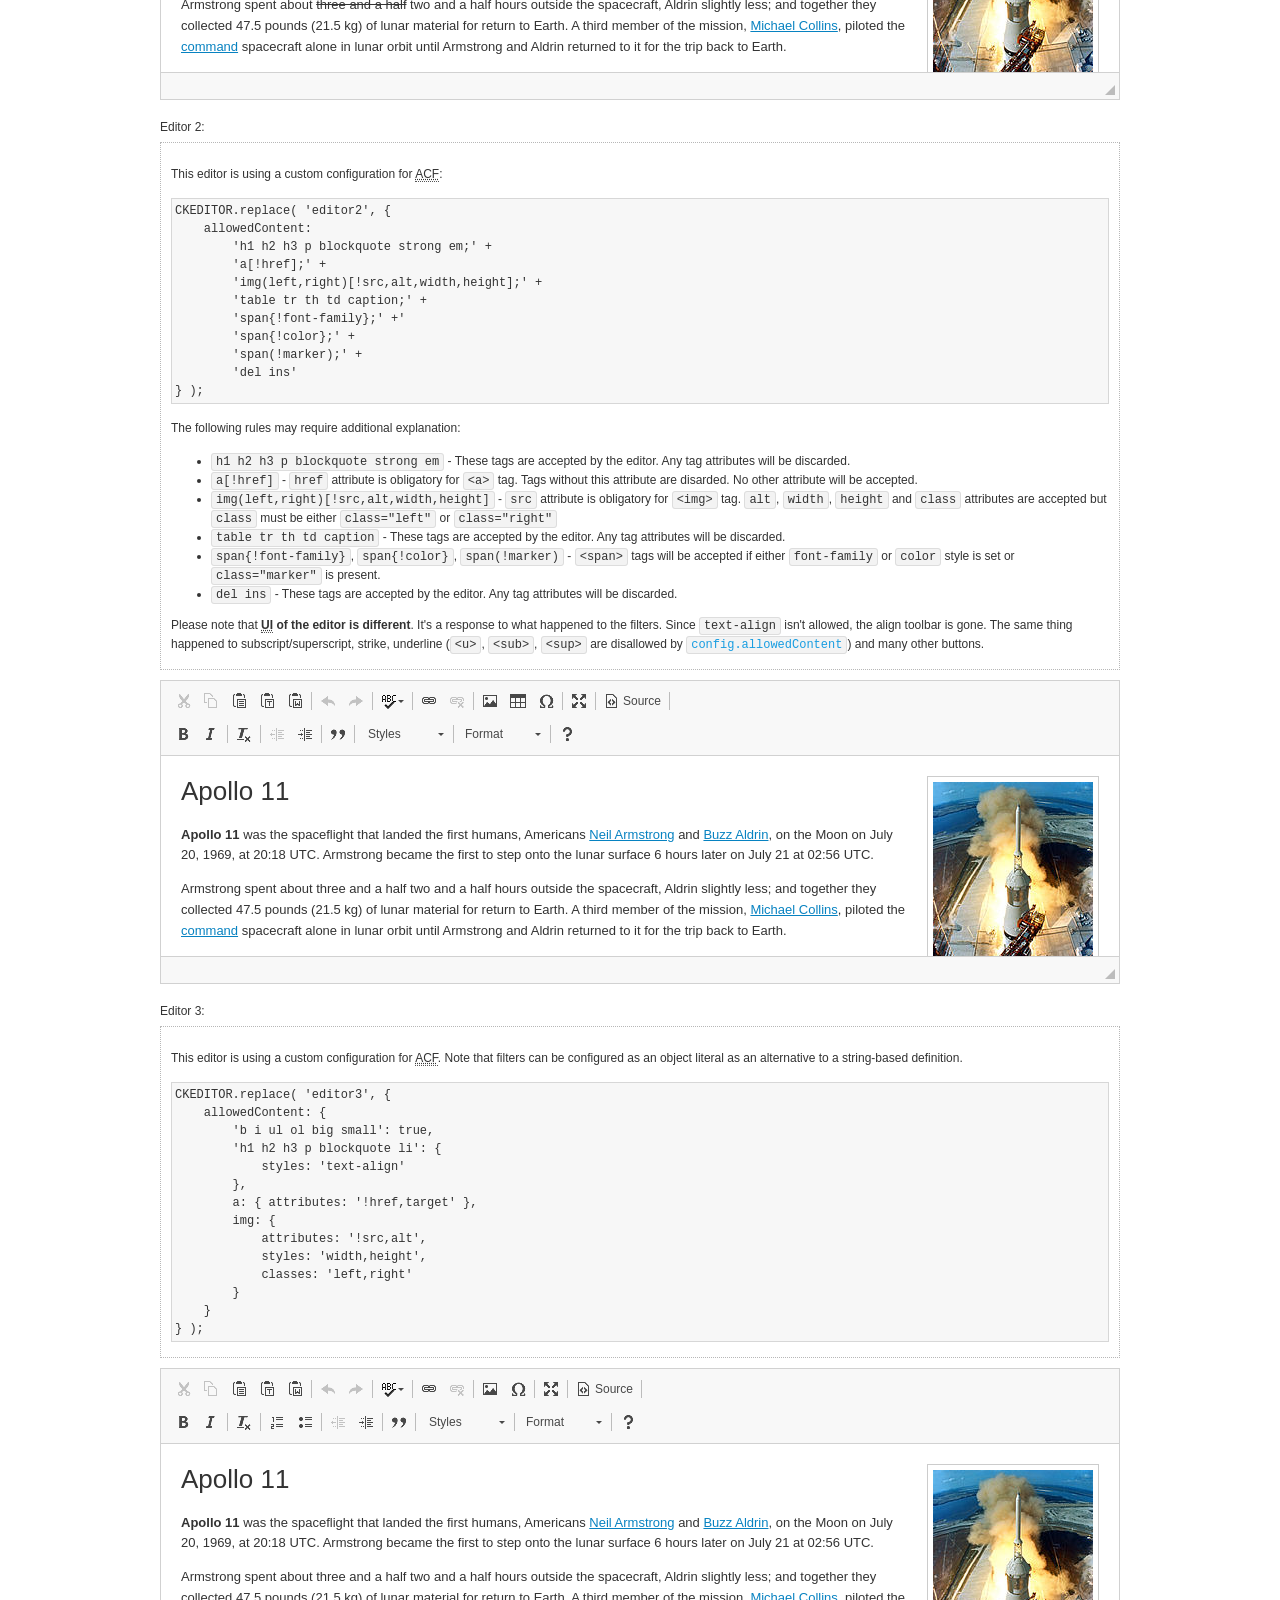
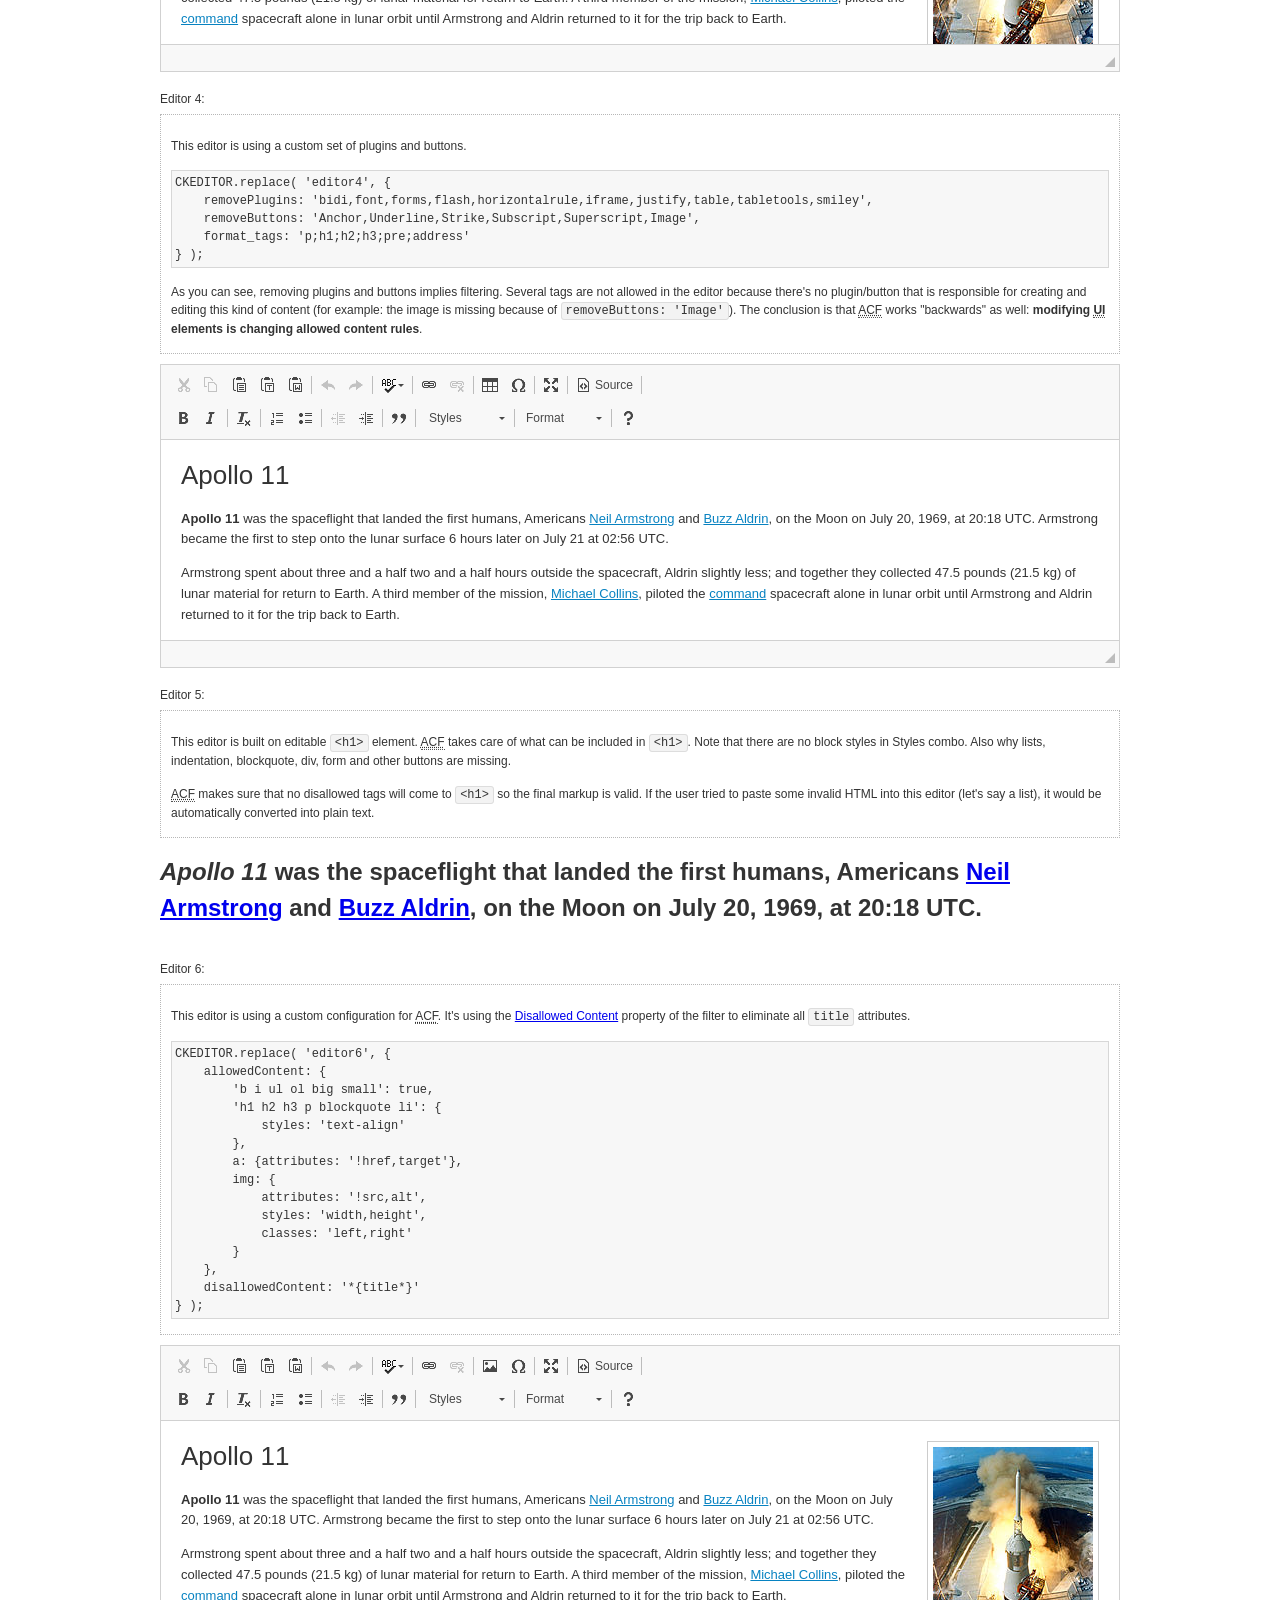
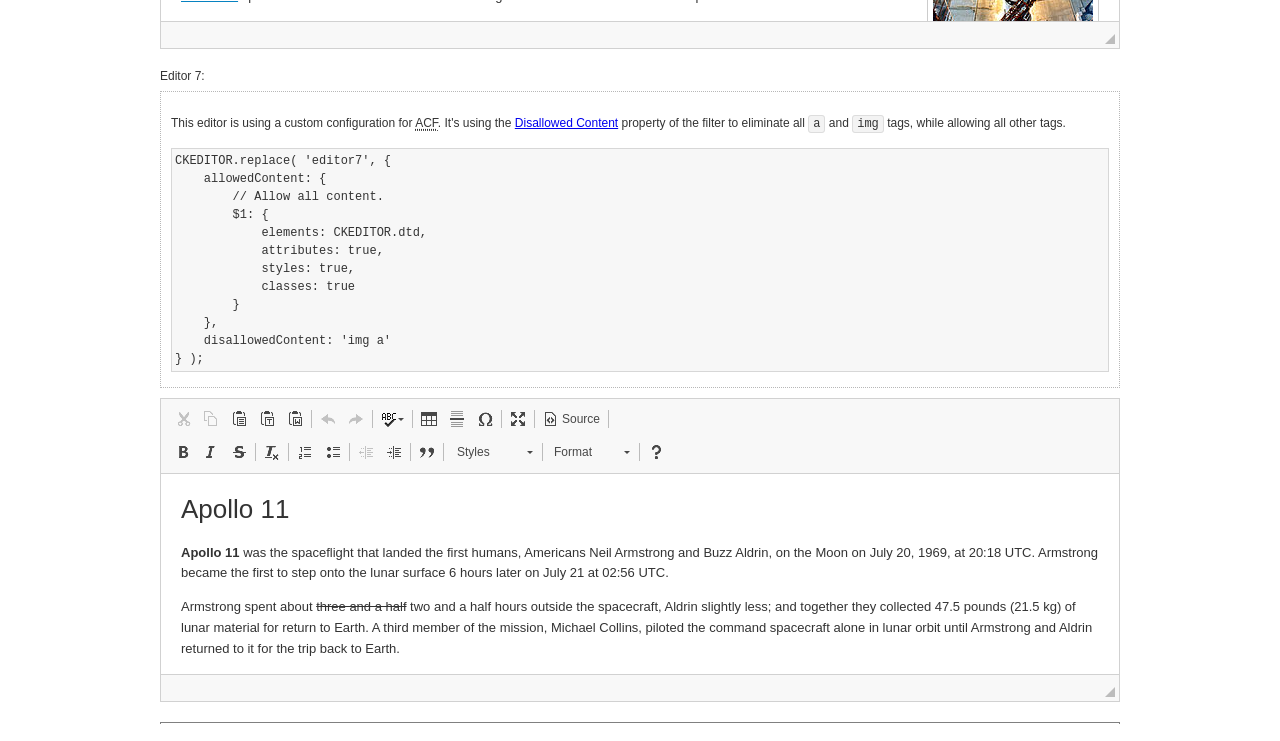
<file: script/ckeditor/samples/old/datafiltering.html>
<!DOCTYPE html>
<!--
Copyright (c) 2003-2018, CKSource - Frederico Knabben. All rights reserved.
For licensing, see LICENSE.md or https://ckeditor.com/legal/ckeditor-oss-license
-->
<html>
<head>
	<meta charset="utf-8">
	<title>Data Filtering &mdash; CKEditor Sample</title>
	<script src="../../ckeditor.js"></script>
	<link rel="stylesheet" href="sample.css">
	<script>
		// Remove advanced tabs for all editors.
		CKEDITOR.config.removeDialogTabs = 'image:advanced;link:advanced;flash:advanced;creatediv:advanced;editdiv:advanced';
	</script>
</head>
<body>
	<h1 class="samples">
		<a href="index.html">CKEditor Samples</a> &raquo; Data Filtering and Features Activation
	</h1>
	<div class="warning deprecated">
		This sample is not maintained anymore. Check out its <a href="https://sdk.ckeditor.com/samples/acf.html">brand new version in CKEditor SDK</a>.
	</div>
	<div class="description">
		<p>
			This sample page demonstrates the idea of Advanced Content Filter
			(<abbr title="Advanced Content Filter">ACF</abbr>), a sophisticated
			tool that takes control over what kind of data is accepted by the editor and what
			kind of output is produced.
		</p>
		<h2>When and what is being filtered?</h2>
		<p>
			<abbr title="Advanced Content Filter">ACF</abbr> controls
			<strong>every single source of data</strong> that comes to the editor.
			It process both HTML that is inserted manually (i.e. pasted by the user)
			and programmatically like:
		</p>
<pre class="samples">
editor.setData( '&lt;p&gt;Hello world!&lt;/p&gt;' );
</pre>
		<p>
			<abbr title="Advanced Content Filter">ACF</abbr> discards invalid,
			useless HTML tags and attributes so the editor remains "clean" during
			runtime. <abbr title="Advanced Content Filter">ACF</abbr> behaviour
			can be configured and adjusted for a particular case to prevent the
			output HTML (i.e. in CMS systems) from being polluted.

			This kind of filtering is a first, client-side line of defense
			against "<a href="http://en.wikipedia.org/wiki/Tag_soup">tag soups</a>",
			the tool that precisely restricts which tags, attributes and styles
			are allowed (desired). When properly configured, <abbr title="Advanced Content Filter">ACF</abbr>
			is an easy and fast way to produce a high-quality, intentionally filtered HTML.
		</p>

		<h3>How to configure or disable ACF?</h3>
		<p>
			Advanced Content Filter is enabled by default, working in "automatic mode", yet
			it provides a set of easy rules that allow adjusting filtering rules
			and disabling the entire feature when necessary. The config property
			responsible for this feature is <code><a class="samples"
			href="https://docs.ckeditor.com/ckeditor4/docs/#!/api/CKEDITOR.config-cfg-allowedContent">config.allowedContent</a></code>.
		</p>
		<p>
			By "automatic mode" is meant that loaded plugins decide which kind
			of content is enabled and which is not. For example, if the link
			plugin is loaded it implies that <code>&lt;a&gt;</code> tag is
			automatically allowed. Each plugin is given a set
			of predefined <abbr title="Advanced Content Filter">ACF</abbr> rules
			that control the editor until <code><a class="samples"
			href="https://docs.ckeditor.com/ckeditor4/docs/#!/api/CKEDITOR.config-cfg-allowedContent">
			config.allowedContent</a></code>
			is defined manually.
		</p>
		<p>
			Let's assume our intention is to restrict the editor to accept (produce) <strong>paragraphs
			only: no attributes, no styles, no other tags</strong>.
			With <abbr title="Advanced Content Filter">ACF</abbr>
			this is very simple. Basically set <code><a class="samples"
			href="https://docs.ckeditor.com/ckeditor4/docs/#!/api/CKEDITOR.config-cfg-allowedContent">
			config.allowedContent</a></code> to <code>'p'</code>:
		</p>
<pre class="samples">
var editor = CKEDITOR.replace( <em>textarea_id</em>, {
	<strong>allowedContent: 'p'</strong>
} );
</pre>
		<p>
			Now try to play with allowed content:
		</p>
<pre class="samples">
// Trying to insert disallowed tag and attribute.
editor.setData( '&lt;p <strong>style="color: red"</strong>&gt;Hello <strong>&lt;em&gt;world&lt;/em&gt;</strong>!&lt;/p&gt;' );
alert( editor.getData() );

// Filtered data is returned.
"&lt;p&gt;Hello world!&lt;/p&gt;"
</pre>
		<p>
			What happened? Since <code>config.allowedContent: 'p'</code> is set the editor assumes
			that only plain <code>&lt;p&gt;</code> are accepted. Nothing more. This is why
			<code>style</code> attribute and <code>&lt;em&gt;</code> tag are gone. The same
			filtering would happen if we pasted disallowed HTML into this editor.
		</p>
		<p>
			This is just a small sample of what <abbr title="Advanced Content Filter">ACF</abbr>
			can do. To know more, please refer to the sample section below and
			<a href="https://docs.ckeditor.com/ckeditor4/docs/#!/guide/dev_advanced_content_filter">the official Advanced Content Filter guide</a>.
		</p>
		<p>
			You may, of course, want CKEditor to avoid filtering of any kind.
			To get rid of <abbr title="Advanced Content Filter">ACF</abbr>,
			basically set <code><a class="samples"
			href="https://docs.ckeditor.com/ckeditor4/docs/#!/api/CKEDITOR.config-cfg-allowedContent">
			config.allowedContent</a></code> to <code>true</code> like this:
		</p>
<pre class="samples">
CKEDITOR.replace( <em>textarea_id</em>, {
	<strong>allowedContent: true</strong>
} );
</pre>

		<h2>Beyond data flow: Features activation</h2>
		<p>
			<abbr title="Advanced Content Filter">ACF</abbr> is far more than
			<abbr title="Input/Output">I/O</abbr> control: the entire
			<abbr title="User Interface">UI</abbr> of the editor is adjusted to what
			filters restrict. For example: if <code>&lt;a&gt;</code> tag is
			<strong>disallowed</strong>
			by <abbr title="Advanced Content Filter">ACF</abbr>,
			then accordingly <code>link</code> command, toolbar button and link dialog
			are also disabled. Editor is smart: it knows which features must be
			removed from the interface to match filtering rules.
		</p>
		<p>
			CKEditor can be far more specific. If <code>&lt;a&gt;</code> tag is
			<strong>allowed</strong> by filtering rules to be used but it is restricted
			to have only one attribute (<code>href</code>)
			<code>config.allowedContent = 'a[!href]'</code>, then
			"Target" tab of the link dialog is automatically disabled as <code>target</code>
			attribute isn't included in <abbr title="Advanced Content Filter">ACF</abbr> rules
			for <code>&lt;a&gt;</code>. This behaviour applies to dialog fields, context
			menus and toolbar buttons.
		</p>

		<h2>Sample configurations</h2>
		<p>
			There are several editor instances below that present different
			<abbr title="Advanced Content Filter">ACF</abbr> setups. <strong>All of them,
			except the inline instance, share the same HTML content</strong> to visualize
			how different filtering rules affect the same input data.
		</p>
	</div>

	<div>
		<label for="editor1">
			Editor 1:
		</label>
		<div class="description">
			<p>
				This editor is using default configuration ("automatic mode"). It means that
				<code><a class="samples"
				href="https://docs.ckeditor.com/ckeditor4/docs/#!/api/CKEDITOR.config-cfg-allowedContent">
				config.allowedContent</a></code> is defined by loaded plugins.
				Each plugin extends filtering rules to make it's own associated content
				available for the user.
			</p>
		</div>
		<textarea cols="80" id="editor1" name="editor1" rows="10">
			&lt;h1&gt;&lt;img alt=&quot;Saturn V carrying Apollo 11&quot; class=&quot;right&quot; src=&quot;assets/sample.jpg&quot;/&gt; Apollo 11&lt;/h1&gt; &lt;p&gt;&lt;b&gt;Apollo 11&lt;/b&gt; was the spaceflight that landed the first humans, Americans &lt;a href=&quot;http://en.wikipedia.org/wiki/Neil_Armstrong&quot; title=&quot;Neil Armstrong&quot;&gt;Neil Armstrong&lt;/a&gt; and &lt;a href=&quot;http://en.wikipedia.org/wiki/Buzz_Aldrin&quot; title=&quot;Buzz Aldrin&quot;&gt;Buzz Aldrin&lt;/a&gt;, on the Moon on July 20, 1969, at 20:18 UTC. Armstrong became the first to step onto the lunar surface 6 hours later on July 21 at 02:56 UTC.&lt;/p&gt; &lt;p&gt;Armstrong spent about &lt;s&gt;three and a half&lt;/s&gt; two and a half hours outside the spacecraft, Aldrin slightly less; and together they collected 47.5 pounds (21.5&amp;nbsp;kg) of lunar material for return to Earth. A third member of the mission, &lt;a href=&quot;http://en.wikipedia.org/wiki/Michael_Collins_(astronaut)&quot; title=&quot;Michael Collins (astronaut)&quot;&gt;Michael Collins&lt;/a&gt;, piloted the &lt;a href=&quot;http://en.wikipedia.org/wiki/Apollo_Command/Service_Module&quot; title=&quot;Apollo Command/Service Module&quot;&gt;command&lt;/a&gt; spacecraft alone in lunar orbit until Armstrong and Aldrin returned to it for the trip back to Earth.&lt;/p&gt; &lt;h2&gt;Broadcasting and &lt;em&gt;quotes&lt;/em&gt; &lt;a id=&quot;quotes&quot; name=&quot;quotes&quot;&gt;&lt;/a&gt;&lt;/h2&gt; &lt;p&gt;Broadcast on live TV to a world-wide audience, Armstrong stepped onto the lunar surface and described the event as:&lt;/p&gt; &lt;blockquote&gt;&lt;p&gt;One small step for [a] man, one giant leap for mankind.&lt;/p&gt;&lt;/blockquote&gt; &lt;p&gt;Apollo 11 effectively ended the &lt;a href=&quot;http://en.wikipedia.org/wiki/Space_Race&quot; title=&quot;Space Race&quot;&gt;Space Race&lt;/a&gt; and fulfilled a national goal proposed in 1961 by the late U.S. President &lt;a href=&quot;http://en.wikipedia.org/wiki/John_F._Kennedy&quot; title=&quot;John F. Kennedy&quot;&gt;John F. Kennedy&lt;/a&gt; in a speech before the United States Congress:&lt;/p&gt; &lt;blockquote&gt;&lt;p&gt;[...] before this decade is out, of landing a man on the Moon and returning him safely to the Earth.&lt;/p&gt;&lt;/blockquote&gt; &lt;h2&gt;Technical details &lt;a id=&quot;tech-details&quot; name=&quot;tech-details&quot;&gt;&lt;/a&gt;&lt;/h2&gt; &lt;table align=&quot;right&quot; border=&quot;1&quot; bordercolor=&quot;#ccc&quot; cellpadding=&quot;5&quot; cellspacing=&quot;0&quot; style=&quot;border-collapse:collapse;margin:10px 0 10px 15px;&quot;&gt; &lt;caption&gt;&lt;strong&gt;Mission crew&lt;/strong&gt;&lt;/caption&gt; &lt;thead&gt; &lt;tr&gt; &lt;th scope=&quot;col&quot;&gt;Position&lt;/th&gt; &lt;th scope=&quot;col&quot;&gt;Astronaut&lt;/th&gt; &lt;/tr&gt; &lt;/thead&gt; &lt;tbody&gt; &lt;tr&gt; &lt;td&gt;Commander&lt;/td&gt; &lt;td&gt;Neil A. Armstrong&lt;/td&gt; &lt;/tr&gt; &lt;tr&gt; &lt;td&gt;Command Module Pilot&lt;/td&gt; &lt;td&gt;Michael Collins&lt;/td&gt; &lt;/tr&gt; &lt;tr&gt; &lt;td&gt;Lunar Module Pilot&lt;/td&gt; &lt;td&gt;Edwin &amp;quot;Buzz&amp;quot; E. Aldrin, Jr.&lt;/td&gt; &lt;/tr&gt; &lt;/tbody&gt; &lt;/table&gt; &lt;p&gt;Launched by a &lt;strong&gt;Saturn V&lt;/strong&gt; rocket from &lt;a href=&quot;http://en.wikipedia.org/wiki/Kennedy_Space_Center&quot; title=&quot;Kennedy Space Center&quot;&gt;Kennedy Space Center&lt;/a&gt; in Merritt Island, Florida on July 16, Apollo 11 was the fifth manned mission of &lt;a href=&quot;http://en.wikipedia.org/wiki/NASA&quot; title=&quot;NASA&quot;&gt;NASA&lt;/a&gt;&amp;#39;s Apollo program. The Apollo spacecraft had three parts:&lt;/p&gt; &lt;ol&gt; &lt;li&gt;&lt;strong&gt;Command Module&lt;/strong&gt; with a cabin for the three astronauts which was the only part which landed back on Earth&lt;/li&gt; &lt;li&gt;&lt;strong&gt;Service Module&lt;/strong&gt; which supported the Command Module with propulsion, electrical power, oxygen and water&lt;/li&gt; &lt;li&gt;&lt;strong&gt;Lunar Module&lt;/strong&gt; for landing on the Moon.&lt;/li&gt; &lt;/ol&gt; &lt;p&gt;After being sent to the Moon by the Saturn V&amp;#39;s upper stage, the astronauts separated the spacecraft from it and travelled for three days until they entered into lunar orbit. Armstrong and Aldrin then moved into the Lunar Module and landed in the &lt;a href=&quot;http://en.wikipedia.org/wiki/Mare_Tranquillitatis&quot; title=&quot;Mare Tranquillitatis&quot;&gt;Sea of Tranquility&lt;/a&gt;. They stayed a total of about 21 and a half hours on the lunar surface. After lifting off in the upper part of the Lunar Module and rejoining Collins in the Command Module, they returned to Earth and landed in the &lt;a href=&quot;http://en.wikipedia.org/wiki/Pacific_Ocean&quot; title=&quot;Pacific Ocean&quot;&gt;Pacific Ocean&lt;/a&gt; on July 24.&lt;/p&gt; &lt;hr/&gt; &lt;p style=&quot;text-align: right;&quot;&gt;&lt;small&gt;Source: &lt;a href=&quot;http://en.wikipedia.org/wiki/Apollo_11&quot;&gt;Wikipedia.org&lt;/a&gt;&lt;/small&gt;&lt;/p&gt;
		</textarea>

		<script>

			CKEDITOR.replace( 'editor1' );

		</script>
	</div>

	<br>

	<div>
		<label for="editor2">
			Editor 2:
		</label>
		<div class="description">
			<p>
				This editor is using a custom configuration for
				<abbr title="Advanced Content Filter">ACF</abbr>:
			</p>
<pre class="samples">
CKEDITOR.replace( 'editor2', {
	allowedContent:
		'h1 h2 h3 p blockquote strong em;' +
		'a[!href];' +
		'img(left,right)[!src,alt,width,height];' +
		'table tr th td caption;' +
		'span{!font-family};' +'
		'span{!color};' +
		'span(!marker);' +
		'del ins'
} );
</pre>
			<p>
				The following rules may require additional explanation:
			</p>
			<ul>
				<li>
					<code>h1 h2 h3 p blockquote strong em</code> - These tags
					are accepted by the editor. Any tag attributes will be discarded.
				</li>
				<li>
					<code>a[!href]</code> - <code>href</code> attribute is obligatory
					for <code>&lt;a&gt;</code> tag. Tags without this attribute
					are disarded. No other attribute will be accepted.
				</li>
				<li>
					<code>img(left,right)[!src,alt,width,height]</code> - <code>src</code>
					attribute is obligatory for <code>&lt;img&gt;</code> tag.
					<code>alt</code>, <code>width</code>, <code>height</code>
					and <code>class</code> attributes are accepted but
					<code>class</code> must be either <code>class="left"</code>
					or <code>class="right"</code>
				</li>
				<li>
					<code>table tr th td caption</code> - These tags
					are accepted by the editor. Any tag attributes will be discarded.
				</li>
				<li>
					<code>span{!font-family}</code>, <code>span{!color}</code>,
					<code>span(!marker)</code> - <code>&lt;span&gt;</code> tags
					will be accepted if either <code>font-family</code> or
					<code>color</code> style is set or <code>class="marker"</code>
					is present.
				</li>
				<li>
					<code>del ins</code> - These tags
					are accepted by the editor. Any tag attributes will be discarded.
				</li>
			</ul>
			<p>
				Please note that <strong><abbr title="User Interface">UI</abbr> of the
				editor is different</strong>. It's a response to what happened to the filters.
				Since <code>text-align</code> isn't allowed, the align toolbar is gone.
				The same thing happened to subscript/superscript, strike, underline
				(<code>&lt;u&gt;</code>, <code>&lt;sub&gt;</code>, <code>&lt;sup&gt;</code>
				are disallowed by <code><a class="samples"
				href="https://docs.ckeditor.com/ckeditor4/docs/#!/api/CKEDITOR.config-cfg-allowedContent">
				config.allowedContent</a></code>) and many other buttons.
			</p>
		</div>
		<textarea cols="80" id="editor2" name="editor2" rows="10">
			&lt;h1&gt;&lt;img alt=&quot;Saturn V carrying Apollo 11&quot; class=&quot;right&quot; src=&quot;assets/sample.jpg&quot;/&gt; Apollo 11&lt;/h1&gt; &lt;p&gt;&lt;b&gt;Apollo 11&lt;/b&gt; was the spaceflight that landed the first humans, Americans &lt;a href=&quot;http://en.wikipedia.org/wiki/Neil_Armstrong&quot; title=&quot;Neil Armstrong&quot;&gt;Neil Armstrong&lt;/a&gt; and &lt;a href=&quot;http://en.wikipedia.org/wiki/Buzz_Aldrin&quot; title=&quot;Buzz Aldrin&quot;&gt;Buzz Aldrin&lt;/a&gt;, on the Moon on July 20, 1969, at 20:18 UTC. Armstrong became the first to step onto the lunar surface 6 hours later on July 21 at 02:56 UTC.&lt;/p&gt; &lt;p&gt;Armstrong spent about &lt;s&gt;three and a half&lt;/s&gt; two and a half hours outside the spacecraft, Aldrin slightly less; and together they collected 47.5 pounds (21.5&amp;nbsp;kg) of lunar material for return to Earth. A third member of the mission, &lt;a href=&quot;http://en.wikipedia.org/wiki/Michael_Collins_(astronaut)&quot; title=&quot;Michael Collins (astronaut)&quot;&gt;Michael Collins&lt;/a&gt;, piloted the &lt;a href=&quot;http://en.wikipedia.org/wiki/Apollo_Command/Service_Module&quot; title=&quot;Apollo Command/Service Module&quot;&gt;command&lt;/a&gt; spacecraft alone in lunar orbit until Armstrong and Aldrin returned to it for the trip back to Earth.&lt;/p&gt; &lt;h2&gt;Broadcasting and &lt;em&gt;quotes&lt;/em&gt; &lt;a id=&quot;quotes&quot; name=&quot;quotes&quot;&gt;&lt;/a&gt;&lt;/h2&gt; &lt;p&gt;Broadcast on live TV to a world-wide audience, Armstrong stepped onto the lunar surface and described the event as:&lt;/p&gt; &lt;blockquote&gt;&lt;p&gt;One small step for [a] man, one giant leap for mankind.&lt;/p&gt;&lt;/blockquote&gt; &lt;p&gt;Apollo 11 effectively ended the &lt;a href=&quot;http://en.wikipedia.org/wiki/Space_Race&quot; title=&quot;Space Race&quot;&gt;Space Race&lt;/a&gt; and fulfilled a national goal proposed in 1961 by the late U.S. President &lt;a href=&quot;http://en.wikipedia.org/wiki/John_F._Kennedy&quot; title=&quot;John F. Kennedy&quot;&gt;John F. Kennedy&lt;/a&gt; in a speech before the United States Congress:&lt;/p&gt; &lt;blockquote&gt;&lt;p&gt;[...] before this decade is out, of landing a man on the Moon and returning him safely to the Earth.&lt;/p&gt;&lt;/blockquote&gt; &lt;h2&gt;Technical details &lt;a id=&quot;tech-details&quot; name=&quot;tech-details&quot;&gt;&lt;/a&gt;&lt;/h2&gt; &lt;table align=&quot;right&quot; border=&quot;1&quot; bordercolor=&quot;#ccc&quot; cellpadding=&quot;5&quot; cellspacing=&quot;0&quot; style=&quot;border-collapse:collapse;margin:10px 0 10px 15px;&quot;&gt; &lt;caption&gt;&lt;strong&gt;Mission crew&lt;/strong&gt;&lt;/caption&gt; &lt;thead&gt; &lt;tr&gt; &lt;th scope=&quot;col&quot;&gt;Position&lt;/th&gt; &lt;th scope=&quot;col&quot;&gt;Astronaut&lt;/th&gt; &lt;/tr&gt; &lt;/thead&gt; &lt;tbody&gt; &lt;tr&gt; &lt;td&gt;Commander&lt;/td&gt; &lt;td&gt;Neil A. Armstrong&lt;/td&gt; &lt;/tr&gt; &lt;tr&gt; &lt;td&gt;Command Module Pilot&lt;/td&gt; &lt;td&gt;Michael Collins&lt;/td&gt; &lt;/tr&gt; &lt;tr&gt; &lt;td&gt;Lunar Module Pilot&lt;/td&gt; &lt;td&gt;Edwin &amp;quot;Buzz&amp;quot; E. Aldrin, Jr.&lt;/td&gt; &lt;/tr&gt; &lt;/tbody&gt; &lt;/table&gt; &lt;p&gt;Launched by a &lt;strong&gt;Saturn V&lt;/strong&gt; rocket from &lt;a href=&quot;http://en.wikipedia.org/wiki/Kennedy_Space_Center&quot; title=&quot;Kennedy Space Center&quot;&gt;Kennedy Space Center&lt;/a&gt; in Merritt Island, Florida on July 16, Apollo 11 was the fifth manned mission of &lt;a href=&quot;http://en.wikipedia.org/wiki/NASA&quot; title=&quot;NASA&quot;&gt;NASA&lt;/a&gt;&amp;#39;s Apollo program. The Apollo spacecraft had three parts:&lt;/p&gt; &lt;ol&gt; &lt;li&gt;&lt;strong&gt;Command Module&lt;/strong&gt; with a cabin for the three astronauts which was the only part which landed back on Earth&lt;/li&gt; &lt;li&gt;&lt;strong&gt;Service Module&lt;/strong&gt; which supported the Command Module with propulsion, electrical power, oxygen and water&lt;/li&gt; &lt;li&gt;&lt;strong&gt;Lunar Module&lt;/strong&gt; for landing on the Moon.&lt;/li&gt; &lt;/ol&gt; &lt;p&gt;After being sent to the Moon by the Saturn V&amp;#39;s upper stage, the astronauts separated the spacecraft from it and travelled for three days until they entered into lunar orbit. Armstrong and Aldrin then moved into the Lunar Module and landed in the &lt;a href=&quot;http://en.wikipedia.org/wiki/Mare_Tranquillitatis&quot; title=&quot;Mare Tranquillitatis&quot;&gt;Sea of Tranquility&lt;/a&gt;. They stayed a total of about 21 and a half hours on the lunar surface. After lifting off in the upper part of the Lunar Module and rejoining Collins in the Command Module, they returned to Earth and landed in the &lt;a href=&quot;http://en.wikipedia.org/wiki/Pacific_Ocean&quot; title=&quot;Pacific Ocean&quot;&gt;Pacific Ocean&lt;/a&gt; on July 24.&lt;/p&gt; &lt;hr/&gt; &lt;p style=&quot;text-align: right;&quot;&gt;&lt;small&gt;Source: &lt;a href=&quot;http://en.wikipedia.org/wiki/Apollo_11&quot;&gt;Wikipedia.org&lt;/a&gt;&lt;/small&gt;&lt;/p&gt;
		</textarea>
		<script>

			CKEDITOR.replace( 'editor2', {
				allowedContent:
					'h1 h2 h3 p blockquote strong em;' +
					'a[!href];' +
					'img(left,right)[!src,alt,width,height];' +
					'table tr th td caption;' +
					'span{!font-family};' +
					'span{!color};' +
					'span(!marker);' +
					'del ins'
			} );

		</script>
	</div>

	<br>

	<div>
		<label for="editor3">
			Editor 3:
		</label>
		<div class="description">
			<p>
				This editor is using a custom configuration for
				<abbr title="Advanced Content Filter">ACF</abbr>.
				Note that filters can be configured as an object literal
				as an alternative to a string-based definition.
			</p>
<pre class="samples">
CKEDITOR.replace( 'editor3', {
	allowedContent: {
		'b i ul ol big small': true,
		'h1 h2 h3 p blockquote li': {
			styles: 'text-align'
		},
		a: { attributes: '!href,target' },
		img: {
			attributes: '!src,alt',
			styles: 'width,height',
			classes: 'left,right'
		}
	}
} );
</pre>
		</div>
		<textarea cols="80" id="editor3" name="editor3" rows="10">
			&lt;h1&gt;&lt;img alt=&quot;Saturn V carrying Apollo 11&quot; class=&quot;right&quot; src=&quot;assets/sample.jpg&quot;/&gt; Apollo 11&lt;/h1&gt; &lt;p&gt;&lt;b&gt;Apollo 11&lt;/b&gt; was the spaceflight that landed the first humans, Americans &lt;a href=&quot;http://en.wikipedia.org/wiki/Neil_Armstrong&quot; title=&quot;Neil Armstrong&quot;&gt;Neil Armstrong&lt;/a&gt; and &lt;a href=&quot;http://en.wikipedia.org/wiki/Buzz_Aldrin&quot; title=&quot;Buzz Aldrin&quot;&gt;Buzz Aldrin&lt;/a&gt;, on the Moon on July 20, 1969, at 20:18 UTC. Armstrong became the first to step onto the lunar surface 6 hours later on July 21 at 02:56 UTC.&lt;/p&gt; &lt;p&gt;Armstrong spent about &lt;s&gt;three and a half&lt;/s&gt; two and a half hours outside the spacecraft, Aldrin slightly less; and together they collected 47.5 pounds (21.5&amp;nbsp;kg) of lunar material for return to Earth. A third member of the mission, &lt;a href=&quot;http://en.wikipedia.org/wiki/Michael_Collins_(astronaut)&quot; title=&quot;Michael Collins (astronaut)&quot;&gt;Michael Collins&lt;/a&gt;, piloted the &lt;a href=&quot;http://en.wikipedia.org/wiki/Apollo_Command/Service_Module&quot; title=&quot;Apollo Command/Service Module&quot;&gt;command&lt;/a&gt; spacecraft alone in lunar orbit until Armstrong and Aldrin returned to it for the trip back to Earth.&lt;/p&gt; &lt;h2&gt;Broadcasting and &lt;em&gt;quotes&lt;/em&gt; &lt;a id=&quot;quotes&quot; name=&quot;quotes&quot;&gt;&lt;/a&gt;&lt;/h2&gt; &lt;p&gt;Broadcast on live TV to a world-wide audience, Armstrong stepped onto the lunar surface and described the event as:&lt;/p&gt; &lt;blockquote&gt;&lt;p&gt;One small step for [a] man, one giant leap for mankind.&lt;/p&gt;&lt;/blockquote&gt; &lt;p&gt;Apollo 11 effectively ended the &lt;a href=&quot;http://en.wikipedia.org/wiki/Space_Race&quot; title=&quot;Space Race&quot;&gt;Space Race&lt;/a&gt; and fulfilled a national goal proposed in 1961 by the late U.S. President &lt;a href=&quot;http://en.wikipedia.org/wiki/John_F._Kennedy&quot; title=&quot;John F. Kennedy&quot;&gt;John F. Kennedy&lt;/a&gt; in a speech before the United States Congress:&lt;/p&gt; &lt;blockquote&gt;&lt;p&gt;[...] before this decade is out, of landing a man on the Moon and returning him safely to the Earth.&lt;/p&gt;&lt;/blockquote&gt; &lt;h2&gt;Technical details &lt;a id=&quot;tech-details&quot; name=&quot;tech-details&quot;&gt;&lt;/a&gt;&lt;/h2&gt; &lt;table align=&quot;right&quot; border=&quot;1&quot; bordercolor=&quot;#ccc&quot; cellpadding=&quot;5&quot; cellspacing=&quot;0&quot; style=&quot;border-collapse:collapse;margin:10px 0 10px 15px;&quot;&gt; &lt;caption&gt;&lt;strong&gt;Mission crew&lt;/strong&gt;&lt;/caption&gt; &lt;thead&gt; &lt;tr&gt; &lt;th scope=&quot;col&quot;&gt;Position&lt;/th&gt; &lt;th scope=&quot;col&quot;&gt;Astronaut&lt;/th&gt; &lt;/tr&gt; &lt;/thead&gt; &lt;tbody&gt; &lt;tr&gt; &lt;td&gt;Commander&lt;/td&gt; &lt;td&gt;Neil A. Armstrong&lt;/td&gt; &lt;/tr&gt; &lt;tr&gt; &lt;td&gt;Command Module Pilot&lt;/td&gt; &lt;td&gt;Michael Collins&lt;/td&gt; &lt;/tr&gt; &lt;tr&gt; &lt;td&gt;Lunar Module Pilot&lt;/td&gt; &lt;td&gt;Edwin &amp;quot;Buzz&amp;quot; E. Aldrin, Jr.&lt;/td&gt; &lt;/tr&gt; &lt;/tbody&gt; &lt;/table&gt; &lt;p&gt;Launched by a &lt;strong&gt;Saturn V&lt;/strong&gt; rocket from &lt;a href=&quot;http://en.wikipedia.org/wiki/Kennedy_Space_Center&quot; title=&quot;Kennedy Space Center&quot;&gt;Kennedy Space Center&lt;/a&gt; in Merritt Island, Florida on July 16, Apollo 11 was the fifth manned mission of &lt;a href=&quot;http://en.wikipedia.org/wiki/NASA&quot; title=&quot;NASA&quot;&gt;NASA&lt;/a&gt;&amp;#39;s Apollo program. The Apollo spacecraft had three parts:&lt;/p&gt; &lt;ol&gt; &lt;li&gt;&lt;strong&gt;Command Module&lt;/strong&gt; with a cabin for the three astronauts which was the only part which landed back on Earth&lt;/li&gt; &lt;li&gt;&lt;strong&gt;Service Module&lt;/strong&gt; which supported the Command Module with propulsion, electrical power, oxygen and water&lt;/li&gt; &lt;li&gt;&lt;strong&gt;Lunar Module&lt;/strong&gt; for landing on the Moon.&lt;/li&gt; &lt;/ol&gt; &lt;p&gt;After being sent to the Moon by the Saturn V&amp;#39;s upper stage, the astronauts separated the spacecraft from it and travelled for three days until they entered into lunar orbit. Armstrong and Aldrin then moved into the Lunar Module and landed in the &lt;a href=&quot;http://en.wikipedia.org/wiki/Mare_Tranquillitatis&quot; title=&quot;Mare Tranquillitatis&quot;&gt;Sea of Tranquility&lt;/a&gt;. They stayed a total of about 21 and a half hours on the lunar surface. After lifting off in the upper part of the Lunar Module and rejoining Collins in the Command Module, they returned to Earth and landed in the &lt;a href=&quot;http://en.wikipedia.org/wiki/Pacific_Ocean&quot; title=&quot;Pacific Ocean&quot;&gt;Pacific Ocean&lt;/a&gt; on July 24.&lt;/p&gt; &lt;hr/&gt; &lt;p style=&quot;text-align: right;&quot;&gt;&lt;small&gt;Source: &lt;a href=&quot;http://en.wikipedia.org/wiki/Apollo_11&quot;&gt;Wikipedia.org&lt;/a&gt;&lt;/small&gt;&lt;/p&gt;
		</textarea>
		<script>

			CKEDITOR.replace( 'editor3', {
				allowedContent: {
					'b i ul ol big small': true,
					'h1 h2 h3 p blockquote li': {
						styles: 'text-align'
					},
					a: { attributes: '!href,target' },
					img: {
						attributes: '!src,alt',
						styles: 'width,height',
						classes: 'left,right'
					}
				}
			} );

		</script>
	</div>

	<br>

	<div>
		<label for="editor4">
			Editor 4:
		</label>
		<div class="description">
			<p>
				This editor is using a custom set of plugins and buttons.
			</p>
<pre class="samples">
CKEDITOR.replace( 'editor4', {
	removePlugins: 'bidi,font,forms,flash,horizontalrule,iframe,justify,table,tabletools,smiley',
	removeButtons: 'Anchor,Underline,Strike,Subscript,Superscript,Image',
	format_tags: 'p;h1;h2;h3;pre;address'
} );
</pre>
			<p>
				As you can see, removing plugins and buttons implies filtering.
				Several tags are not allowed in the editor because there's no
				plugin/button that is responsible for creating and editing this
				kind of content (for example: the image is missing because
				of <code>removeButtons: 'Image'</code>). The conclusion is that
				<abbr title="Advanced Content Filter">ACF</abbr> works "backwards"
				as well: <strong>modifying <abbr title="User Interface">UI</abbr>
				elements is changing allowed content rules</strong>.
			</p>
		</div>
		<textarea cols="80" id="editor4" name="editor4" rows="10">
			&lt;h1&gt;&lt;img alt=&quot;Saturn V carrying Apollo 11&quot; class=&quot;right&quot; src=&quot;assets/sample.jpg&quot;/&gt; Apollo 11&lt;/h1&gt; &lt;p&gt;&lt;b&gt;Apollo 11&lt;/b&gt; was the spaceflight that landed the first humans, Americans &lt;a href=&quot;http://en.wikipedia.org/wiki/Neil_Armstrong&quot; title=&quot;Neil Armstrong&quot;&gt;Neil Armstrong&lt;/a&gt; and &lt;a href=&quot;http://en.wikipedia.org/wiki/Buzz_Aldrin&quot; title=&quot;Buzz Aldrin&quot;&gt;Buzz Aldrin&lt;/a&gt;, on the Moon on July 20, 1969, at 20:18 UTC. Armstrong became the first to step onto the lunar surface 6 hours later on July 21 at 02:56 UTC.&lt;/p&gt; &lt;p&gt;Armstrong spent about &lt;s&gt;three and a half&lt;/s&gt; two and a half hours outside the spacecraft, Aldrin slightly less; and together they collected 47.5 pounds (21.5&amp;nbsp;kg) of lunar material for return to Earth. A third member of the mission, &lt;a href=&quot;http://en.wikipedia.org/wiki/Michael_Collins_(astronaut)&quot; title=&quot;Michael Collins (astronaut)&quot;&gt;Michael Collins&lt;/a&gt;, piloted the &lt;a href=&quot;http://en.wikipedia.org/wiki/Apollo_Command/Service_Module&quot; title=&quot;Apollo Command/Service Module&quot;&gt;command&lt;/a&gt; spacecraft alone in lunar orbit until Armstrong and Aldrin returned to it for the trip back to Earth.&lt;/p&gt; &lt;h2&gt;Broadcasting and &lt;em&gt;quotes&lt;/em&gt; &lt;a id=&quot;quotes&quot; name=&quot;quotes&quot;&gt;&lt;/a&gt;&lt;/h2&gt; &lt;p&gt;Broadcast on live TV to a world-wide audience, Armstrong stepped onto the lunar surface and described the event as:&lt;/p&gt; &lt;blockquote&gt;&lt;p&gt;One small step for [a] man, one giant leap for mankind.&lt;/p&gt;&lt;/blockquote&gt; &lt;p&gt;Apollo 11 effectively ended the &lt;a href=&quot;http://en.wikipedia.org/wiki/Space_Race&quot; title=&quot;Space Race&quot;&gt;Space Race&lt;/a&gt; and fulfilled a national goal proposed in 1961 by the late U.S. President &lt;a href=&quot;http://en.wikipedia.org/wiki/John_F._Kennedy&quot; title=&quot;John F. Kennedy&quot;&gt;John F. Kennedy&lt;/a&gt; in a speech before the United States Congress:&lt;/p&gt; &lt;blockquote&gt;&lt;p&gt;[...] before this decade is out, of landing a man on the Moon and returning him safely to the Earth.&lt;/p&gt;&lt;/blockquote&gt; &lt;h2&gt;Technical details &lt;a id=&quot;tech-details&quot; name=&quot;tech-details&quot;&gt;&lt;/a&gt;&lt;/h2&gt; &lt;table align=&quot;right&quot; border=&quot;1&quot; bordercolor=&quot;#ccc&quot; cellpadding=&quot;5&quot; cellspacing=&quot;0&quot; style=&quot;border-collapse:collapse;margin:10px 0 10px 15px;&quot;&gt; &lt;caption&gt;&lt;strong&gt;Mission crew&lt;/strong&gt;&lt;/caption&gt; &lt;thead&gt; &lt;tr&gt; &lt;th scope=&quot;col&quot;&gt;Position&lt;/th&gt; &lt;th scope=&quot;col&quot;&gt;Astronaut&lt;/th&gt; &lt;/tr&gt; &lt;/thead&gt; &lt;tbody&gt; &lt;tr&gt; &lt;td&gt;Commander&lt;/td&gt; &lt;td&gt;Neil A. Armstrong&lt;/td&gt; &lt;/tr&gt; &lt;tr&gt; &lt;td&gt;Command Module Pilot&lt;/td&gt; &lt;td&gt;Michael Collins&lt;/td&gt; &lt;/tr&gt; &lt;tr&gt; &lt;td&gt;Lunar Module Pilot&lt;/td&gt; &lt;td&gt;Edwin &amp;quot;Buzz&amp;quot; E. Aldrin, Jr.&lt;/td&gt; &lt;/tr&gt; &lt;/tbody&gt; &lt;/table&gt; &lt;p&gt;Launched by a &lt;strong&gt;Saturn V&lt;/strong&gt; rocket from &lt;a href=&quot;http://en.wikipedia.org/wiki/Kennedy_Space_Center&quot; title=&quot;Kennedy Space Center&quot;&gt;Kennedy Space Center&lt;/a&gt; in Merritt Island, Florida on July 16, Apollo 11 was the fifth manned mission of &lt;a href=&quot;http://en.wikipedia.org/wiki/NASA&quot; title=&quot;NASA&quot;&gt;NASA&lt;/a&gt;&amp;#39;s Apollo program. The Apollo spacecraft had three parts:&lt;/p&gt; &lt;ol&gt; &lt;li&gt;&lt;strong&gt;Command Module&lt;/strong&gt; with a cabin for the three astronauts which was the only part which landed back on Earth&lt;/li&gt; &lt;li&gt;&lt;strong&gt;Service Module&lt;/strong&gt; which supported the Command Module with propulsion, electrical power, oxygen and water&lt;/li&gt; &lt;li&gt;&lt;strong&gt;Lunar Module&lt;/strong&gt; for landing on the Moon.&lt;/li&gt; &lt;/ol&gt; &lt;p&gt;After being sent to the Moon by the Saturn V&amp;#39;s upper stage, the astronauts separated the spacecraft from it and travelled for three days until they entered into lunar orbit. Armstrong and Aldrin then moved into the Lunar Module and landed in the &lt;a href=&quot;http://en.wikipedia.org/wiki/Mare_Tranquillitatis&quot; title=&quot;Mare Tranquillitatis&quot;&gt;Sea of Tranquility&lt;/a&gt;. They stayed a total of about 21 and a half hours on the lunar surface. After lifting off in the upper part of the Lunar Module and rejoining Collins in the Command Module, they returned to Earth and landed in the &lt;a href=&quot;http://en.wikipedia.org/wiki/Pacific_Ocean&quot; title=&quot;Pacific Ocean&quot;&gt;Pacific Ocean&lt;/a&gt; on July 24.&lt;/p&gt; &lt;hr/&gt; &lt;p style=&quot;text-align: right;&quot;&gt;&lt;small&gt;Source: &lt;a href=&quot;http://en.wikipedia.org/wiki/Apollo_11&quot;&gt;Wikipedia.org&lt;/a&gt;&lt;/small&gt;&lt;/p&gt;
		</textarea>
		<script>

			CKEDITOR.replace( 'editor4', {
				removePlugins: 'bidi,div,font,forms,flash,horizontalrule,iframe,justify,table,tabletools,smiley',
				removeButtons: 'Anchor,Underline,Strike,Subscript,Superscript,Image',
				format_tags: 'p;h1;h2;h3;pre;address'
			} );

		</script>
	</div>

	<br>

	<div>
		<label for="editor5">
			Editor 5:
		</label>
		<div class="description">
			<p>
				This editor is built on editable <code>&lt;h1&gt;</code> element.
				<abbr title="Advanced Content Filter">ACF</abbr> takes care of
				what can be included in <code>&lt;h1&gt;</code>. Note that there
				are no block styles in Styles combo. Also why lists, indentation,
				blockquote, div, form and other buttons are missing.
			</p>
			<p>
				<abbr title="Advanced Content Filter">ACF</abbr> makes sure that
				no disallowed tags will come to <code>&lt;h1&gt;</code> so the final
				markup is valid. If the user tried to paste some invalid HTML
				into this editor (let's say a list), it would be automatically
				converted into plain text.
			</p>
		</div>
		<h1 id="editor5" contenteditable="true">
			<em>Apollo 11</em> was the spaceflight that landed the first humans, Americans <a href="http://en.wikipedia.org/wiki/Neil_Armstrong" title="Neil Armstrong">Neil Armstrong</a> and <a href="http://en.wikipedia.org/wiki/Buzz_Aldrin" title="Buzz Aldrin">Buzz Aldrin</a>, on the Moon on July 20, 1969, at 20:18 UTC.
		</h1>
	</div>

	<br>

	<div>
		<label for="editor3">
			Editor 6:
		</label>
		<div class="description">
			<p>
				This editor is using a custom configuration for <abbr title="Advanced Content Filter">ACF</abbr>.
				It's using the <a href="https://docs.ckeditor.com/ckeditor4/docs/#!/guide/dev_disallowed_content" rel="noopener noreferrer" target="_blank">
				Disallowed Content</a> property of the filter to eliminate all <code>title</code> attributes.
			</p>

<pre class="samples">
CKEDITOR.replace( 'editor6', {
	allowedContent: {
		'b i ul ol big small': true,
		'h1 h2 h3 p blockquote li': {
			styles: 'text-align'
		},
		a: {attributes: '!href,target'},
		img: {
			attributes: '!src,alt',
			styles: 'width,height',
			classes: 'left,right'
		}
	},
	disallowedContent: '*{title*}'
} );
</pre>
		</div>
		<textarea cols="80" id="editor6" name="editor6" rows="10">
			&lt;h1&gt;&lt;img alt=&quot;Saturn V carrying Apollo 11&quot; class=&quot;right&quot; src=&quot;assets/sample.jpg&quot;/&gt; Apollo 11&lt;/h1&gt; &lt;p&gt;&lt;b&gt;Apollo 11&lt;/b&gt; was the spaceflight that landed the first humans, Americans &lt;a href=&quot;http://en.wikipedia.org/wiki/Neil_Armstrong&quot; title=&quot;Neil Armstrong&quot;&gt;Neil Armstrong&lt;/a&gt; and &lt;a href=&quot;http://en.wikipedia.org/wiki/Buzz_Aldrin&quot; title=&quot;Buzz Aldrin&quot;&gt;Buzz Aldrin&lt;/a&gt;, on the Moon on July 20, 1969, at 20:18 UTC. Armstrong became the first to step onto the lunar surface 6 hours later on July 21 at 02:56 UTC.&lt;/p&gt; &lt;p&gt;Armstrong spent about &lt;s&gt;three and a half&lt;/s&gt; two and a half hours outside the spacecraft, Aldrin slightly less; and together they collected 47.5 pounds (21.5&amp;nbsp;kg) of lunar material for return to Earth. A third member of the mission, &lt;a href=&quot;http://en.wikipedia.org/wiki/Michael_Collins_(astronaut)&quot; title=&quot;Michael Collins (astronaut)&quot;&gt;Michael Collins&lt;/a&gt;, piloted the &lt;a href=&quot;http://en.wikipedia.org/wiki/Apollo_Command/Service_Module&quot; title=&quot;Apollo Command/Service Module&quot;&gt;command&lt;/a&gt; spacecraft alone in lunar orbit until Armstrong and Aldrin returned to it for the trip back to Earth.&lt;/p&gt; &lt;h2&gt;Broadcasting and &lt;em&gt;quotes&lt;/em&gt; &lt;a id=&quot;quotes&quot; name=&quot;quotes&quot;&gt;&lt;/a&gt;&lt;/h2&gt; &lt;p&gt;Broadcast on live TV to a world-wide audience, Armstrong stepped onto the lunar surface and described the event as:&lt;/p&gt; &lt;blockquote&gt;&lt;p&gt;One small step for [a] man, one giant leap for mankind.&lt;/p&gt;&lt;/blockquote&gt; &lt;p&gt;Apollo 11 effectively ended the &lt;a href=&quot;http://en.wikipedia.org/wiki/Space_Race&quot; title=&quot;Space Race&quot;&gt;Space Race&lt;/a&gt; and fulfilled a national goal proposed in 1961 by the late U.S. President &lt;a href=&quot;http://en.wikipedia.org/wiki/John_F._Kennedy&quot; title=&quot;John F. Kennedy&quot;&gt;John F. Kennedy&lt;/a&gt; in a speech before the United States Congress:&lt;/p&gt; &lt;blockquote&gt;&lt;p&gt;[...] before this decade is out, of landing a man on the Moon and returning him safely to the Earth.&lt;/p&gt;&lt;/blockquote&gt; &lt;h2&gt;Technical details &lt;a id=&quot;tech-details&quot; name=&quot;tech-details&quot;&gt;&lt;/a&gt;&lt;/h2&gt; &lt;table align=&quot;right&quot; border=&quot;1&quot; bordercolor=&quot;#ccc&quot; cellpadding=&quot;5&quot; cellspacing=&quot;0&quot; style=&quot;border-collapse:collapse;margin:10px 0 10px 15px;&quot;&gt; &lt;caption&gt;&lt;strong&gt;Mission crew&lt;/strong&gt;&lt;/caption&gt; &lt;thead&gt; &lt;tr&gt; &lt;th scope=&quot;col&quot;&gt;Position&lt;/th&gt; &lt;th scope=&quot;col&quot;&gt;Astronaut&lt;/th&gt; &lt;/tr&gt; &lt;/thead&gt; &lt;tbody&gt; &lt;tr&gt; &lt;td&gt;Commander&lt;/td&gt; &lt;td&gt;Neil A. Armstrong&lt;/td&gt; &lt;/tr&gt; &lt;tr&gt; &lt;td&gt;Command Module Pilot&lt;/td&gt; &lt;td&gt;Michael Collins&lt;/td&gt; &lt;/tr&gt; &lt;tr&gt; &lt;td&gt;Lunar Module Pilot&lt;/td&gt; &lt;td&gt;Edwin &amp;quot;Buzz&amp;quot; E. Aldrin, Jr.&lt;/td&gt; &lt;/tr&gt; &lt;/tbody&gt; &lt;/table&gt; &lt;p&gt;Launched by a &lt;strong&gt;Saturn V&lt;/strong&gt; rocket from &lt;a href=&quot;http://en.wikipedia.org/wiki/Kennedy_Space_Center&quot; title=&quot;Kennedy Space Center&quot;&gt;Kennedy Space Center&lt;/a&gt; in Merritt Island, Florida on July 16, Apollo 11 was the fifth manned mission of &lt;a href=&quot;http://en.wikipedia.org/wiki/NASA&quot; title=&quot;NASA&quot;&gt;NASA&lt;/a&gt;&amp;#39;s Apollo program. The Apollo spacecraft had three parts:&lt;/p&gt; &lt;ol&gt; &lt;li&gt;&lt;strong&gt;Command Module&lt;/strong&gt; with a cabin for the three astronauts which was the only part which landed back on Earth&lt;/li&gt; &lt;li&gt;&lt;strong&gt;Service Module&lt;/strong&gt; which supported the Command Module with propulsion, electrical power, oxygen and water&lt;/li&gt; &lt;li&gt;&lt;strong&gt;Lunar Module&lt;/strong&gt; for landing on the Moon.&lt;/li&gt; &lt;/ol&gt; &lt;p&gt;After being sent to the Moon by the Saturn V&amp;#39;s upper stage, the astronauts separated the spacecraft from it and travelled for three days until they entered into lunar orbit. Armstrong and Aldrin then moved into the Lunar Module and landed in the &lt;a href=&quot;http://en.wikipedia.org/wiki/Mare_Tranquillitatis&quot; title=&quot;Mare Tranquillitatis&quot;&gt;Sea of Tranquility&lt;/a&gt;. They stayed a total of about 21 and a half hours on the lunar surface. After lifting off in the upper part of the Lunar Module and rejoining Collins in the Command Module, they returned to Earth and landed in the &lt;a href=&quot;http://en.wikipedia.org/wiki/Pacific_Ocean&quot; title=&quot;Pacific Ocean&quot;&gt;Pacific Ocean&lt;/a&gt; on July 24.&lt;/p&gt; &lt;hr/&gt; &lt;p style=&quot;text-align: right;&quot;&gt;&lt;small&gt;Source: &lt;a href=&quot;http://en.wikipedia.org/wiki/Apollo_11&quot;&gt;Wikipedia.org&lt;/a&gt;&lt;/small&gt;&lt;/p&gt;
		</textarea>
		<script>

			CKEDITOR.replace( 'editor6', {
				allowedContent: {
					'b i ul ol big small': true,
					'h1 h2 h3 p blockquote li': {
						styles: 'text-align'
					},
					a: {attributes: '!href,target'},
					img: {
						attributes: '!src,alt',
						styles: 'width,height',
						classes: 'left,right'
					}
				},
				disallowedContent: '*{title*}'
			} );

		</script>
	</div>

	<br>

	<div>
		<label for="editor7">
			Editor 7:
		</label>
		<div class="description">
			<p>
				This editor is using a custom configuration for <abbr title="Advanced Content Filter">ACF</abbr>.
				It's using the <a href="https://docs.ckeditor.com/ckeditor4/docs/#!/guide/dev_disallowed_content" rel="noopener noreferrer" target="_blank">
				Disallowed Content</a> property of the filter to eliminate all <code>a</code> and <code>img</code> tags,
				while allowing all other tags.
			</p>
<pre class="samples">
CKEDITOR.replace( 'editor7', {
	allowedContent: {
		// Allow all content.
		$1: {
			elements: CKEDITOR.dtd,
			attributes: true,
			styles: true,
			classes: true
		}
	},
	disallowedContent: 'img a'
} );
</pre>
		</div>
		<textarea cols="80" id="editor7" name="editor7" rows="10">
			&lt;h1&gt;&lt;img alt=&quot;Saturn V carrying Apollo 11&quot; class=&quot;right&quot; src=&quot;assets/sample.jpg&quot;/&gt; Apollo 11&lt;/h1&gt; &lt;p&gt;&lt;b&gt;Apollo 11&lt;/b&gt; was the spaceflight that landed the first humans, Americans &lt;a href=&quot;http://en.wikipedia.org/wiki/Neil_Armstrong&quot; title=&quot;Neil Armstrong&quot;&gt;Neil Armstrong&lt;/a&gt; and &lt;a href=&quot;http://en.wikipedia.org/wiki/Buzz_Aldrin&quot; title=&quot;Buzz Aldrin&quot;&gt;Buzz Aldrin&lt;/a&gt;, on the Moon on July 20, 1969, at 20:18 UTC. Armstrong became the first to step onto the lunar surface 6 hours later on July 21 at 02:56 UTC.&lt;/p&gt; &lt;p&gt;Armstrong spent about &lt;s&gt;three and a half&lt;/s&gt; two and a half hours outside the spacecraft, Aldrin slightly less; and together they collected 47.5 pounds (21.5&amp;nbsp;kg) of lunar material for return to Earth. A third member of the mission, &lt;a href=&quot;http://en.wikipedia.org/wiki/Michael_Collins_(astronaut)&quot; title=&quot;Michael Collins (astronaut)&quot;&gt;Michael Collins&lt;/a&gt;, piloted the &lt;a href=&quot;http://en.wikipedia.org/wiki/Apollo_Command/Service_Module&quot; title=&quot;Apollo Command/Service Module&quot;&gt;command&lt;/a&gt; spacecraft alone in lunar orbit until Armstrong and Aldrin returned to it for the trip back to Earth.&lt;/p&gt; &lt;h2&gt;Broadcasting and &lt;em&gt;quotes&lt;/em&gt; &lt;a id=&quot;quotes&quot; name=&quot;quotes&quot;&gt;&lt;/a&gt;&lt;/h2&gt; &lt;p&gt;Broadcast on live TV to a world-wide audience, Armstrong stepped onto the lunar surface and described the event as:&lt;/p&gt; &lt;blockquote&gt;&lt;p&gt;One small step for [a] man, one giant leap for mankind.&lt;/p&gt;&lt;/blockquote&gt; &lt;p&gt;Apollo 11 effectively ended the &lt;a href=&quot;http://en.wikipedia.org/wiki/Space_Race&quot; title=&quot;Space Race&quot;&gt;Space Race&lt;/a&gt; and fulfilled a national goal proposed in 1961 by the late U.S. President &lt;a href=&quot;http://en.wikipedia.org/wiki/John_F._Kennedy&quot; title=&quot;John F. Kennedy&quot;&gt;John F. Kennedy&lt;/a&gt; in a speech before the United States Congress:&lt;/p&gt; &lt;blockquote&gt;&lt;p&gt;[...] before this decade is out, of landing a man on the Moon and returning him safely to the Earth.&lt;/p&gt;&lt;/blockquote&gt; &lt;h2&gt;Technical details &lt;a id=&quot;tech-details&quot; name=&quot;tech-details&quot;&gt;&lt;/a&gt;&lt;/h2&gt; &lt;table align=&quot;right&quot; border=&quot;1&quot; bordercolor=&quot;#ccc&quot; cellpadding=&quot;5&quot; cellspacing=&quot;0&quot; style=&quot;border-collapse:collapse;margin:10px 0 10px 15px;&quot;&gt; &lt;caption&gt;&lt;strong&gt;Mission crew&lt;/strong&gt;&lt;/caption&gt; &lt;thead&gt; &lt;tr&gt; &lt;th scope=&quot;col&quot;&gt;Position&lt;/th&gt; &lt;th scope=&quot;col&quot;&gt;Astronaut&lt;/th&gt; &lt;/tr&gt; &lt;/thead&gt; &lt;tbody&gt; &lt;tr&gt; &lt;td&gt;Commander&lt;/td&gt; &lt;td&gt;Neil A. Armstrong&lt;/td&gt; &lt;/tr&gt; &lt;tr&gt; &lt;td&gt;Command Module Pilot&lt;/td&gt; &lt;td&gt;Michael Collins&lt;/td&gt; &lt;/tr&gt; &lt;tr&gt; &lt;td&gt;Lunar Module Pilot&lt;/td&gt; &lt;td&gt;Edwin &amp;quot;Buzz&amp;quot; E. Aldrin, Jr.&lt;/td&gt; &lt;/tr&gt; &lt;/tbody&gt; &lt;/table&gt; &lt;p&gt;Launched by a &lt;strong&gt;Saturn V&lt;/strong&gt; rocket from &lt;a href=&quot;http://en.wikipedia.org/wiki/Kennedy_Space_Center&quot; title=&quot;Kennedy Space Center&quot;&gt;Kennedy Space Center&lt;/a&gt; in Merritt Island, Florida on July 16, Apollo 11 was the fifth manned mission of &lt;a href=&quot;http://en.wikipedia.org/wiki/NASA&quot; title=&quot;NASA&quot;&gt;NASA&lt;/a&gt;&amp;#39;s Apollo program. The Apollo spacecraft had three parts:&lt;/p&gt; &lt;ol&gt; &lt;li&gt;&lt;strong&gt;Command Module&lt;/strong&gt; with a cabin for the three astronauts which was the only part which landed back on Earth&lt;/li&gt; &lt;li&gt;&lt;strong&gt;Service Module&lt;/strong&gt; which supported the Command Module with propulsion, electrical power, oxygen and water&lt;/li&gt; &lt;li&gt;&lt;strong&gt;Lunar Module&lt;/strong&gt; for landing on the Moon.&lt;/li&gt; &lt;/ol&gt; &lt;p&gt;After being sent to the Moon by the Saturn V&amp;#39;s upper stage, the astronauts separated the spacecraft from it and travelled for three days until they entered into lunar orbit. Armstrong and Aldrin then moved into the Lunar Module and landed in the &lt;a href=&quot;http://en.wikipedia.org/wiki/Mare_Tranquillitatis&quot; title=&quot;Mare Tranquillitatis&quot;&gt;Sea of Tranquility&lt;/a&gt;. They stayed a total of about 21 and a half hours on the lunar surface. After lifting off in the upper part of the Lunar Module and rejoining Collins in the Command Module, they returned to Earth and landed in the &lt;a href=&quot;http://en.wikipedia.org/wiki/Pacific_Ocean&quot; title=&quot;Pacific Ocean&quot;&gt;Pacific Ocean&lt;/a&gt; on July 24.&lt;/p&gt; &lt;hr/&gt; &lt;p style=&quot;text-align: right;&quot;&gt;&lt;small&gt;Source: &lt;a href=&quot;http://en.wikipedia.org/wiki/Apollo_11&quot;&gt;Wikipedia.org&lt;/a&gt;&lt;/small&gt;&lt;/p&gt;
		</textarea>
		<script>

			CKEDITOR.replace( 'editor7', {
				allowedContent: {
					// allow all content
					$1: {
						elements: CKEDITOR.dtd,
						attributes: true,
						styles: true,
						classes: true
					}
				},
				disallowedContent: 'img a'
			} );

		</script>
	</div>

	<div id="footer">
		<hr>
		<p>
			CKEditor - The text editor for the Internet - <a class="samples" href="https://ckeditor.com/">https://ckeditor.com</a>
		</p>
		<p id="copy">
			Copyright &copy; 2003-2018, <a class="samples" href="https://cksource.com/">CKSource</a> - Frederico
			Knabben. All rights reserved.
		</p>
	</div>
</body>
</html>
</file>
<file: script/ckeditor/samples/css/samples.css>
/**
 * @license Copyright (c) 2003-2018, CKSource - Frederico Knabben. All rights reserved.
 * For licensing, see LICENSE.md or https://ckeditor.com/legal/ckeditor-oss-license
 */
@media (max-width: 900px) {
  .global-is-mobile-hidden {
    display: none !important;
  }
}
article,
aside,
details,
figcaption,
figure,
footer,
header,
hgroup,
main,
menu,
nav,
section {
  display: block;
}
body,
html {
  margin: 0;
  padding: 0;
  font: 16px / 1.8 Arial, 'Helvetica Neue', Helvetica, sans-serif;
  font-weight: 300;
  color: #575757;
}
.grid-width-10 {
  width: 10%;
}
.grid-width-20 {
  width: 20%;
}
.grid-width-30 {
  width: 30%;
}
.grid-width-40 {
  width: 40%;
}
.grid-width-50 {
  width: 50%;
}
.grid-width-60 {
  width: 60%;
}
.grid-width-70 {
  width: 70%;
}
.grid-width-80 {
  width: 80%;
}
.grid-width-90 {
  width: 90%;
}
.grid-width-100 {
  width: 100%;
}
@media (max-width: 900px) {
  .grid-width-10,
  .grid-width-20,
  .grid-width-30,
  .grid-width-40,
  .grid-width-50,
  .grid-width-60,
  .grid-width-70,
  .grid-width-80,
  .grid-width-90,
  .grid-width-100 {
    width: 100%;
  }
}
*[class*="grid-width"] {
  -webkit-box-sizing: border-box;
  -moz-box-sizing: border-box;
  box-sizing: border-box;
  padding-left: 4%;
  padding-right: 4%;
  float: left;
}
*[class*="grid-width"]:after,
.grid-container:after,
*[class*="grid-width"]:before,
.grid-container:before {
  content: '';
  display: block;
  overflow: hidden;
  visibility: hidden;
  font-size: 0;
  line-height: 0;
  width: 0;
  height: 0;
}
*[class*="grid-width"]:after,
.grid-container:after {
  clear: both;
}
.grid-container {
  -webkit-box-sizing: border-box;
  -moz-box-sizing: border-box;
  box-sizing: border-box;
  margin-left: auto;
  margin-right: auto;
}
.grid-container-nested *[class*="grid-width"]:first-child {
  padding-left: 0;
}
.grid-container-nested *[class*="grid-width"]:last-child {
  padding-right: 0;
}
@media (max-width: 900px) {
  .grid-container-nested *[class*="grid-width"]:first-child {
    padding-left: 4%;
  }
  .grid-container-nested *[class*="grid-width"]:last-child {
    padding-right: 4%;
  }
}
.header-a {
  min-height: 140px;
  overflow: hidden;
}
.header-a .header-a-logo {
  margin: 40px 0 0;
}
@media (max-width: 900px) {
  .header-a .header-a-logo {
    text-align: center;
  }
}
.header-a .header-a-logo img {
  border: transparent;
}
.navigation-a {
  height: 30px;
  background: #3D3D3D;
  position: absolute;
  left: 0;
  right: 0;
  top: 0;
  padding: 0;
  overflow: hidden;
}
@media (max-width: 900px) {
  .navigation-a {
    text-align: center;
  }
}
.navigation-a ul {
  list-style: none;
  margin: 0;
  overflow: hidden;
}
.navigation-a ul li,
.navigation-a ul li a {
  display: inline-block;
}
@media (max-width: 900px) {
  .navigation-a ul {
    width: auto;
    text-overflow: ellipsis;
    white-space: nowrap;
    display: inline-block;
    float: none;
  }
  .navigation-a ul:before,
  .navigation-a ul:after {
    display: none;
  }
}
.navigation-a ul.navigation-a-left {
  text-align: left;
}
@media (max-width: 900px) {
  .navigation-a ul.navigation-a-left {
    padding-right: 0;
  }
}
.navigation-a ul.navigation-a-right {
  text-align: right;
}
@media (max-width: 900px) {
  .navigation-a ul.navigation-a-right {
    padding-left: 23px;
  }
}
.navigation-a ul li + li {
  margin-left: 23px;
}
.navigation-a ul li a {
  font-size: 10px;
  font-size: 0.625rem;
  line-height: 18px;
  line-height: 1.13rem;
  line-height: 30px;
  float: left;
  color: #ddd;
  font-weight: bold;
  text-decoration: none;
  text-transform: uppercase;
}
.navigation-a ul li a:hover {
  cursor: pointer;
  color: #fff;
}
.icon-navigation-a-github:before,
.icon-navigation-a-github:after {
  background-image: url("[data-uri]");
}
.navigation-b {
  text-align: right;
  margin: 52px 0 0;
  overflow: visible;
}
@media (max-width: 900px) {
  .navigation-b {
    text-align: center;
    margin-top: 20px;
    padding: 0;
  }
}
.navigation-b ul {
  padding: 0;
  list-style: none;
  margin: 0;
  overflow: visible;
}
.navigation-b ul li,
.navigation-b ul li a {
  display: inline-block;
}
@media (max-width: 900px) {
  .navigation-b ul {
    display: table;
    width: 100%;
    padding-bottom: 1.5em;
  }
}
@media (max-width: 900px) {
  .navigation-b ul li {
    display: table-row;
  }
}
.navigation-b ul li + li {
  margin-left: 20px;
}
@media (max-width: 900px) {
  .navigation-b ul li + li {
    margin-left: 0;
  }
}
.navigation-b ul li a {
  -webkit-box-sizing: border-box;
  -moz-box-sizing: border-box;
  box-sizing: border-box;
  text-transform: uppercase;
  text-decoration: none;
  outline: none;
}
@media (max-width: 900px) {
  .navigation-b ul li a {
    width: 100%;
    -webkit-border-radius: 0;
    -webkit-background-clip: padding-box;
    -moz-border-radius: 0;
    -moz-background-clip: padding;
    border-radius: 0;
    background-clip: padding-box;
  }
}
.footer-a {
  font-size: 13px;
  font-size: 0.8125rem;
  line-height: 23.4px;
  line-height: 1.46rem;
  padding-top: 2.25em;
  padding-bottom: 2.25em;
  overflow: hidden;
  color: #8a8a8a;
}
.footer-a a {
  color: #0287D0;
  text-decoration: none;
  border-bottom: 1px dotted #0287D0;
}
.footer-a a:hover {
  color: #0277b7;
}
.footer-a p {
  margin: 0;
  display: inline-block;
  text-align: center;
}
.content {
  font-size: 14px;
  font-size: 0.875rem;
  line-height: 25.2px;
  line-height: 1.57rem;
  overflow: hidden;
  padding-top: 1.5em;
  padding-bottom: 1.5em;
}
.content p {
  margin: 0.75em 0;
}
.content ul,
.content ol,
.content pre,
.content blockquote,
.content textarea:not([class^="cke"]),
.content .cke {
  margin: 1.875em 0;
}
.content code,
.content kbd {
  -webkit-border-radius: 3px;
  -webkit-background-clip: padding-box;
  -moz-border-radius: 3px;
  -moz-background-clip: padding;
  border-radius: 3px;
  background-clip: padding-box;
  padding: 3px 4px;
}
.content pre,
.content code,
.content kbd,
.content blockquote {
  background: #f5f5f5;
}
.content blockquote,
.content pre {
  background: none;
  border-left: 4px solid #0287D0;
  padding: 1.5em 2.25em;
}
.content p a,
.content ul a,
.content ol a,
.content blockquote a,
.content h1 a,
.content h2 a,
.content h3 a,
.content h4 a,
.content h5 a {
  color: #0287D0;
  text-decoration: none;
  border-bottom: 1px dotted #0287D0;
}
.content p a:hover,
.content ul a:hover,
.content ol a:hover,
.content blockquote a:hover,
.content h1 a:hover,
.content h2 a:hover,
.content h3 a:hover,
.content h4 a:hover,
.content h5 a:hover {
  color: #0277b7;
}
.content h1,
.content h2,
.content h3,
.content h4,
.content h5 {
  color: #000;
  font-weight: 100;
}
.content h1 code,
.content h2 code,
.content h3 code,
.content h4 code,
.content h5 code,
.content h1 kbd,
.content h2 kbd,
.content h3 kbd,
.content h4 kbd,
.content h5 kbd {
  font-size: inherit;
}
.content h1 a.content-heading-anchor,
.content h2 a.content-heading-anchor,
.content h3 a.content-heading-anchor,
.content h4 a.content-heading-anchor,
.content h5 a.content-heading-anchor {
  font-weight: 100;
  vertical-align: middle;
  opacity: 0;
  border: 0;
}
.content h1:hover a.content-heading-anchor,
.content h2:hover a.content-heading-anchor,
.content h3:hover a.content-heading-anchor,
.content h4:hover a.content-heading-anchor,
.content h5:hover a.content-heading-anchor {
  opacity: 1;
}
.content h1:target a,
.content h2:target a,
.content h3:target a,
.content h4:target a,
.content h5:target a {
  -webkit-animation: targetLinkOpacity 0.5s linear alternate;
  -moz-animation: targetLinkOpacity 0.5s linear alternate;
  -o-animation: targetLinkOpacity 0.5s linear alternate;
  animation: targetLinkOpacity 0.5s linear alternate;
  opacity: 1;
}
.content input,
.content select,
.content textarea:not([class^="cke"]) {
  -webkit-border-radius: 3px;
  -webkit-background-clip: padding-box;
  -moz-border-radius: 3px;
  -moz-background-clip: padding;
  border-radius: 3px;
  background-clip: padding-box;
  -webkit-box-shadow: inset 0 1px 1px rgba(0, 0, 0, 0.08);
  -moz-box-shadow: inset 0 1px 1px rgba(0, 0, 0, 0.08);
  box-shadow: inset 0 1px 1px rgba(0, 0, 0, 0.08);
  font: inherit;
  color: inherit;
  border: 1px solid #D9D9D9;
  padding: .2em .5em;
}
.content input:focus,
.content select:focus,
.content textarea:not([class^="cke"]):focus {
  border-color: #66afe9;
  outline: 0;
  -webkit-box-shadow: inset 0 1px 1px rgba(0, 0, 0, 0.08), 0 0 8px #93c6ef;
  -moz-box-shadow: inset 0 1px 1px rgba(0, 0, 0, 0.08), 0 0 8px #93c6ef;
  box-shadow: inset 0 1px 1px rgba(0, 0, 0, 0.08), 0 0 8px #93c6ef;
}
.content abbr {
  border-bottom: 1px dotted #666;
  cursor: pointer;
}
.content blockquote {
  font-style: italic;
  font-family: Georgia, Times, "Times New Roman", serif;
  font-size: 16px;
  font-size: 1rem;
  line-height: 28.8px;
  line-height: 1.8rem;
}
.content em {
  font-style: italic;
}
.content h1 {
  font-size: 36px;
  font-size: 2.25rem;
  line-height: 64.8px;
  line-height: 4.05rem;
  margin: 1.125em 0 0;
}
.content h2 {
  font-size: 27.2px;
  font-size: 1.7rem;
  line-height: 48.96px;
  line-height: 3.06rem;
  margin: 0.9em 0 0;
}
.content h3 {
  font-size: 24px;
  font-size: 1.5rem;
  line-height: 43.2px;
  line-height: 2.7rem;
  font-weight: 500;
  margin: 0.75em 0 0;
}
.content h4 {
  font-size: 19.2px;
  font-size: 1.2rem;
  line-height: 34.56px;
  line-height: 2.16rem;
  font-weight: 500;
  margin: 0.75em 0 0;
}
.content h5 {
  font-size: 17.6px;
  font-size: 1.1rem;
  line-height: 31.68px;
  line-height: 1.98rem;
  font-weight: 500;
  margin: 0.75em 0 0;
}
.content hr {
  border: 0;
  border-top: 4px solid #D9D9D9;
  margin: 1.5em 0;
}
.content input[type="text"] {
  height: 1.8em;
  line-height: 1.8em;
}
.content input[type="button"] {
  -webkit-appearance: button;
  -moz-appearance: button;
  appearance: button;
}
.content kbd {
  font-size: 12px;
  font-size: 0.75rem;
  line-height: 21.6px;
  line-height: 1.35rem;
  font-family: Arial, 'Helvetica Neue', Helvetica, sans-serif;
  padding: 2px 6px;
  -webkit-box-shadow: 0 0 4px #fff inset, 0 2px 0 #D9D9D9;
  -moz-box-shadow: 0 0 4px #fff inset, 0 2px 0 #D9D9D9;
  box-shadow: 0 0 4px #fff inset, 0 2px 0 #D9D9D9;
}
.content p img {
  vertical-align: middle;
}
.content p pre {
  padding: 1.5em;
}
.content pre {
  padding: 0;
  border: 0;
  tab-size: 4;
  -o-tab-size: 4;
  -moz-tab-size: 4;
}
.content pre,
.content code {
  font-size: 11.89px;
  font-size: 0.743rem;
  line-height: 21.4px;
  line-height: 1.34rem;
  font-family: Consolas, Menlo, Monaco, Lucida Console, Liberation Mono, DejaVu Sans Mono, Bitstream Vera Sans Mono, Courier New, monospace, serif;
}
.content pre a,
.content code a {
  border: 0;
}
.content pre code {
  padding: 0.75em;
  display: block;
}
.content strong {
  color: #000;
}
.content ul ul,
.content ol ul,
.content ul ol,
.content ol ol {
  margin: 0.75em 0;
}
.content ul li,
.content ol li {
  font-size: 14px;
  font-size: 0.875rem;
  line-height: 30.24px;
  line-height: 1.89rem;
}
.content textarea:not([class^="cke"]) {
  width: 100%;
}
.content div.todo {
  border: 2px dotted #444;
  padding: 10px;
  margin: 60px 0 10px 0;
  /* Remove me some day */
}
.content div.todo:before {
  content: "TODO";
  font-weight: bold;
}
body a.button-a,
body button.button-a,
body input.button-a {
  -webkit-border-radius: 3px;
  -webkit-background-clip: padding-box;
  -moz-border-radius: 3px;
  -moz-background-clip: padding;
  border-radius: 3px;
  background-clip: padding-box;
  font-size: 14px;
  font-size: 0.875rem;
  line-height: 25.2px;
  line-height: 1.57rem;
  height: 36px;
  line-height: 36px;
  padding: 0 1.1em;
  font-weight: 700;
  color: #3e3e3e;
  white-space: nowrap;
  text-decoration: none;
  display: inline-block;
  cursor: pointer;
  border: 0;
  vertical-align: middle;
  margin: 1px 0;
  background: transparent;
}
body a.button-a.icon-pos-left,
body button.button-a.icon-pos-left,
body input.button-a.icon-pos-left {
  padding-left: .8em;
}
body a.button-a.icon-pos-right,
body button.button-a.icon-pos-right,
body input.button-a.icon-pos-right {
  padding-right: .8em;
}
body a.button-a.button-a-no-text,
body button.button-a.button-a-no-text,
body input.button-a.button-a-no-text {
  -webkit-border-radius: 100px;
  -webkit-background-clip: padding-box;
  -moz-border-radius: 100px;
  -moz-background-clip: padding;
  border-radius: 100px;
  background-clip: padding-box;
  width: 36px;
  padding: 0;
  text-indent: -999px;
  overflow: hidden;
  position: relative;
  text-align: center;
}
body a.button-a.button-a-no-text:before,
body button.button-a.button-a-no-text:before,
body input.button-a.button-a-no-text:before {
  position: absolute;
  left: 50%;
  top: 50%;
  margin: -9px 0 0 -9px;
}
@media (max-width: 900px) {
  body a.button-a.button-a-mobile-collapsed,
  body button.button-a.button-a-mobile-collapsed,
  body input.button-a.button-a-mobile-collapsed {
    -webkit-border-radius: 100px;
    -webkit-background-clip: padding-box;
    -moz-border-radius: 100px;
    -moz-background-clip: padding;
    border-radius: 100px;
    background-clip: padding-box;
    width: 36px;
    padding: 0;
    text-indent: -999px;
    overflow: hidden;
    position: relative;
    text-align: center;
  }
  body a.button-a.button-a-mobile-collapsed:before,
  body button.button-a.button-a-mobile-collapsed:before,
  body input.button-a.button-a-mobile-collapsed:before {
    position: absolute;
    left: 50%;
    top: 50%;
    margin: -9px 0 0 -9px;
  }
  body a.button-a.button-a-mobile-collapsed:before,
  body button.button-a.button-a-mobile-collapsed:before,
  body input.button-a.button-a-mobile-collapsed:before {
    position: absolute;
    left: 50%;
    top: 50%;
    margin: -9px 0 0 -9px;
  }
}
body a.button-a:active,
body button.button-a:active,
body input.button-a:active,
body a.button-a:hover,
body button.button-a:hover,
body input.button-a:hover {
  color: #fff;
  background: #0277b7;
}
body a.button-a:focus,
body button.button-a:focus,
body input.button-a:focus {
  border-color: #66afe9;
  outline: 0;
  -webkit-box-shadow: inset 0 1px 1px rgba(0, 0, 0, 0.075), 0 0 8px #93c6ef;
  -moz-box-shadow: inset 0 1px 1px rgba(0, 0, 0, 0.075), 0 0 8px #93c6ef;
  box-shadow: inset 0 1px 1px rgba(0, 0, 0, 0.075), 0 0 8px #93c6ef;
}
body a.button-a-soft,
body button.button-a-soft,
body input.button-a-soft {
  background: #e7e7e7;
}
body a.button-a-soft:active,
body button.button-a-soft:active,
body input.button-a-soft:active,
body a.button-a-soft:hover,
body button.button-a-soft:hover,
body input.button-a-soft:hover {
  color: #3e3e3e;
  background: #cecece;
}
body a.button-a-background,
body button.button-a-background,
body input.button-a-background,
body a.navigation-b ul li a:hover,
body button.navigation-b ul li a:hover,
body input.navigation-b ul li a:hover {
  color: #fff;
  background: #0287D0;
}
body a.button-a-background:active,
body button.button-a-background:active,
body input.button-a-background:active,
body a.button-a-background:hover,
body button.button-a-background:hover,
body input.button-a-background:hover,
body a.navigation-b ul li a:hover:active,
body button.navigation-b ul li a:hover:active,
body input.navigation-b ul li a:hover:active,
body a.navigation-b ul li a:hover:hover,
body button.navigation-b ul li a:hover:hover,
body input.navigation-b ul li a:hover:hover {
  color: #fff;
  background: #0277b7;
}
.balloon-a {
  font-size: 12px;
  font-size: 0.75rem;
  line-height: 21.6px;
  line-height: 1.35rem;
  -webkit-border-radius: 3px;
  -webkit-background-clip: padding-box;
  -moz-border-radius: 3px;
  -moz-background-clip: padding;
  border-radius: 3px;
  background-clip: padding-box;
  border-bottom: 3px solid #d4d4d4;
  background: #ebebeb;
  display: inline-block;
  white-space: nowrap;
  padding: .4em 1.2em .2em;
  font-weight: 700;
  position: relative;
  z-index: 1000;
  text-transform: none;
  color: #575757;
}
.balloon-a:hover {
  color: #575757;
}
.balloon-a:before {
  content: '';
  width: 0;
  height: 0;
  border-style: solid;
  position: absolute;
}
.balloon-a-ne:before,
.balloon-a-nw:before {
  top: -13px;
  border-width: 0 9px 15.6px 9px;
  border-color: transparent transparent #ebebeb transparent;
}
.balloon-a-se:before,
.balloon-a-sw:before {
  bottom: -13px;
  border-width: 15.6px 9px 0 9px;
  border-color: #ebebeb transparent transparent transparent;
}
.balloon-a-nw:before,
.balloon-a-sw:before {
  left: 20px;
}
.balloon-a-ne:before,
.balloon-a-se:before {
  right: 20px;
}
.icon-pos-left:before,
.icon-pos-right:after {
  content: '';
  display: inline-block;
  width: 18px;
  height: 18px;
  vertical-align: middle;
  background-repeat: no-repeat;
}
.icon-pos-left:before {
  margin-right: 10px;
}
.icon-pos-right:after {
  margin-left: 10px;
}
.icon-download:before,
.icon-download:after {
  background-image: url("[data-uri]");
}
.icon-question-mark:before,
.icon-question-mark:after {
  background-image: url("[data-uri]");
}
.icon-close:before,
.icon-close:after {
  background-image: url("[data-uri]");
}
.ie8 .switch > * {
  vertical-align: middle;
}
.ie8 .switch input[type="radio"] {
  margin: 0 0.25em;
  display: inline-block;
}
.ie8 .switch label {
  margin-left: 0 !important;
  margin-right: 0 !important;
}
.ie8 .switch label[data-for="1"] {
  float: left;
}
.ie8 .switch label[data-for="2"] {
  float: right;
}
.ie8 .switch .switch-inner {
  display: none;
}
.switch {
  font-size: 14px;
  font-size: 0.875rem;
  line-height: 25.2px;
  line-height: 1.57rem;
  font-weight: bold;
  background-color: #0287D0;
  overflow: hidden;
  display: inline-block;
  padding: 0.75em 0.25em;
  color: #fff;
  -webkit-border-radius: 3px;
  -webkit-background-clip: padding-box;
  -moz-border-radius: 3px;
  -moz-background-clip: padding;
  border-radius: 3px;
  background-clip: padding-box;
  position: relative;
}
.switch input[type="radio"] {
  display: none;
}
.switch label {
  position: relative;
  z-index: 2;
  float: left;
  cursor: pointer;
  padding: 0 0.75em;
}
.switch label:hover {
  text-decoration: underline;
}
.switch .switch-inner {
  float: left;
  background-color: #FFF;
  height: 1.5em;
  width: 4.125em;
  padding: 2px;
  margin: 0 0.25em;
  -webkit-border-radius: 5.5px;
  -webkit-background-clip: padding-box;
  -moz-border-radius: 5.5px;
  -moz-background-clip: padding;
  border-radius: 5.5px;
  background-clip: padding-box;
}
.switch .switch-inner .handler {
  overflow: hidden;
  position: relative;
  display: block;
  height: 1.5em;
  width: 1.5em;
  background: #027dc1;
  -webkit-border-radius: 4.5px;
  -webkit-background-clip: padding-box;
  -moz-border-radius: 4.5px;
  -moz-background-clip: padding;
  border-radius: 4.5px;
  background-clip: padding-box;
}
.switch .switch-inner .handler:before {
  content: '';
  display: block;
  position: absolute;
  top: 0;
  right: 0;
  bottom: 3px;
  left: 0;
  background-color: #0291df;
  -webkit-border-bottom-left-radius: 4.5px;
  -moz-border-radius-bottomleft: 4.5px;
  border-bottom-left-radius: 4.5px;
  -webkit-border-bottom-right-radius: 4.5px;
  -webkit-background-clip: padding-box;
  -moz-border-radius-bottomright: 4.5px;
  -moz-background-clip: padding;
  border-bottom-right-radius: 4.5px;
  background-clip: padding-box;
}
.switch:hover .switch-inner .handler:before {
  background: #029ef3;
}
.switch input[data-num="2"]:checked ~ .switch-inner > .handler {
  margin-left: auto;
}
.switch input[data-num="2"]:checked ~ label[data-for="1"] {
  padding-right: 5.125em;
  margin-right: -4.375em;
}
.switch input[data-num="1"]:checked ~ label[data-for="2"] {
  padding-left: 5.125em;
  margin-left: -4.375em;
}
.toggler {
  -webkit-user-select: none;
  -moz-user-select: none;
  -ms-user-select: none;
  user-select: none;
}
.toggler label {
  cursor: pointer;
}
.toggler [data-collapse] {
  display: inherit;
}
.toggler [data-expand] {
  display: none;
}
.toggler.collapsed [data-collapse] {
  display: none;
}
.toggler.collapsed [data-expand] {
  display: inherit;
}
.toggler-container {
  overflow: hidden;
}
.toggler-container.collapsed {
  height: 0;
}
.icon-toggler-expanded:before,
.icon-toggler-collapsed:before,
.icon-toggler-expanded:after,
.icon-toggler-collapsed:after {
  background-image: url("[data-uri]");
}
.icon-toggler-expanded.icon-light:before,
.icon-toggler-collapsed.icon-light:before,
.icon-toggler-expanded.icon-light:after,
.icon-toggler-collapsed.icon-light:after {
  background-image: url("[data-uri]");
}
.icon-toggler-expanded:before,
.icon-toggler-expanded:after {
  background-position: top left;
}
.icon-toggler-collapsed:before,
.icon-toggler-collapsed:after {
  background-position: bottom left;
}
.modal {
  padding: 20px;
  border-radius: 3px;
  background-color: white;
  max-width: 700px;
  -webkit-box-sizing: border-box;
  -moz-box-sizing: border-box;
  box-sizing: border-box;
  width: 80% !important;
  top: 50% !important;
  -webkit-transform: translate(-50%, -50%) !important;
  -moz-transform: translate(-50%, -50%) !important;
  -ms-transform: translate(-50%, -50%) !important;
  -o-transform: translate(-50%, -50%) !important;
  transform: translate(-50%, -50%) !important;
}
.modal-close {
  -webkit-border-radius: 100px;
  -webkit-background-clip: padding-box;
  -moz-border-radius: 100px;
  -moz-background-clip: padding;
  border-radius: 100px;
  background-clip: padding-box;
  cursor: pointer;
  height: 18px;
  width: 18px;
  position: absolute;
  top: 10px;
  right: 10px;
  font-size: 17px;
  text-align: center;
  line-height: 19px;
  background: #cccccc;
}
main .grid-container,
header .grid-container,
.navigation-a > div,
footer > div {
  max-width: 968px;
}
.header-a {
  margin-top: 30px;
}
.footer-a {
  border-top: 1px solid #D9D9D9;
}
.adjoined-top {
  background-color: #0287D0;
  color: #fff;
}
.adjoined-top .content h1,
.adjoined-top .content h2,
.adjoined-top .content h3,
.adjoined-top .content h4,
.adjoined-top .content h5 {
  color: #fff;
}
.adjoined-top .content p {
  font-size: 18px;
  font-size: 1.125rem;
  line-height: 32.4px;
  line-height: 2.02rem;
  font-weight: 100;
}
.adjoined-top .content p a {
  text-decoration: none;
  border-bottom: 1px dotted #fff;
  color: inherit;
}
.adjoined-top .content p a:hover {
  color: #e6e6e6;
}
.adjoined-top .content button {
  color: #fff;
}
.adjoined-top .content strong {
  color: #fff;
}
.adjoined-top .content code {
  font-size: inherit;
  color: #0287D0;
}
.adjoined-bottom {
  position: relative;
}
.adjoined-bottom:before {
  z-index: -1;
  content: '';
  background: #0287D0;
  position: absolute;
  top: 0;
  left: 0;
  right: 0;
  height: 50%;
}
main .grid-container,
header .grid-container,
.navigation-a > div,
footer > div {
  max-width: 1052px;
}
main .grid-container.freed-width {
  max-width: none;
}
.switch {
  background: #027dc1;
  float: right;
  overflow: visible;
}
.switch .balloon-a {
  position: absolute;
  top: -40px;
  right: 50%;
  margin-right: -15px;
  background: #FFEFC1;
  border-bottom-color: #DCDCA4;
}
.switch .balloon-a:before {
  border-color: #FFEFC1 transparent transparent transparent;
}
#toolbar .editors-container {
  overflow: hidden;
  height: 0;
  transition: height 200ms;
}
#toolbar .editors-container.active {
  height: auto;
}
#main #editor {
  background: #FFF;
  padding: 2% 4%;
  border: dashed 5px #0287D0;
}
#main .adjoined-top:before {
  height: 335px;
}
#toolbar .adjoined-top:before {
  height: 219px;
}
#toolbar .adjoined-top .grid-container-nested {
  height: 147px;
}
.content .grid-switch-magic {
  margin: 3.5em 0 0;
}
#info-box {
  padding-bottom: 0;
}
#info-box > div {
  width: 100%;
  text-align: right;
}
#info-box > div .toggler {
  padding-right: 0;
}
#info-box > div .toggler:hover {
  background: transparent;
  color: #000;
}
#info-box > div .toggler:hover > label {
  text-decoration: underline;
}
#info-box > div h2 {
  float: left;
  margin-top: 0;
}
#info-box > div#instructions-container {
  text-align: left;
}
#toolbarModifierWrapper {
  overflow: hidden;
  height: 0;
  opacity: 0;
  transition: height 200ms;
}
#toolbarModifierWrapper.active {
  height: auto;
  opacity: 1;
}
header {
  overflow: visible;
}
header div.grid-container {
  overflow: visible;
}
header .navigation-b {
  overflow: visible;
}
header .navigation-b ul {
  overflow: visible;
}
header .navigation-b a {
  position: relative;
}
header .balloon-a {
  position: absolute;
  top: 48px;
  left: 50%;
  margin-left: -35px;
}
@media (max-width: 1140px) {
  header .balloon-a {
    left: auto;
    margin-left: auto;
    right: 50%;
    margin-right: -35px;
  }
  header .balloon-a:before {
    left: auto;
    right: 22px;
  }
}
@media (max-width: 900px) {
  header .balloon-a {
    display: none;
  }
}
header .header-a-logo img {
  width: 160px;
  height: 60px;
}

#toolbar .cke_toolbar {
  pointer-events: none;
  -webkit-user-select: none;
  -moz-user-select: none;
  -ms-user-select: none;
  user-select: none;
  cursor: default;
}
.some-toolbar-active .cke_toolbar {
  zoom: 1;
  filter: alpha(opacity=50);
  -webkit-opacity: 0.5;
  -moz-opacity: 0.5;
  opacity: 0.5;
}
.cke_toolbar.active {
  position: relative;
  zoom: 1;
  filter: alpha(opacity=100);
  -webkit-opacity: 1;
  -moz-opacity: 1;
  opacity: 1;
}
.cke_toolbar.active:after {
  content: '';
  display: block;
  position: absolute;
  top: 0;
  right: 6px;
  bottom: 5px;
  left: 0;
  -webkit-border-radius: 5px;
  -webkit-background-clip: padding-box;
  -moz-border-radius: 5px;
  -moz-background-clip: padding;
  border-radius: 5px;
  background-clip: padding-box;
  -webkit-box-shadow: 0px 0px 15px 3px #fff4b0;
  -moz-box-shadow: 0px 0px 15px 3px #fff4b0;
  box-shadow: 0px 0px 15px 3px #fff4b0;
}
.cke_toolbar.active .cke_toolgroup {
  -webkit-box-shadow: none;
  -moz-box-shadow: none;
  box-shadow: none;
  border-color: #e3c300;
}
.cke_toolbar.active .cke_combo,
.cke_toolbar.active .cke_toolgroup {
  position: relative;
  z-index: 2;
}
.cke_toolbar.active .cke_combo_button {
  -webkit-box-shadow: none;
  -moz-box-shadow: none;
  box-shadow: none;
}
.unselectable {
  -webkit-user-select: none;
  -moz-user-select: none;
  -ms-user-select: none;
  user-select: none;
}
.toolbar {
  padding: 5px 0;
  margin-bottom: 2.4em;
  overflow: hidden;
  background: #fff;
}
.toolbar button.button-a.cke_button {
  cursor: pointer;
  display: inline-block;
  padding: 4px 6px;
  outline: 0;
  border: 1px solid #a6a6a6;
}
.toolbar button.button-a.hidden {
  display: none;
}
.toolbar button.button-a.left {
  float: left;
  margin-right: 8px;
}
.toolbar button.button-a.right {
  float: right;
  margin-left: 8px;
}
.toolbar button.button-a .highlight {
  color: #ffefc1;
}
.configContainer.hidden,
.toolbarModifier.hidden,
.toolbarModifier-hints.hidden {
  display: none;
}
.toolbarModifier :focus,
.toolbar button:focus,
.configContainer textarea.configCode:focus {
  outline: none;
}
div.toolbarModifier {
  padding: 0;
  overflow: hidden;
  width: 100%;
  position: relative;
  display: table;
  border-collapse: collapse;
}
div.toolbarModifier ::-moz-focus-inner {
  border: 0;
}
div.toolbarModifier .empty {
  display: none;
}
div.toolbarModifier.empty-visible .empty {
  display: table-row;
  zoom: 1;
  filter: alpha(opacity=60);
  -webkit-opacity: 0.6;
  -moz-opacity: 0.6;
  opacity: 0.6;
}
div.toolbarModifier .empty > p {
  line-height: 31px;
}
div.toolbarModifier > ul {
  padding: 0;
  margin: 0;
  border-top: 1px solid #ccc;
  width: 100%;
}
div.toolbarModifier > ul[data-type="table-header"] {
  display: table-header-group;
}
div.toolbarModifier > ul[data-type="table-body"] {
  display: table-row-group;
}
div.toolbarModifier > ul p {
  padding: 0;
  margin: 0;
}
div.toolbarModifier > ul > li {
  display: table-row;
}
div.toolbarModifier > ul > li[data-type="header"] {
  font-weight: bold;
  user-select: none;
  cursor: default;
}
div.toolbarModifier > ul > li[data-type="group"],
div.toolbarModifier > ul > li[data-type="separator"] {
  border-bottom: 1px solid #ccc;
}
div.toolbarModifier > ul > li[data-type="subgroup"] {
  border-top: 1px solid #eee;
}
div.toolbarModifier > ul > li[data-type="subgroup"]:first-child {
  border-top: none;
}
div.toolbarModifier > ul > li[data-type="group"].active,
div.toolbarModifier > ul > li[data-type="group"]:hover,
div.toolbarModifier > ul > li[data-type="separator"].active,
div.toolbarModifier > ul > li[data-type="separator"]:hover {
  overflow: hidden;
  z-index: 2;
}
div.toolbarModifier > ul > li[data-type="group"].active,
div.toolbarModifier > ul > li[data-type="separator"].active,
div.toolbarModifier > ul > li[data-type="group"].active:hover,
div.toolbarModifier > ul > li[data-type="separator"].active:hover {
  background: #f0fafb;
}
div.toolbarModifier > ul > li[data-type="group"]:hover,
div.toolbarModifier > ul > li[data-type="separator"]:hover {
  background: #fffbe3;
}
div.toolbarModifier > ul > li[data-type="separator"] {
  background: #f5f5f5;
}
div.toolbarModifier > ul > li[data-type="separator"]:after {
  content: '';
  width: 100%;
}
div.toolbarModifier > ul > li[data-type="separator"] > p {
  padding: 2px 5px;
}
div.toolbarModifier > ul > li > p,
div.toolbarModifier > ul > li > ul {
  display: table-cell;
  vertical-align: middle;
}
div.toolbarModifier > ul > li p {
  padding-left: 5px;
  min-width: 200px;
}
div.toolbarModifier > ul > li p span {
  white-space: nowrap;
  cursor: default;
}
div.toolbarModifier > ul > li p span button {
  font-size: 12.666px;
  margin-right: 5px;
  cursor: pointer;
  background: #fff;
  -webkit-border-radius: 5px;
  -webkit-background-clip: padding-box;
  -moz-border-radius: 5px;
  -moz-background-clip: padding;
  border-radius: 5px;
  background-clip: padding-box;
  border: 1px solid #bbb;
  padding: 0 7px;
  line-height: 12px;
  height: 20px;
}
div.toolbarModifier > ul > li p span button:not(.disabled):hover,
div.toolbarModifier > ul > li p span button:not(.disabled):focus {
  color: #fff;
  background-color: #454545;
  border-color: transparent;
}
div.toolbarModifier > ul > li p span button.move.disabled {
  cursor: default;
  zoom: 1;
  filter: alpha(opacity=20);
  -webkit-opacity: 0.2;
  -moz-opacity: 0.2;
  opacity: 0.2;
}
div.toolbarModifier > ul > li ul {
  border-collapse: collapse;
  padding: 0;
  width: 100%;
}
div.toolbarModifier > ul > li ul li {
  display: table-row;
  list-style-type: none;
  line-height: 1;
}
div.toolbarModifier > ul > li ul li[data-type="subgroup"] {
  border-top: 1px solid #ddd;
}
div.toolbarModifier > ul > li ul li[data-type="subgroup"]:first-child {
  border-top: 0;
}
div.toolbarModifier > ul > li ul li[data-type="subgroup"] [data-type="button"] {
  -webkit-border-radius: 3px;
  -webkit-background-clip: padding-box;
  -moz-border-radius: 3px;
  -moz-background-clip: padding;
  border-radius: 3px;
  background-clip: padding-box;
  padding: 0 2px;
}
div.toolbarModifier > ul > li ul li[data-type="subgroup"] [data-type="button"]:focus {
  background: rgba(0, 0, 0, 0.04);
}
div.toolbarModifier > ul > li ul li[data-type="subgroup"] [data-type="button"] input {
  vertical-align: middle;
}
div.toolbarModifier > ul > li ul li > p,
div.toolbarModifier > ul > li ul li > ul {
  display: table-cell;
  vertical-align: middle;
}
div.toolbarModifier > ul > li ul li ul {
  padding: 0;
}
div.toolbarModifier > ul > li ul li ul li {
  padding: 0;
  display: inline-block;
  cursor: pointer;
  margin: 2px 5px 2px 0;
}
div.toolbarModifier > ul > li ul li ul li .cke_combo_text {
  cursor: pointer;
  white-space: nowrap;
}
div.toolbarModifier > ul > li ul li ul li .cke_toolgroup,
div.toolbarModifier > ul > li ul li ul li .cke_combo_button {
  cursor: pointer;
  margin: 0;
  vertical-align: middle;
  border: 1px solid #ddd;
  font-size: 11.41px;
  font-size: 0.713rem;
  line-height: 20.54px;
  line-height: 1.28rem;
}
div.toolbarModifier > .codemirror-wrapper {
  overflow-y: auto;
}
div.toolbarModifier-hints {
  float: right;
  width: 350px;
  min-width: 150px;
  overflow-y: auto;
  margin-left: 1.5em;
}
div.toolbarModifier-hints h3 {
  font-size: 18.08px;
  font-size: 1.13rem;
  line-height: 32.54px;
  line-height: 2.03rem;
  padding: 0.36em 1.5em;
  background: #f5f5f5;
  border-bottom: 1px solid #ddd;
  margin-top: 0;
  margin-bottom: 1.2em;
}
div.toolbarModifier-hints dl {
  margin-bottom: 1.2em;
  overflow: hidden;
}
div.toolbarModifier-hints dl .list-header {
  font-weight: bold;
  border: 0;
  padding-bottom: 0.6em;
}
div.toolbarModifier-hints dl > p {
  text-align: center;
}
div.toolbarModifier-hints dl dt {
  float: left;
  width: 9em;
  clear: both;
  text-align: right;
  border-top: 1px solid #ddd;
  padding-left: 1.5em;
  padding-right: .1em;
  -webkit-box-sizing: border-box;
  -moz-box-sizing: border-box;
  box-sizing: border-box;
}
div.toolbarModifier-hints dl dt code {
  background: none;
  border: none;
  vertical-align: middle;
}
div.toolbarModifier-hints dl dd {
  margin-left: 10em;
  clear: right;
  padding-right: 1.5em;
}
div.toolbarModifier-hints dl dd code {
  line-height: 2.2em;
}
div.toolbarModifier-hints dl dd:after {
  content: '\00a0';
  display: block;
  clear: left;
  float: right;
  height: 0;
  width: 0;
}
.toolbarModifier-hints,
.configContainer textarea.configCode,
.CodeMirror {
  -webkit-border-radius: 3px;
  -webkit-background-clip: padding-box;
  -moz-border-radius: 3px;
  -moz-background-clip: padding;
  border-radius: 3px;
  background-clip: padding-box;
  border: 1px solid #ccc;
  font-size: 13.01px;
  font-size: 0.813rem;
  line-height: 23.42px;
  line-height: 1.46rem;
}
.configContainer textarea.configCode,
.CodeMirror pre,
.CodeMirror-linenumber {
  font-size: 13.01px;
  font-size: 0.813rem;
  line-height: 23.42px;
  line-height: 1.46rem;
  font-family: Consolas, Menlo, Monaco, Lucida Console, Liberation Mono, DejaVu Sans Mono, Bitstream Vera Sans Mono, Courier New, monospace, serif;
}
.CodeMirror pre {
  border: none;
  padding: 0;
  margin: 0;
}
.configContainer textarea.configCode {
  -webkit-box-sizing: border-box;
  -moz-box-sizing: border-box;
  box-sizing: border-box;
  color: #575757;
  padding: 10px;
  width: 100%;
  min-height: 500px;
  margin: 0;
  resize: none;
  outline: none;
  -moz-tab-size: 4;
  tab-size: 4;
  white-space: pre;
  word-wrap: normal;
  overflow: auto;
}
.CodeMirror-hints.toolbar-modifier {
  padding: 0;
  color: #575757;
  font-size: 14px;
  font-size: 0.875rem;
  line-height: 25.2px;
  line-height: 1.57rem;
  font-family: Consolas, Menlo, Monaco, Lucida Console, Liberation Mono, DejaVu Sans Mono, Bitstream Vera Sans Mono, Courier New, monospace, serif;
}
.CodeMirror-hints.toolbar-modifier .CodeMirror-hint-active {
  color: #575757;
  background: #f0fafb;
}
.CodeMirror-hints.toolbar-modifier > li:hover {
  background: #fffbe3;
}
/* Text modifier */
#toolbarModifierWrapper {
  margin-bottom: 1.2em;
}
#toolbarModifierWrapper .invalid .CodeMirror {
  background: #fff8f8;
  border-color: red;
}
#toolbarModifierWrapper .CodeMirror {
  height: auto;
  padding: 0 0.6em;
}
.staticContainer {
  position: fixed;
  top: 0;
  width: 100%;
  z-index: 10;
}
.staticContainer > .grid-container {
  max-width: 1052px;
}
.staticContainer > .grid-container .inner {
  background: #fff;
}
.staticContainer > .grid-container .inner .toolbar {
  margin-bottom: 0;
}
#help {
  position: relative;
  top: -15px;
  left: -5px;
}
#help-content {
  display: none;
}
/*# sourceMappingURL=[data-uri] */
</file>
<file: script/ckeditor/samples/toolbarconfigurator/lib/codemirror/neo.css>
/* neo theme for codemirror */

/* Color scheme */

.cm-s-neo.CodeMirror {
  background-color:#ffffff;
  color:#2e383c;
  line-height:1.4375;
}
.cm-s-neo .cm-comment {color:#75787b}
.cm-s-neo .cm-keyword, .cm-s-neo .cm-property {color:#1d75b3}
.cm-s-neo .cm-atom,.cm-s-neo .cm-number {color:#75438a}
.cm-s-neo .cm-node,.cm-s-neo .cm-tag {color:#9c3328}
.cm-s-neo .cm-string {color:#b35e14}
.cm-s-neo .cm-variable,.cm-s-neo .cm-qualifier {color:#047d65}


/* Editor styling */

.cm-s-neo pre {
  padding:0;
}

.cm-s-neo .CodeMirror-gutters {
  border:none;
  border-right:10px solid transparent;
  background-color:transparent;
}

.cm-s-neo .CodeMirror-linenumber {
  padding:0;
  color:#e0e2e5;
}

.cm-s-neo .CodeMirror-guttermarker { color: #1d75b3; }
.cm-s-neo .CodeMirror-guttermarker-subtle { color: #e0e2e5; }
</file>
<file: script/ckeditor/samples/old/sample.css>
/*
Copyright (c) 2003-2018, CKSource - Frederico Knabben. All rights reserved.
For licensing, see LICENSE.md or https://ckeditor.com/legal/ckeditor-oss-license
*/

html, body, h1, h2, h3, h4, h5, h6, div, span, blockquote, p, address, form, fieldset, img, ul, ol, dl, dt, dd, li, hr, table, td, th, strong, em, sup, sub, dfn, ins, del, q, cite, var, samp, code, kbd, tt, pre
{
	line-height: 1.5;
}

body
{
	padding: 10px 30px;
}

input, textarea, select, option, optgroup, button, td, th
{
	font-size: 100%;
}

pre
{
	-moz-tab-size: 4;
	tab-size: 4;
}

pre, code, kbd, samp, tt
{
	font-family: monospace,monospace;
	font-size: 1em;
}

body {
	width: 960px;
	margin: 0 auto;
}

code
{
	background: #f3f3f3;
	border: 1px solid #ddd;
	padding: 1px 4px;
	border-radius: 3px;
}

abbr
{
	border-bottom: 1px dotted #555;
	cursor: pointer;
}

.new, .beta
{
	text-transform: uppercase;
	font-size: 10px;
	font-weight: bold;
	padding: 1px 4px;
	margin: 0 0 0 5px;
	color: #fff;
	float: right;
	border-radius: 3px;
}

.new
{
	background: #FF7E00;
	border: 1px solid #DA8028;
	text-shadow: 0 1px 0 #C97626;

	box-shadow: 0 2px 3px 0 #FFA54E inset;
}

.beta
{
	background: #18C0DF;
	border: 1px solid #19AAD8;
	text-shadow: 0 1px 0 #048CAD;
	font-style: italic;

	box-shadow: 0 2px 3px 0 #50D4FD inset;
}

h1.samples
{
	color: #0782C1;
	font-size: 200%;
	font-weight: normal;
	margin: 0;
	padding: 0;
}

h1.samples a
{
	color: #0782C1;
	text-decoration: none;
	border-bottom: 1px dotted #0782C1;
}

.samples a:hover
{
	border-bottom: 1px dotted #0782C1;
}

h2.samples
{
	color: #000000;
	font-size: 130%;
	margin: 15px 0 0 0;
	padding: 0;
}

p, blockquote, address, form, pre, dl, h1.samples, h2.samples
{
	margin-bottom: 15px;
}

ul.samples
{
	margin-bottom: 15px;
}

.clear
{
	clear: both;
}

fieldset
{
	margin: 0;
	padding: 10px;
}

body, input, textarea
{
	color: #333333;
	font-family: Arial, Helvetica, sans-serif;
}

body
{
	font-size: 75%;
}

a.samples
{
	color: #189DE1;
	text-decoration: none;
}

form
{
	margin: 0;
	padding: 0;
}

pre.samples
{
	background-color: #F7F7F7;
	border: 1px solid #D7D7D7;
	overflow: auto;
	padding: 0.25em;
	white-space: pre-wrap; /* CSS 2.1 */
	word-wrap: break-word; /* IE7 */
}

#footer
{
	clear: both;
	padding-top: 10px;
}

#footer hr
{
	margin: 10px 0 15px 0;
	height: 1px;
	border: solid 1px gray;
	border-bottom: none;
}

#footer p
{
	margin: 0 10px 10px 10px;
	float: left;
}

#footer #copy
{
	float: right;
}

#outputSample
{
	width: 100%;
	table-layout: fixed;
}

#outputSample thead th
{
	color: #dddddd;
	background-color: #999999;
	padding: 4px;
	white-space: nowrap;
}

#outputSample tbody th
{
	vertical-align: top;
	text-align: left;
}

#outputSample pre
{
	margin: 0;
	padding: 0;
}

.description
{
	border: 1px dotted #B7B7B7;
	margin-bottom: 10px;
	padding: 10px 10px 0;
	overflow: hidden;
}

label
{
	display: block;
	margin-bottom: 6px;
}

/**
 *	CKEditor editables are automatically set with the "cke_editable" class
 *	plus cke_editable_(inline|themed) depending on the editor type.
 */

/* Style a bit the inline editables. */
.cke_editable.cke_editable_inline
{
	cursor: pointer;
}

/* Once an editable element gets focused, the "cke_focus" class is
   added to it, so we can style it differently. */
.cke_editable.cke_editable_inline.cke_focus
{
	box-shadow: inset 0px 0px 20px 3px #ddd, inset 0 0 1px #000;
	outline: none;
	background: #eee;
	cursor: text;
}

/* Avoid pre-formatted overflows inline editable. */
.cke_editable_inline pre
{
	white-space: pre-wrap;
	word-wrap: break-word;
}

/**
 *	Samples index styles.
 */

.twoColumns,
.twoColumnsLeft,
.twoColumnsRight
{
	overflow: hidden;
}

.twoColumnsLeft,
.twoColumnsRight
{
	width: 45%;
}

.twoColumnsLeft
{
	float: left;
}

.twoColumnsRight
{
	float: right;
}

dl.samples
{
	padding: 0 0 0 40px;
}
dl.samples > dt
{
	display: list-item;
	list-style-type: disc;
	list-style-position: outside;
	margin: 0 0 3px;
}
dl.samples > dd
{
	margin: 0 0 3px;
}
.warning
{
	color: #ff0000;
	background-color: #FFCCBA;
	border: 2px dotted #ff0000;
	padding: 15px 10px;
	margin: 10px 0;
}

.warning.deprecated {
	font-size: 1.3em;
}

/* Used on inline samples */

blockquote
{
	font-style: italic;
	font-family: Georgia, Times, "Times New Roman", serif;
	padding: 2px 0;
	border-style: solid;
	border-color: #ccc;
	border-width: 0;
}

.cke_contents_ltr blockquote
{
	padding-left: 20px;
	padding-right: 8px;
	border-left-width: 5px;
}

.cke_contents_rtl blockquote
{
	padding-left: 8px;
	padding-right: 20px;
	border-right-width: 5px;
}

img.right {
	border: 1px solid #ccc;
	float: right;
	margin-left: 15px;
	padding: 5px;
}

img.left {
	border: 1px solid #ccc;
	float: left;
	margin-right: 15px;
	padding: 5px;
}

.marker
{
	background-color: Yellow;
}
</file>
<file: script/ckeditor/samples/toolbarconfigurator/lib/codemirror/codemirror.css>
/* BASICS */

.CodeMirror {
  /* Set height, width, borders, and global font properties here */
  font-family: monospace;
  height: 300px;
  color: black;
}

/* PADDING */

.CodeMirror-lines {
  padding: 4px 0; /* Vertical padding around content */
}
.CodeMirror pre {
  padding: 0 4px; /* Horizontal padding of content */
}

.CodeMirror-scrollbar-filler, .CodeMirror-gutter-filler {
  background-color: white; /* The little square between H and V scrollbars */
}

/* GUTTER */

.CodeMirror-gutters {
  border-right: 1px solid #ddd;
  background-color: #f7f7f7;
  white-space: nowrap;
}
.CodeMirror-linenumbers {}
.CodeMirror-linenumber {
  padding: 0 3px 0 5px;
  min-width: 20px;
  text-align: right;
  color: #999;
  white-space: nowrap;
}

.CodeMirror-guttermarker { color: black; }
.CodeMirror-guttermarker-subtle { color: #999; }

/* CURSOR */

.CodeMirror div.CodeMirror-cursor {
  border-left: 1px solid black;
}
/* Shown when moving in bi-directional text */
.CodeMirror div.CodeMirror-secondarycursor {
  border-left: 1px solid silver;
}
.CodeMirror.cm-fat-cursor div.CodeMirror-cursor {
  width: auto;
  border: 0;
  background: #7e7;
}
.CodeMirror.cm-fat-cursor div.CodeMirror-cursors {
  z-index: 1;
}

.cm-animate-fat-cursor {
  width: auto;
  border: 0;
  -webkit-animation: blink 1.06s steps(1) infinite;
  -moz-animation: blink 1.06s steps(1) infinite;
  animation: blink 1.06s steps(1) infinite;
}
@-moz-keyframes blink {
  0% { background: #7e7; }
  50% { background: none; }
  100% { background: #7e7; }
}
@-webkit-keyframes blink {
  0% { background: #7e7; }
  50% { background: none; }
  100% { background: #7e7; }
}
@keyframes blink {
  0% { background: #7e7; }
  50% { background: none; }
  100% { background: #7e7; }
}

/* Can style cursor different in overwrite (non-insert) mode */
div.CodeMirror-overwrite div.CodeMirror-cursor {}

.cm-tab { display: inline-block; text-decoration: inherit; }

.CodeMirror-ruler {
  border-left: 1px solid #ccc;
  position: absolute;
}

/* DEFAULT THEME */

.cm-s-default .cm-keyword {color: #708;}
.cm-s-default .cm-atom {color: #219;}
.cm-s-default .cm-number {color: #164;}
.cm-s-default .cm-def {color: #00f;}
.cm-s-default .cm-variable,
.cm-s-default .cm-punctuation,
.cm-s-default .cm-property,
.cm-s-default .cm-operator {}
.cm-s-default .cm-variable-2 {color: #05a;}
.cm-s-default .cm-variable-3 {color: #085;}
.cm-s-default .cm-comment {color: #a50;}
.cm-s-default .cm-string {color: #a11;}
.cm-s-default .cm-string-2 {color: #f50;}
.cm-s-default .cm-meta {color: #555;}
.cm-s-default .cm-qualifier {color: #555;}
.cm-s-default .cm-builtin {color: #30a;}
.cm-s-default .cm-bracket {color: #997;}
.cm-s-default .cm-tag {color: #170;}
.cm-s-default .cm-attribute {color: #00c;}
.cm-s-default .cm-header {color: blue;}
.cm-s-default .cm-quote {color: #090;}
.cm-s-default .cm-hr {color: #999;}
.cm-s-default .cm-link {color: #00c;}

.cm-negative {color: #d44;}
.cm-positive {color: #292;}
.cm-header, .cm-strong {font-weight: bold;}
.cm-em {font-style: italic;}
.cm-link {text-decoration: underline;}
.cm-strikethrough {text-decoration: line-through;}

.cm-s-default .cm-error {color: #f00;}
.cm-invalidchar {color: #f00;}

.CodeMirror-composing { border-bottom: 2px solid; }

/* Default styles for common addons */

div.CodeMirror span.CodeMirror-matchingbracket {color: #0f0;}
div.CodeMirror span.CodeMirror-nonmatchingbracket {color: #f22;}
.CodeMirror-matchingtag { background: rgba(255, 150, 0, .3); }
.CodeMirror-activeline-background {background: #e8f2ff;}

/* STOP */

/* The rest of this file contains styles related to the mechanics of
   the editor. You probably shouldn't touch them. */

.CodeMirror {
  position: relative;
  overflow: hidden;
  background: white;
}

.CodeMirror-scroll {
  overflow: scroll !important; /* Things will break if this is overridden */
  /* 30px is the magic margin used to hide the element's real scrollbars */
  /* See overflow: hidden in .CodeMirror */
  margin-bottom: -30px; margin-right: -30px;
  padding-bottom: 30px;
  height: 100%;
  outline: none; /* Prevent dragging from highlighting the element */
  position: relative;
}
.CodeMirror-sizer {
  position: relative;
  border-right: 30px solid transparent;
}

/* The fake, visible scrollbars. Used to force redraw during scrolling
   before actuall scrolling happens, thus preventing shaking and
   flickering artifacts. */
.CodeMirror-vscrollbar, .CodeMirror-hscrollbar, .CodeMirror-scrollbar-filler, .CodeMirror-gutter-filler {
  position: absolute;
  z-index: 6;
  display: none;
}
.CodeMirror-vscrollbar {
  right: 0; top: 0;
  overflow-x: hidden;
  overflow-y: scroll;
}
.CodeMirror-hscrollbar {
  bottom: 0; left: 0;
  overflow-y: hidden;
  overflow-x: scroll;
}
.CodeMirror-scrollbar-filler {
  right: 0; bottom: 0;
}
.CodeMirror-gutter-filler {
  left: 0; bottom: 0;
}

.CodeMirror-gutters {
  position: absolute; left: 0; top: 0;
  z-index: 3;
}
.CodeMirror-gutter {
  white-space: normal;
  height: 100%;
  display: inline-block;
  margin-bottom: -30px;
  /* Hack to make IE7 behave */
  *zoom:1;
  *display:inline;
}
.CodeMirror-gutter-wrapper {
  position: absolute;
  z-index: 4;
  height: 100%;
}
.CodeMirror-gutter-elt {
  position: absolute;
  cursor: default;
  z-index: 4;
}
.CodeMirror-gutter-wrapper {
  -webkit-user-select: none;
  -moz-user-select: none;
  user-select: none;
}

.CodeMirror-lines {
  cursor: text;
  min-height: 1px; /* prevents collapsing before first draw */
}
.CodeMirror pre {
  /* Reset some styles that the rest of the page might have set */
  -moz-border-radius: 0; -webkit-border-radius: 0; border-radius: 0;
  border-width: 0;
  background: transparent;
  font-family: inherit;
  font-size: inherit;
  margin: 0;
  white-space: pre;
  word-wrap: normal;
  line-height: inherit;
  color: inherit;
  z-index: 2;
  position: relative;
  overflow: visible;
  -webkit-tap-highlight-color: transparent;
}
.CodeMirror-wrap pre {
  word-wrap: break-word;
  white-space: pre-wrap;
  word-break: normal;
}

.CodeMirror-linebackground {
  position: absolute;
  left: 0; right: 0; top: 0; bottom: 0;
  z-index: 0;
}

.CodeMirror-linewidget {
  position: relative;
  z-index: 2;
  overflow: auto;
}

.CodeMirror-widget {}

.CodeMirror-code {
  outline: none;
}

/* Force content-box sizing for the elements where we expect it */
.CodeMirror-scroll,
.CodeMirror-sizer,
.CodeMirror-gutter,
.CodeMirror-gutters,
.CodeMirror-linenumber {
  -moz-box-sizing: content-box;
  box-sizing: content-box;
}

.CodeMirror-measure {
  position: absolute;
  width: 100%;
  height: 0;
  overflow: hidden;
  visibility: hidden;
}
.CodeMirror-measure pre { position: static; }

.CodeMirror div.CodeMirror-cursor {
  position: absolute;
  border-right: none;
  width: 0;
}

div.CodeMirror-cursors {
  visibility: hidden;
  position: relative;
  z-index: 3;
}
.CodeMirror-focused div.CodeMirror-cursors {
  visibility: visible;
}

.CodeMirror-selected { background: #d9d9d9; }
.CodeMirror-focused .CodeMirror-selected { background: #d7d4f0; }
.CodeMirror-crosshair { cursor: crosshair; }
.CodeMirror ::selection { background: #d7d4f0; }
.CodeMirror ::-moz-selection { background: #d7d4f0; }

.cm-searching {
  background: #ffa;
  background: rgba(255, 255, 0, .4);
}

/* IE7 hack to prevent it from returning funny offsetTops on the spans */
.CodeMirror span { *vertical-align: text-bottom; }

/* Used to force a border model for a node */
.cm-force-border { padding-right: .1px; }

@media print {
  /* Hide the cursor when printing */
  .CodeMirror div.CodeMirror-cursors {
    visibility: hidden;
  }
}

/* See issue #2901 */
.cm-tab-wrap-hack:after { content: ''; }

/* Help users use markselection to safely style text background */
span.CodeMirror-selectedtext { background: none; }
</file>
<file: script/ckeditor/samples/toolbarconfigurator/lib/codemirror/show-hint.css>
.CodeMirror-hints {
  position: absolute;
  z-index: 10;
  overflow: hidden;
  list-style: none;

  margin: 0;
  padding: 2px;

  -webkit-box-shadow: 2px 3px 5px rgba(0,0,0,.2);
  -moz-box-shadow: 2px 3px 5px rgba(0,0,0,.2);
  box-shadow: 2px 3px 5px rgba(0,0,0,.2);
  border-radius: 3px;
  border: 1px solid silver;

  background: white;
  font-size: 90%;
  font-family: monospace;

  max-height: 20em;
  overflow-y: auto;
}

.CodeMirror-hint {
  margin: 0;
  padding: 0 4px;
  border-radius: 2px;
  max-width: 19em;
  overflow: hidden;
  white-space: pre;
  color: black;
  cursor: pointer;
}

li.CodeMirror-hint-active {
  background: #08f;
  color: white;
}
</file>
<file: script/ckeditor/samples/toolbarconfigurator/css/fontello.css>
@font-face {
  font-family: 'fontello';
  src: url('../font/fontello.eot?89024372');
  src: url('../font/fontello.eot?89024372#iefix') format('embedded-opentype'),
       url('../font/fontello.woff?89024372') format('woff'),
       url('../font/fontello.ttf?89024372') format('truetype'),
       url('../font/fontello.svg?89024372#fontello') format('svg');
  font-weight: normal;
  font-style: normal;
}
/* Chrome hack: SVG is rendered more smooth in Windozze. 100% magic, uncomment if you need it. */
/* Note, that will break hinting! In other OS-es font will be not as sharp as it could be */
/*
@media screen and (-webkit-min-device-pixel-ratio:0) {
  @font-face {
    font-family: 'fontello';
    src: url('../font/fontello.svg?89024372#fontello') format('svg');
  }
}
*/

 [class^="icon-"]:before, [class*=" icon-"]:before {
  font-family: "fontello";
  font-style: normal;
  font-weight: normal;
  speak: none;

  display: inline-block;
  text-decoration: inherit;
  width: 1em;
  margin-right: .2em;
  text-align: center;
  /* opacity: .8; */

  /* For safety - reset parent styles, that can break glyph codes*/
  font-variant: normal;
  text-transform: none;

  /* fix buttons height, for twitter bootstrap */
  line-height: 1em;

  /* Animation center compensation - margins should be symmetric */
  /* remove if not needed */
  margin-left: .2em;

  /* you can be more comfortable with increased icons size */
  /* font-size: 120%; */

  /* Uncomment for 3D effect */
  /* text-shadow: 1px 1px 1px rgba(127, 127, 127, 0.3); */
}

.icon-trash:before { content: '\e802'; } /* '' */
.icon-down-big:before { content: '\e800'; } /* '' */
.icon-up-big:before { content: '\e801'; } /* '' */
</file>
<file: css/adminstyle.css>
body {
	background: url('../img/adminground.jpg') no-repeat;
	background-size: cover;
	margin-top: 100px;
}

.container {

	display: flex;
	max-width: 1140px;
	margin: 0 auto;
}
.menu {
	width:230px;
	height: 700px;
	background-color: #241818;
}
.forma {
	width:100%;
	height: 700px;
	background: #ffffffde;
}

/*---------------knopka---------------*/
.update {

	margin-top: 91px;
	position: absolute;
	padding: 17px 27px 17px 26px;
}

.news {
	position: absolute;
	margin-top: 25px;
	padding: 17px 50px 17px 49px;
}
.home {

	margin-top: 157px;
	position: absolute;
	padding: 17px 63px 17px 63px;
}
#decNews {
	margin-top: 21px;
}
#decUpdate {
	margin-top: 87px;
}
p {
	margin: 15px 0 0 0; 
	color: #fff;
	font-size: 33px;
	font-family: 'Jura', sans-serif;
}

.inc, .dec {
	color: #fff;
	font-size: 25px;
}
.dec{
	margin-top: 237px;
}
.update, .news, .home {
	font-family: 'Jura', sans-serif;
	font-size: 25px;
	color: #fff; /* цвет текста */
	text-decoration: none; /* убирать подчёркивание у ссылок */
	user-select: none; /* убирать выделение текста */
	background: rgb(52, 34, 34); /* фон кнопки */
	outline: none;
} 
.home:hover, .update:hover, .news:hover { 
	background: rgb(216, 193, 130); 
} 
.home:active, .update:active, .news:active { 
	background: rgb(149, 141, 0); 
}
/*---------------knopka---------------*/

/*---------------forma---------------*/

.container .forma .item {
	display: flex;
	flex-direction: column;	
}

.container .forma .item .btn {
	background-color: black;
	color: #fff;
	width: 150px;
	margin: auto;
	text-align: center;
	transition: all 1s; 
	padding: 5px 10px;
	cursor: pointer;
}

.container .forma .item .btn:hover {
	background-color: #fff;
	color: black;
}
.container .forma #update_item ,.container .forma #news_item_edit_delete, .container .forma #update_item_edit_delete{
	display: none;
}

#cke_contentNews {margin: 20px 30px;}
#cke_contantUpdate {margin: 20px 30px;}
.container .forma #news_item_edit_delete .tiding .head{
	position: relative;
}
.container .forma #news_item_edit_delete .tiding .head .editNews{
	width: 75px;
	position: absolute;
	top:10px;
	right: 120px;
}
.container .forma #news_item_edit_delete .tiding .head .deleteNews{
	width: 75px;
	position: absolute;
	top:10px;
	right: 15px;
}
.container .forma #update_item_edit_delete .tiding .head{
	position: relative;
}
.container .forma #update_item_edit_delete .tiding .head .editUpdate{
	width: 75px;
	position: absolute;
	top:10px;
	right: 120px;
}
.container .forma #update_item_edit_delete .tiding .head .deleteUpdate{
	width: 75px;
	position: absolute;
	top:10px;
	right: 15px;
}

.wrapper {
    display: flex;
    width: 1140px;
    margin: 0 auto;
    
}
.none_block {
    width: 230px;
}
.edit_forma {
    position: absolute;
    height: 100%;
    width: 100%;
    left: 0;
    top: 0;
    display: none;
    background: rgba(0, 0, 0, 0.6);
}

.edit_forma .close {
    position: absolute;
    top: 0;
    right: 0;
    background-color: #a60000;
    color: #fff;
    width: 70px;
    padding: 18px 0;
    margin: auto;
    cursor: pointer;
    text-align: center;
}
.edit_forma .close:hover {
    background-color: red;
}
.edit_forma #edit_news_item, .edit_forma #edit_update_item {
    display: none;
    width: 940px;
}


/*---------------forma---------------*/
</file>
<file: css/log.css>
body {
	background: url('../img/loginback.jpg');
	margin: 0;
}

.window {

}
.images {
	position: absolute;
	left: -65px;
	top: 130px;
}

.panel {
	background: url('../img/oblaka04.png');
	height: 481px;
	width: 905px;
	position: absolute;
    top: 50%;
    left: 50%;
    margin: -240.5px 0 0 -452.5px;
}
.form {
  	position: relative;
  	margin: 200px auto;
  	width: 400px;
  	padding-right: 32px;
  	font-weight: 300;
  	color: #a8a7a8;
  	text-shadow: 1px 1px 0 rgba(0, 0, 0, 0.8);
}
.login p {
  	margin: 0 0 10px;
}

input, button, label {
  	font-family: 'Helvetica Neue', Helvetica, Arial, sans-serif;
  	font-size: 15px;
  	font-weight: 300;
  	-webkit-box-sizing: border-box;
  	-moz-box-sizing: border-box;
  	box-sizing: border-box;
}

input[type=text], input[type=password] {
  	padding: 0 10px;
  	width: 300px;
  	height: 40px;
  	color: #bbb;
  	text-shadow: 1px 1px 1px black;
  	background: rgba(0, 0, 0, 0.16);
  	border: 0;
  	border-radius: 5px;
  	-webkit-box-shadow: inset 0 1px 4px rgba(0, 0, 0, 0.3), 0 1px rgba(255, 255, 255, 0.06);
  	box-shadow: inset 0 1px 4px rgba(0, 0, 0, 0.3), 0 1px rgba(255, 255, 255, 0.06);
}
input[type=text]:focus, input[type=password]:focus {
  	color: white;
  	background: rgba(0, 0, 0, 0.1);
  	outline: 0;
}

label {
  	float: left;
  	width: 100px;
  	line-height: 40px;
  	padding-right: 10px;
  	font-weight: 100;
  	text-align: right;
  	letter-spacing: 1px;
}

.forgot-password {
  	padding-left: 100px;
  	font-size: 13px;
  	font-weight: 100;
  	letter-spacing: 1px;
}

.login-submit {
  	position: absolute;
  	top: 12px;
  	right: 0;
  	width: 48px;
  	height: 48px;
  	padding: 8px;
  	border-radius: 32px;
  	-webkit-box-shadow: 0 0 4px rgba(0, 0, 0, 0.35);
  	box-shadow: 0 0 4px rgba(0, 0, 0, 0.35);
}
.login-submit:before, .login-submit:after {
 	content: '';
 	z-index: 1;
  	position: absolute;
}
.login-submit:before {
	top: 28px;
	left: -4px;
	width: 4px;
	height: 10px;
	-webkit-box-shadow: inset 0 1px rgba(255, 255, 255, 0.06);
	box-shadow: inset 0 1px rgba(255, 255, 255, 0.06);
}
.login-submit:after {
	top: -4px;
	bottom: -4px;
	right: -4px;
	width: 36px;
}
.login-button {
	position: relative;
	z-index: 2;
	width: 48px;
	height: 48px;
	padding: 0 0 48px;
	text-indent: 120%;
	white-space: nowrap;
	overflow: hidden;
	background: none;
	border: 0;
	border-radius: 24px;
	cursor: pointer;
	-webkit-box-shadow: inset 0 1px 1px rgba(0, 0, 0, 0.2), 0 1px rgba(255, 255, 255, 0.1);
	box-shadow: inset 0 1px 1px rgba(0, 0, 0, 0.2), 0 1px rgba(255, 255, 255, 0.1);
}
.login-button:before {
	content: '';
	position: absolute;
	top: 5px;
	bottom: 5px;
	left: 5px;
	right: 5px;
	background: #00a2d3;
	border-radius: 24px;
	background-image: -webkit-linear-gradient(top, #00a2d3, #0d7796);
	background-image: -moz-linear-gradient(top, #00a2d3, #0d7796);
	background-image: -o-linear-gradient(top, #00a2d3, #0d7796);
	background-image: linear-gradient(to bottom, #00a2d3, #0d7796);
	-webkit-box-shadow: inset 0 0 0 1px #00a2d3, 0 0 0 5px rgba(0, 0, 0, 0.16);
	box-shadow: inset 0 0 0 1px #00a2d3, 0 0 0 5px rgba(0, 0, 0, 0.16);
}
.login-button:active:before {
	  background: #0591ba;
	  background-image: -webkit-linear-gradient(top, #0591ba, #00a2d3);
	  background-image: -moz-linear-gradient(top, #0591ba, #00a2d3);
	  background-image: -o-linear-gradient(top, #0591ba, #00a2d3);
	  background-image: linear-gradient(to bottom, #0591ba, #00a2d3);
}
.login-button:after {
	content: '';
 	position: absolute;
  	top: 15px;
  	left: 12px;
  	width: 25px;
  	height: 19px;
  	background: url("../img/arrow.png") 0 0 no-repeat;
}

::-moz-focus-inner {
 	border: 0;
 	padding: 0;
}

.login-submit {
  	position: absolute;
  	top: 0px;
  	right: 0px;
  	padding: 9px;
}
.login-submit:before, .login-submit:after {
  	display: none;
}
.login-button {
  	line-height: 48px;
}

.login-submit, .login-submit:before, .login-submit:after {
  background: #afdee6;
}
</file>
<file: css/inf.css>
body {
	margin: 0;
	padding: 0;
	background: url('../img/view_maps/backinf.jpg') no-repeat fixed;
	background-size: cover;
}
header {
	background-color: #000000b0;
	width: 100%;
	height: 66px;

}
.wrapper, .minicontainer, .minifooter {
	max-width: 1140px;
	margin: 0 auto;
}
.wrapper {
	background-color: #000000b0;
}
.minicontainer{
	background-color: #000000b0;
}
.menu {	
	font-family: 'Cormorant Garamond', serif;
}
.menu__item {
	margin: 0;
	height: 66px;
	display: flex;
	list-style: none;
	position: relative;
	padding-left: 0px;
	align-items: center;
	justify-content: space-between;
}
.menu__item:after {
	content: '|';
	display: block;
	font-size: 25px;
	color: #fff;
	font-family: 'Cormorant Garamond', serif;
	padding-left: 0;
}
.headinf .menu__link:before {
	content: '|';
	display: block;
	font-size: 25px;
	color: #fff;
	font-family: 'Cormorant Garamond', serif;
	position: absolute;	
}
#csgo {
	font-family: 'Bowlby One SC', cursive;
	text-decoration: none;
	list-style: none;
	color: #fff;
	font-size: 50px;
	margin-right: 235px;
}
#csgo:hover {
	color: #f4a233;
}
.headinf .menu__link {
	margin-left: 30px;
	font-size: 25px;
	color: #fff;
	text-transform: uppercase;
	text-decoration: none;
}
.headinf .menu__link:hover {
	color: #f4a233;
}
/*-----------------------MAPS-------------------------*/
#Container_01 {
z-index: 100;
}
.maps {
	margin: 0 auto;
	padding: 10px 0;
}
.menu_maps {
	padding: 0;
	margin: 0;
	display: flex;
	list-style: none;	
	justify-content: center;
}
.maps .menu__link {
	opacity: 0.6;
	margin:0 10px;
}
.maps .menu__link:hover {
	opacity: 1.0;
}
/*-----------------------MAPS-------------------------*/

/*------------------Cache--------------------*/
#C02, #C03, #C04, #C05, #C06, #C07, #C08, #C09  {
	padding-top: 25px;
	border-top: 1px solid #fff;
}
.cache1, .dust21, .mirage1, .overpass1 {
	line-height: 28px;
	margin: 0 10px 0 0;
	float: left;
	font-family: 'PT Sans', sans-serif;
	color: #fff;
	width: 572px;
	border: 1px solid #ffffff66;
	text-shadow: 1px 2px 5px #d15426;
}
.block1 {
	padding: 10px 0;
	border-top: 1px solid #ffffff66;
	display: flex;
	justify-content: space-between;
}
.cache1 p, .dust21 p, .mirage1 p, .overpass1 p,.cobble1 p, .inferno1 p, .nuke1 p, .train1 p {
	text-align: center;
	font-size: 20px;
	margin: 0 40px 0 0;
	letter-spacing: 4px;
}
h2 {
	text-align: center;
	margin: 0;
}
.text1 {
	padding: 10px 0;
	background-color: #000000b8;
}
.text2 {
	margin-left: 40px;
	margin-top: 35px;
}
.text3 {
	margin-left: 40px;
}
.t3, .t4, ol {
	margin: 5px 0;
}
.t2 {
	margin-top: 0;
}
.cache2, .dust22, .mirage2, .overpass2, .cobble2, .inferno2, .nuke2, .train2 {
	color: #fff;
	font-family: 'Poiret One', cursive;
	letter-spacing: 1px;
	text-shadow: 1px 2px 5px #ffffff4f;
}
.t1 {
	padding-right: 10px;
	margin-top: 0;
	line-height: 1.5;
	font-family: 'Bad Script', cursive;
	font-size: 25px;
	text-align: center;
}
.t2 {
	padding-right: 10px;
	text-indent: 1em;
	font-size: 18px;
	text-align: right;
}
.t3, .t4 {
	padding-right: 10px;
	padding-left: 10px;
    text-indent: 1em;
	font-size: 20px;
}
#Container_02 h3, #Container_04 h3, #Container_06 h3, #Container_08 h3 {
	margin: 15px 0;
	padding-left: 25px;
	border-bottom: 1px solid #ffffff66;
	margin-left: 572px;
	color: #fff;
	font-size: 30px;
	font-weight: 400;
}
#Container_02 h4, #Container_08 h4 {
	margin: 15px 0;
	padding-left: 15px;
	border-bottom: 1px solid #ffffff66;
	color: #fff;
	font-size: 30px;
	font-weight: 400;
}
.oltext {
	font-size: 20px;
	margin: 20px 0 0 0;
	padding-bottom: 20px;
}
/*------------------Cache--------------------*/
.cobble1, .inferno1, .nuke1, .train1 {
	line-height: 28px;
	margin: 0 0 0 10px;
	float: right;
	font-family: 'PT Sans', sans-serif;
	color: #fff;
	width: 572px;
	border: 1px solid #ffffff66;
	text-shadow: 1px 2px 5px #d15426;
}
#Container_03 h3, #Container_05 h3, #Container_07 h3, #Container_09 h3 {
	margin: 15px 0;
	padding-left: 25px;
	border-bottom: 1px solid #ffffff66;
	margin-right: 572px;
	color: #fff;
	font-size: 30px;
	font-weight: 400;
}

.cobble2 h4 {
	margin: 15px 572px 15px 0;
	padding-left: 15px;
	border-bottom: 1px solid #ffffff66;
	color: #fff;
	font-size: 30px;
	font-weight: 400;
}

#Container_07 h4 {
	margin: 15px 0;
	padding-left: 15px;
	border-bottom: 1px solid #ffffff66;
	color: #fff;
	font-size: 30px;
	font-weight: 400;
}
.dust22 h4, .mirage2 h4 {
	margin: 15px 0 15px 572px;
	padding-left: 15px;
	border-bottom: 1px solid #ffffff66;
	color: #fff;
	font-size: 30px;
	font-weight: 400;
}
.inferno2 h4, .train2 h4 {
	margin: 15px 572px 15px 0;
	padding-left: 15px;
	border-bottom: 1px solid #ffffff66;
	color: #fff;
	font-size: 30px;
	font-weight: 400;
}
footer {
}
.minifooter{
	background: url('../img/footerbackg.png') no-repeat;
	padding-top: 73px;
	padding-bottom: 46px;
	border-top: 1px solid #fff;
}
.footinfo {
	justify-content: center;
	display: flex
}
.imgitem {
	border-radius: 10px;
	margin: 0;
	list-style: none;
	background-color: #ffffffa6;
	padding: 5px 0;
	display: flex;
	justify-content: space-between;
}
.t05 {
	font-family: Arial;
	padding-left: 5px;
	color: #fff;
	font-size: 10px;
	text-align: left;
	margin:0;
	width: 330px;
}
.imgtext {
	margin-left: 15px;
}

.footimg1 {
	z-index: 100;
}
</file>
<file: css/carusel.css>
* {box-sizing:border-box}
.carusel {
  background: url('../img/caruselback.jpg') no-repeat center top;
  width: 100%;
  height: 850px;
}
/* Slideshow container */
.slideshow-container {
  max-width: 1140px;
  height: 650px;
  position: relative;
  margin: auto;
  padding-top: 30px;
}

/* Hide the images by default */
.mySlides {
    display: none;

}
.videoslides, .imgslides {
 
  width: 100%!important; 
  margin-left: 0px!important; 
  box-shadow: 0 0 6px 6px rgba(0,0,0,0.8)!important; 
  -webkit-box-shadow: 0 0 6px 6px rgba(0,0,0,0.8)!important; 
  -moz-box-shadow: 0 0 6px 6px rgba(0,0,0,0.8)!important;   
}


/* Next & previous buttons */
.prev, .next {
  cursor: pointer;
  position: absolute;
  top: 60%;
  width: auto;
  margin-top: -22px;
  padding: 16px;
  color: white;
  font-weight: bold;
  font-size: 18px;
  transition: 0.6s ease;
  border-radius: 0 3px 3px 0;
}

/* Position the "next button" to the right */
.next {
  right: 0;
  border-radius: 3px 0 0 3px;
}

/* On hover, add a black background color with a little bit see-through */
.prev:hover, .next:hover {
  background-color: rgba(0,0,0,0.8);
}

/* Caption text */
.textcarusel {
  font-family: 'Cormorant Garamond', serif;
  color: #fff;
  font-size: 35px;
  width: 100%;
  text-align: center;
  letter-spacing: 2px;
  text-shadow: 2px 2px 5px #5c0027;
  padding-bottom: 20px;
}

/* Fading animation */
.fade {
  -webkit-animation-name: fade;
  -webkit-animation-duration: 1.5s;
  animation-name: fade;
  animation-duration: 1.5s;
}

@-webkit-keyframes fade {
  from {opacity: .4} 
  to {opacity: 1}
}

@keyframes fade {
  from {opacity: .4} 
  to {opacity: 1}
}
</file>
<file: css/fotorama.css>
/*!
 * Fotorama 4.6.4 | http://fotorama.io/license/
 */
.fotorama__arr:focus:after,.fotorama__fullscreen-icon:focus:after,.fotorama__html,.fotorama__img,.fotorama__nav__frame:focus .fotorama__dot:after,.fotorama__nav__frame:focus .fotorama__thumb:after,.fotorama__stage__frame,.fotorama__stage__shaft,.fotorama__video iframe{position:absolute;width:100%;height:100%;top:0;right:0;left:0;bottom:0}.fotorama--fullscreen,.fotorama__img{max-width:99999px!important;max-height:99999px!important;min-width:0!important;min-height:0!important;border-radius:0!important;box-shadow:none!important;padding:0!important}.fotorama__wrap .fotorama__grab{cursor:move;cursor:-webkit-grab;cursor:-o-grab;cursor:-ms-grab;cursor:grab}.fotorama__grabbing *{cursor:move;cursor:-webkit-grabbing;cursor:-o-grabbing;cursor:-ms-grabbing;cursor:grabbing}.fotorama__spinner{position:absolute!important;top:50%!important;left:50%!important}.fotorama__wrap--css3 .fotorama__arr,.fotorama__wrap--css3 .fotorama__fullscreen-icon,.fotorama__wrap--css3 .fotorama__nav__shaft,.fotorama__wrap--css3 .fotorama__stage__shaft,.fotorama__wrap--css3 .fotorama__thumb-border,.fotorama__wrap--css3 .fotorama__video-close,.fotorama__wrap--css3 .fotorama__video-play{-webkit-transform:translate3d(0,0,0);transform:translate3d(0,0,0)}.fotorama__caption,.fotorama__nav:after,.fotorama__nav:before,.fotorama__stage:after,.fotorama__stage:before,.fotorama__wrap--css3 .fotorama__html,.fotorama__wrap--css3 .fotorama__nav,.fotorama__wrap--css3 .fotorama__spinner,.fotorama__wrap--css3 .fotorama__stage,.fotorama__wrap--css3 .fotorama__stage .fotorama__img,.fotorama__wrap--css3 .fotorama__stage__frame{-webkit-transform:translateZ(0);transform:translateZ(0)}.fotorama__arr:focus,.fotorama__fullscreen-icon:focus,.fotorama__nav__frame{outline:0}.fotorama__arr:focus:after,.fotorama__fullscreen-icon:focus:after,.fotorama__nav__frame:focus .fotorama__dot:after,.fotorama__nav__frame:focus .fotorama__thumb:after{content:'';border-radius:inherit;background-color:rgba(0,175,234,.5)}.fotorama__wrap--video .fotorama__stage,.fotorama__wrap--video .fotorama__stage__frame--video,.fotorama__wrap--video .fotorama__stage__frame--video .fotorama__html,.fotorama__wrap--video .fotorama__stage__frame--video .fotorama__img,.fotorama__wrap--video .fotorama__stage__shaft{-webkit-transform:none!important;transform:none!important}.fotorama__wrap--css3 .fotorama__nav__shaft,.fotorama__wrap--css3 .fotorama__stage__shaft,.fotorama__wrap--css3 .fotorama__thumb-border{
	transition-property:-webkit-transform,width;
	transition-property:transform,width;
	transition-timing-function:cubic-bezier(0.1,0,.25,1);
	transition-duration:0ms
}
.fotorama__arr,.fotorama__fullscreen-icon,.fotorama__no-select,.fotorama__video-close,.fotorama__video-play,.fotorama__wrap{-webkit-user-select:none;-moz-user-select:none;-ms-user-select:none;user-select:none}.fotorama__select{-webkit-user-select:text;-moz-user-select:text;-ms-user-select:text;user-select:text}
.fotorama__nav,.fotorama__nav__frame{
		margin:auto;padding:0
		}
.fotorama__caption__wrap,.fotorama__nav__frame,.fotorama__nav__shaft{
		-moz-box-orient:vertical;display:inline-block;vertical-align:middle;*display:inline;*zoom:1
		}
.fotorama__nav__frame,.fotorama__thumb-border{
		box-sizing:content-box
		}
.fotorama__caption__wrap{
		box-sizing:border-box
		}
.fotorama--hidden,.fotorama__load{
		position:absolute;
		left:-99999px;
		top:-99999px;
		z-index:-1
	}
.fotorama__arr,.fotorama__fullscreen-icon,.fotorama__nav,.fotorama__nav__frame,.fotorama__nav__shaft,.fotorama__stage__frame,.fotorama__stage__shaft,.fotorama__video-close,.fotorama__video-play{
	-webkit-tap-highlight-color:transparent
		}
.fotorama__arr,.fotorama__fullscreen-icon,.fotorama__video-close,.fotorama__video-play{
	background:url(../img/view_maps/fotorama.png) no-repeat
		}
	@media (-webkit-min-device-pixel-ratio:1.5),(min-resolution:2dppx){
.fotorama__arr,.fotorama__fullscreen-icon,.fotorama__video-close,.fotorama__video-play{
	background:url(../img/view_maps/fotorama@2x.png) 0 0/96px 160px no-repeat
	}
	}
.fotorama__thumb{
	background-color:#7f7f7f;
	background-color:rgba(127,127,127,.2)
	}
	@media print{
.fotorama__arr,.fotorama__fullscreen-icon,.fotorama__thumb-border,.fotorama__video-close,.fotorama__video-play{
	background:none!important}
	}
.fotorama{
	
	opacity: 0.8;
	min-width:1px;
	overflow:hidden
	}
.fotorama:not(.fotorama--unobtrusive)>*:not(:first-child){
	display:none
	}
.fullscreen{
	width:100%!important;
	height:100%!important;
	max-width:100%!important;
	max-height:100%!important;
	margin:0!important;
	padding:0!important;
	overflow:hidden!important;
	background:#000}
.fotorama--fullscreen{
	position:absolute!important;
	top:0!important;
	left:0!important;
	right:0!important;
	bottom:0!important;
	float:none!important;
	z-index:2147483647!important;
	background:#000;width:100%!important;
	height:100%!important;
	margin:0!important
	}
.fotorama--fullscreen .fotorama__nav,.fotorama--fullscreen .fotorama__stage{
	background:#000
	}
.fotorama__wrap{
	-webkit-text-size-adjust:100%;
	position:relative;
	direction:ltr;
	z-index:0
	}
.fotorama__wrap--rtl .fotorama__stage__frame{
	direction:rtl
	}
.fotorama__nav,.fotorama__stage{
	overflow:hidden;
	position:relative;
	max-width:100%
	}
.fotorama__wrap--pan-y{
	-ms-touch-action: pan-y
	}
.fotorama__wrap .fotorama__pointer{
	cursor:pointer
	}
.fotorama__wrap--slide .fotorama__stage__frame{
	opacity:1!important
	}
.fotorama__stage__frame{
	overflow:hidden
	}
.fotorama__stage__frame.fotorama__active{
	z-index:8
	}
.fotorama__wrap--fade .fotorama__stage__frame{
	display:none
	}
.fotorama__wrap--fade .fotorama__fade-front,.fotorama__wrap--fade .fotorama__fade-rear,.fotorama__wrap--fade .fotorama__stage__frame.fotorama__active{
	display:block;
	left:0;
	top:0}
	.fotorama__wrap--fade .fotorama__fade-front{
	z-index:8
	}
.fotorama__wrap--fade .fotorama__fade-rear{
	z-index:7
	}
.fotorama__wrap--fade .fotorama__fade-rear.fotorama__active{
	z-index:9
	}
.fotorama__wrap--fade .fotorama__stage .fotorama__shadow{
	display:none
	}
.fotorama__img{
	-ms-filter:"alpha(Opacity=0)";
	filter:alpha(opacity=0);
	opacity:0;
	border:none!important
	}
.fotorama__error .fotorama__img,.fotorama__loaded .fotorama__img{
	-ms-filter:"alpha(Opacity=100)";
	filter:alpha(opacity=100);
	opacity:1
	}
.fotorama--fullscreen .fotorama__loaded--full .fotorama__img,.fotorama__img--full{
	display:none
	}
.fotorama--fullscreen .fotorama__loaded--full .fotorama__img--full{
	display:block
}
.fotorama__wrap--only-active .fotorama__nav,.fotorama__wrap--only-active .fotorama__stage{
	max-width:99999px!important
	}
.fotorama__wrap--only-active .fotorama__stage__frame{
	visibility:hidden
	}
.fotorama__wrap--only-active .fotorama__stage__frame.fotorama__active{
	visibility:visible
	}
.fotorama__nav{
	font-size:0;
	line-height:0;
	text-align:center;
	display:none;
	white-space:nowrap;
	z-index:5
	}
.fotorama__nav__shaft{
	position:relative;
	left:0;
	top:0;
	text-align:left
	}
.fotorama__nav__frame{
	position:relative;
	cursor:pointer}
.fotorama__nav--dots{
	display:block
	}
.fotorama__nav--dots .fotorama__nav__frame{
	width:18px;
	height:30px
	}
.fotorama__nav--dots .fotorama__nav__frame--thumb,.fotorama__nav--dots .fotorama__thumb-border{
	display:none
	}
.fotorama__nav--thumbs{
	display:block
	}
.fotorama__nav--thumbs .fotorama__nav__frame{
	padding-left:0!important
	}
.fotorama__nav--thumbs .fotorama__nav__frame:last-child{
	padding-right:0!important
	}
.fotorama__nav--thumbs .fotorama__nav__frame--dot{
	display:none
	}
.fotorama__dot{
	display:block;
	width:4px;
	height:4px;
	position:relative;
	top:12px;
	left:6px;
	border-radius:6px;
	border:1px solid #7f7f7f}
.fotorama__nav__frame:focus .fotorama__dot:after{
	padding:1px;top:-1px;left:-1px
	}
.fotorama__nav__frame.fotorama__active .fotorama__dot{
	width:0;
	height:0;
	border-width:3px
	}
.fotorama__nav__frame.fotorama__active .fotorama__dot:after{
	padding:3px;
	top:-3px;
	left:-3px
	}
.fotorama__thumb{
	overflow:hidden;
	position:relative;
	width:100%;
	height:100%
	}
.fotorama__nav__frame:focus .fotorama__thumb{
	z-index:2
	}
.fotorama__thumb-border{
	position:absolute;
	z-index:9;
	top:0;
	left:0;
	border-style:solid;
	border-color:#00afea;
	background-image:linear-gradient(to bottom right,rgba(255,255,255,.25),rgba(64,64,64,.1))
	}
.fotorama__caption{
	position:absolute;
	z-index:12;
	bottom:0;
	left:0;
	right:0;
	font-family:'Helvetica Neue',Arial,sans-serif;
	font-size:14px;
	line-height:1.5;
	color:#000
	}
.fotorama__caption a{
	text-decoration:none;
	color:#000;
	border-bottom:1px solid;
	border-color:rgba(0,0,0,.5)
	}
.fotorama__caption a:hover{
	color:#333;
	border-color:rgba(51,51,51,.5)
	}
.fotorama__wrap--rtl .fotorama__caption{
	left:auto;
	right:0
	}
.fotorama__wrap--no-captions .fotorama__caption,.fotorama__wrap--video .fotorama__caption{
	display:none
	}
.fotorama__caption__wrap{
	background-color:#fff;
	background-color:rgba(255,255,255,.9);
	padding:5px 10px
	}
@-webkit-keyframes spinner{0%{-webkit-transform:rotate(0);
	transform:rotate(0)}100%{-webkit-transform:rotate(360deg);
	transform:rotate(360deg)}}@keyframes spinner{0%{-webkit-transform:rotate(0);
	transform:rotate(0)}100%{-webkit-transform:rotate(360deg);
	transform:rotate(360deg)}}
.fotorama__wrap--css3 .fotorama__spinner{
	-webkit-animation:spinner 24s infinite linear;
	animation:spinner 24s infinite linear
	}
.fotorama__wrap--css3 .fotorama__html,.fotorama__wrap--css3 .fotorama__stage .fotorama__img{
	transition-property:opacity;
	transition-timing-function:linear;
	transition-duration:.3s
	}
.fotorama__wrap--video .fotorama__stage__frame--video .fotorama__html,.fotorama__wrap--video .fotorama__stage__frame--video .fotorama__img{
	-ms-filter:"alpha(Opacity=0)";
	filter:alpha(opacity=0);
	opacity:0
	}
.fotorama__select{cursor:auto}
.fotorama__video{top:32px;right:0;bottom:0;left:0;position:absolute;z-index:10}
@-moz-document url-prefix(){.fotorama__active{box-shadow:0 0 0 transparent}}
.fotorama__arr,.fotorama__fullscreen-icon,.fotorama__video-close,.fotorama__video-play{
	position:absolute;
	z-index:11;
	cursor:pointer}
.fotorama__arr{position:absolute;
	width:32px;
	height:32px;
	top:50%;
	margin-top:-16px}
.fotorama__arr--prev{left:2px;
	background-position:0 0}
.fotorama__arr--next{right:2px;
	background-position:-32px 0}
.fotorama__arr--disabled{pointer-events:none;
	cursor:default;*display:none;opacity:.1
	}
.fotorama__fullscreen-icon{
	width:32px;
	height:32px;
	top:2px;
	right:2px;
	background-position:0 -32px;
	z-index:20}.fotorama__arr:focus,.fotorama__fullscreen-icon:focus{
	border-radius:50%
	}
.fotorama--fullscreen .fotorama__fullscreen-icon{
	background-position:-32px -32px
	}
.fotorama__video-play{
	width:96px;
	height:96px;
	left:50%;
	top:50%;
	margin-left:-48px;
	margin-top:-48px;
	background-position:0 -64px;
	opacity:0
	}
.fotorama__wrap--css2 .fotorama__video-play,.fotorama__wrap--video .fotorama__stage .fotorama__video-play{
	display:none
	}
.fotorama__error .fotorama__video-play,.fotorama__loaded .fotorama__video-play,.fotorama__nav__frame .fotorama__video-play{
	opacity:1;display:block
	}
.fotorama__nav__frame .fotorama__video-play{
	width:32px;
	height:32px;
	margin-left:-16px;
	margin-top:-16px;
	background-position:-64px -32px
	}
.fotorama__video-close{
	width:32px;
	height:32px;
	top:0;right:0;
	background-position:-64px 0;
	z-index:20;
	opacity:0
	}
.fotorama__wrap--css2 .fotorama__video-close{
	display:none
	}
.fotorama__wrap--css3 .fotorama__video-close{
	-webkit-transform:translate3d(32px,-32px,0);
	transform:translate3d(32px,-32px,0)
	}
.fotorama__wrap--video .fotorama__video-close{
	display:block;opacity:1
	}
.fotorama__wrap--css3.fotorama__wrap--video .fotorama__video-close{
	-webkit-transform:translate3d(0,0,0);
	transform:translate3d(0,0,0)
	}
.fotorama__wrap--no-controls.fotorama__wrap--toggle-arrows .fotorama__arr,.fotorama__wrap--no-controls.fotorama__wrap--toggle-arrows .fotorama__fullscreen-icon{
	opacity:0
	}
.fotorama__wrap--no-controls.fotorama__wrap--toggle-arrows .fotorama__arr:focus,.fotorama__wrap--no-controls.fotorama__wrap--toggle-arrows .fotorama__fullscreen-icon:focus{
	opacity:1
	}
.fotorama__wrap--video .fotorama__arr,.fotorama__wrap--video .fotorama__fullscreen-icon{
	opacity:0!important
	}
.fotorama__wrap--css2.fotorama__wrap--no-controls.fotorama__wrap--toggle-arrows .fotorama__arr,.fotorama__wrap--css2.fotorama__wrap--no-controls.fotorama__wrap--toggle-arrows .fotorama__fullscreen-icon{
	display:none
	}
.fotorama__wrap--css2.fotorama__wrap--no-controls.fotorama__wrap--toggle-arrows .fotorama__arr:focus,.fotorama__wrap--css2.fotorama__wrap--no-controls.fotorama__wrap--toggle-arrows .fotorama__fullscreen-icon:focus{
	display:block
	}
.fotorama__wrap--css2.fotorama__wrap--video .fotorama__arr,.fotorama__wrap--css2.fotorama__wrap--video .fotorama__fullscreen-icon{
	display:none!important
	}
.fotorama__wrap--css3.fotorama__wrap--no-controls.fotorama__wrap--slide.fotorama__wrap--toggle-arrows .fotorama__fullscreen-icon:not(:focus){
	-webkit-transform:translate3d(32px,-32px,0);
	transform:translate3d(32px,-32px,0)
	}
.fotorama__wrap--css3.fotorama__wrap--no-controls.fotorama__wrap--slide.fotorama__wrap--toggle-arrows .fotorama__arr--prev:not(:focus){
	-webkit-transform:translate3d(-48px,0,0);transform:translate3d(-48px,0,0)
	}
.fotorama__wrap--css3.fotorama__wrap--no-controls.fotorama__wrap--slide.fotorama__wrap--toggle-arrows .fotorama__arr--next:not(:focus){
	-webkit-transform:translate3d(48px,0,0);
	transform:translate3d(48px,0,0)
	}
.fotorama__wrap--css3.fotorama__wrap--video .fotorama__fullscreen-icon{
	-webkit-transform:translate3d(32px,-32px,0)!important;
	transform:translate3d(32px,-32px,0)!important
	}
.fotorama__wrap--css3.fotorama__wrap--video .fotorama__arr--prev{
	-webkit-transform:translate3d(-48px,0,0)!important;
	transform:translate3d(-48px,0,0)!important
	}
.fotorama__wrap--css3.fotorama__wrap--video .fotorama__arr--next{
	-webkit-transform:translate3d(48px,0,0)!important;
	transform:translate3d(48px,0,0)!important
	}
.fotorama__wrap--css3 .fotorama__arr:not(:focus),.fotorama__wrap--css3 .fotorama__fullscreen-icon:not(:focus),.fotorama__wrap--css3 .fotorama__video-close:not(:focus),.fotorama__wrap--css3 .fotorama__video-play:not(:focus){
	transition-property:-webkit-transform,opacity;
	transition-property:transform,opacity;
	transition-duration:.3s}
.fotorama__nav:after,.fotorama__nav:before,.fotorama__stage:after,.fotorama__stage:before{
	content:"";
	display:block;
	position:absolute;
	text-decoration:none;
	top:0;
	bottom:0;
	width:10px;
	height:auto;
	z-index:10;
	pointer-events:none;
	background-repeat:no-repeat;
	background-size:1px 100%,5px 100%
	}
.fotorama__nav:before,.fotorama__stage:before{
	background-image:linear-gradient(transparent,rgba(0,0,0,.2) 25%,rgba(0,0,0,.3) 75%,transparent),radial-gradient(farthest-side at 0 50%,rgba(0,0,0,.4),transparent);
	background-position:0 0,0 0;left:-10px
	}
.fotorama__nav.fotorama__shadows--left:before,.fotorama__stage.fotorama__shadows--left:before{
	left:0
	}
.fotorama__nav:after,.fotorama__stage:after{
	background-image:linear-gradient(transparent,rgba(0,0,0,.2) 25%,rgba(0,0,0,.3) 75%,transparent),radial-gradient(farthest-side at 100% 50%,rgba(0,0,0,.4),transparent);
	background-position:100% 0,100% 0;
	right:-10px}
.fotorama__nav.fotorama__shadows--right:after,.fotorama__stage.fotorama__shadows--right:after{
	right:0
	}
.fotorama--fullscreen .fotorama__nav:after,.fotorama--fullscreen .fotorama__nav:before,.fotorama--fullscreen .fotorama__stage:after,.fotorama--fullscreen .fotorama__stage:before,.fotorama__wrap--fade .fotorama__stage:after,.fotorama__wrap--fade .fotorama__stage:before,.fotorama__wrap--no-shadows .fotorama__nav:after,.fotorama__wrap--no-shadows .fotorama__nav:before,.fotorama__wrap--no-shadows .fotorama__stage:after,.fotorama__wrap--no-shadows .fotorama__stage:before{
	display:none
	}
</file>
<file: css/blognews.css>
body {
	margin: 0;
	padding: 0;
	background: url('../img/view_maps/backinf.jpg') no-repeat fixed;
	background-size: cover;
}
/*--------------------------menu------------------------*/
header {
	background-color: #000000b0;
	width: 100%;
	height: 66px;
}
.wrapper, .minicontainer, .minifooter {
	max-width: 1140px;
	margin: 0 auto;
}
.minicontainer{
	border-top: 1px solid #fff;
	background-color: #000000b0;
}
.menu {	
	font-family: 'Cormorant Garamond', serif;
}
.menu__item {
	margin: 0;
	height: 66px;
	display: flex;
	list-style: none;
	position: relative;
	padding-left: 0px;
	align-items: center;
	justify-content: space-between;
}
.menu__item:after {
	content: '|';
	display: block;
	font-size: 25px;
	color: #fff;
	font-family: 'Cormorant Garamond', serif;
	padding-left: 0;
}
.headinf .menu__link:before {
	content: '|';
	display: block;
	font-size: 25px;
	color: #fff;
	font-family: 'Cormorant Garamond', serif;
	position: absolute;	
}
#csgo {
	font-family: 'Bowlby One SC', cursive;
	text-decoration: none;
	list-style: none;
	color: #fff;
	font-size: 50px;
	margin-right: 235px;
}
#csgo:hover {
	color: #f4a233;
}
.headinf .menu__link {
	margin-left: 30px;
	font-size: 25px;
	color: #fff;
	text-transform: uppercase;
	text-decoration: none;
}
.headinf .menu__link:hover {
	color: #f4a233;
}
/*--------------------------/menu------------------------*/
/*------banner-------*/
#Container_1 .banner {
	margin: 0;
	background: url('../img/bannernews.png') no-repeat;
	height: 258px;
	width: 100%;
	font-family: 'Lobster', cursive;
	color: #fff;
}
#Container_01 .banner {
	margin: 0;
	background: url('../img/bannerupdate.png') no-repeat;
	height: 258px;
	width: 100%;
	font-family: 'Lobster', cursive;
	color: #fff;
}

h1, h2, h3 {
	margin: 0;
	font-weight: 200;
}

#Container_1 h1, #Container_01 h1 {
	font-size: 40px;
	text-align: center;
	padding-top: 40px;
	text-shadow: 8px 9px 6px #dfdfdf;
	letter-spacing: 2px;
}
/*------/banner-------*/
/*----------blocknews------------*/
.minicontainer {
	font-family: 'Poiret One', cursive;
	color: #fff;
}
.datenews {
	padding: 0;
	text-indent: unset;
	margin: 15px 0 15px 70px;
}
p {
	padding: 0 10px;
	text-indent: 1.5em; /*абзац*/
	line-height: 1.5; /*межстрочный интервал*/
	margin-top: 15px;
	margin-bottom: 0;
	font-size: 20px;
	letter-spacing: 2px; /*межбуквенный=) интервал*/
}
.minicontainer h2{
	margin-left: 70px; 
	padding-top: 20px;
	font-weight: 600;
	font-size: 30px;
}

.minicontainer h3 {
	margin-left: 70px; 
	padding-top: 20px;
	font-weight: 600;
	font-size: 25px;
}

.images {
	text-align: center;
}

.images img {
	box-shadow: 0 0 15px rgb(251, 187, 98);
}
.minicontainer ul {
	margin: 0;
	padding: 15px 0;
	list-style: none;
}

.minicontainer li {
	padding: 0 10px;
	text-indent: 1.5em; /*абзац*/
	line-height: 1.5; /*межстрочный интервал*/
	margin-top: 15px;
	margin-bottom: 0;
	font-size: 20px;
	letter-spacing: 2px; /*межбуквенный=) интервал*/
} 

.minicontainer ul li:before {
    content:  "—";
    position: relative;
    left:     -5px;
}

/*----------blocknews------------*/
/*--------------------------footer------------------------*/
.minifooter{
	background: url('../img/footerbackg.png') no-repeat;
	padding-top: 73px;
	padding-bottom: 46px;
	border-top: 1px solid #fff;
}
.footinfo {
	justify-content: center;
	display: flex
}
.imgitem {
	border-radius: 10px;
	margin: 0;
	list-style: none;
	background-color: #ffffffa6;
	padding: 5px 0;
	display: flex;
	justify-content: space-between;
}
.t5 p {
	font-family: Arial;
	padding-left: 5px;
	color: #fff;
	font-size: 10px;
	text-align: left;
	margin:0;
	width: 330px;
	text-indent: unset;
    line-height: unset;
    letter-spacing: unset;
}
.imgtext {
	margin-left: 15px;
}
/*--------------------------/footer------------------------*/
</file>
<file: css/rankstyle.css>
body {
	margin: 0;
	padding: 0;
	background: url('../img/view_maps/backinf.jpg') no-repeat fixed;
	background-size: cover;
}
header {
	background-color: #000000b0;
	width: 100%;
	height: 66px;
}
.wrapper, .minicontainer, .minifooter {
	max-width: 1140px;
	margin: 0 auto;
}
.menu {	
	font-family: 'Cormorant Garamond', serif;
}
.menu__item {
	margin: 0;
	height: 66px;
	display: flex;
	list-style: none;
	position: relative;
	padding-left: 0px;
	align-items: center;
	justify-content: space-between;
}
.menu__item:after {
	content: '|';
	display: block;
	font-size: 25px;
	color: #fff;
	font-family: 'Cormorant Garamond', serif;
	padding-left: 0;
}
.headinf .menu__link:before {
	content: '|';
	display: block;
	font-size: 25px;
	color: #fff;
	font-family: 'Cormorant Garamond', serif;
	position: absolute;	
}
#csgo {
	font-family: 'Bowlby One SC', cursive;
	text-decoration: none;
	list-style: none;
	color: #fff;
	font-size: 50px;
	margin-right: 235px;
}
#csgo:hover {
	color: #f4a233;
}
.headinf .menu__link {
	margin-left: 30px;
	font-size: 25px;
	color: #fff;
	text-transform: uppercase;
	text-decoration: none;
}
.headinf .menu__link:hover {
	color: #f4a233;
}
</file>
